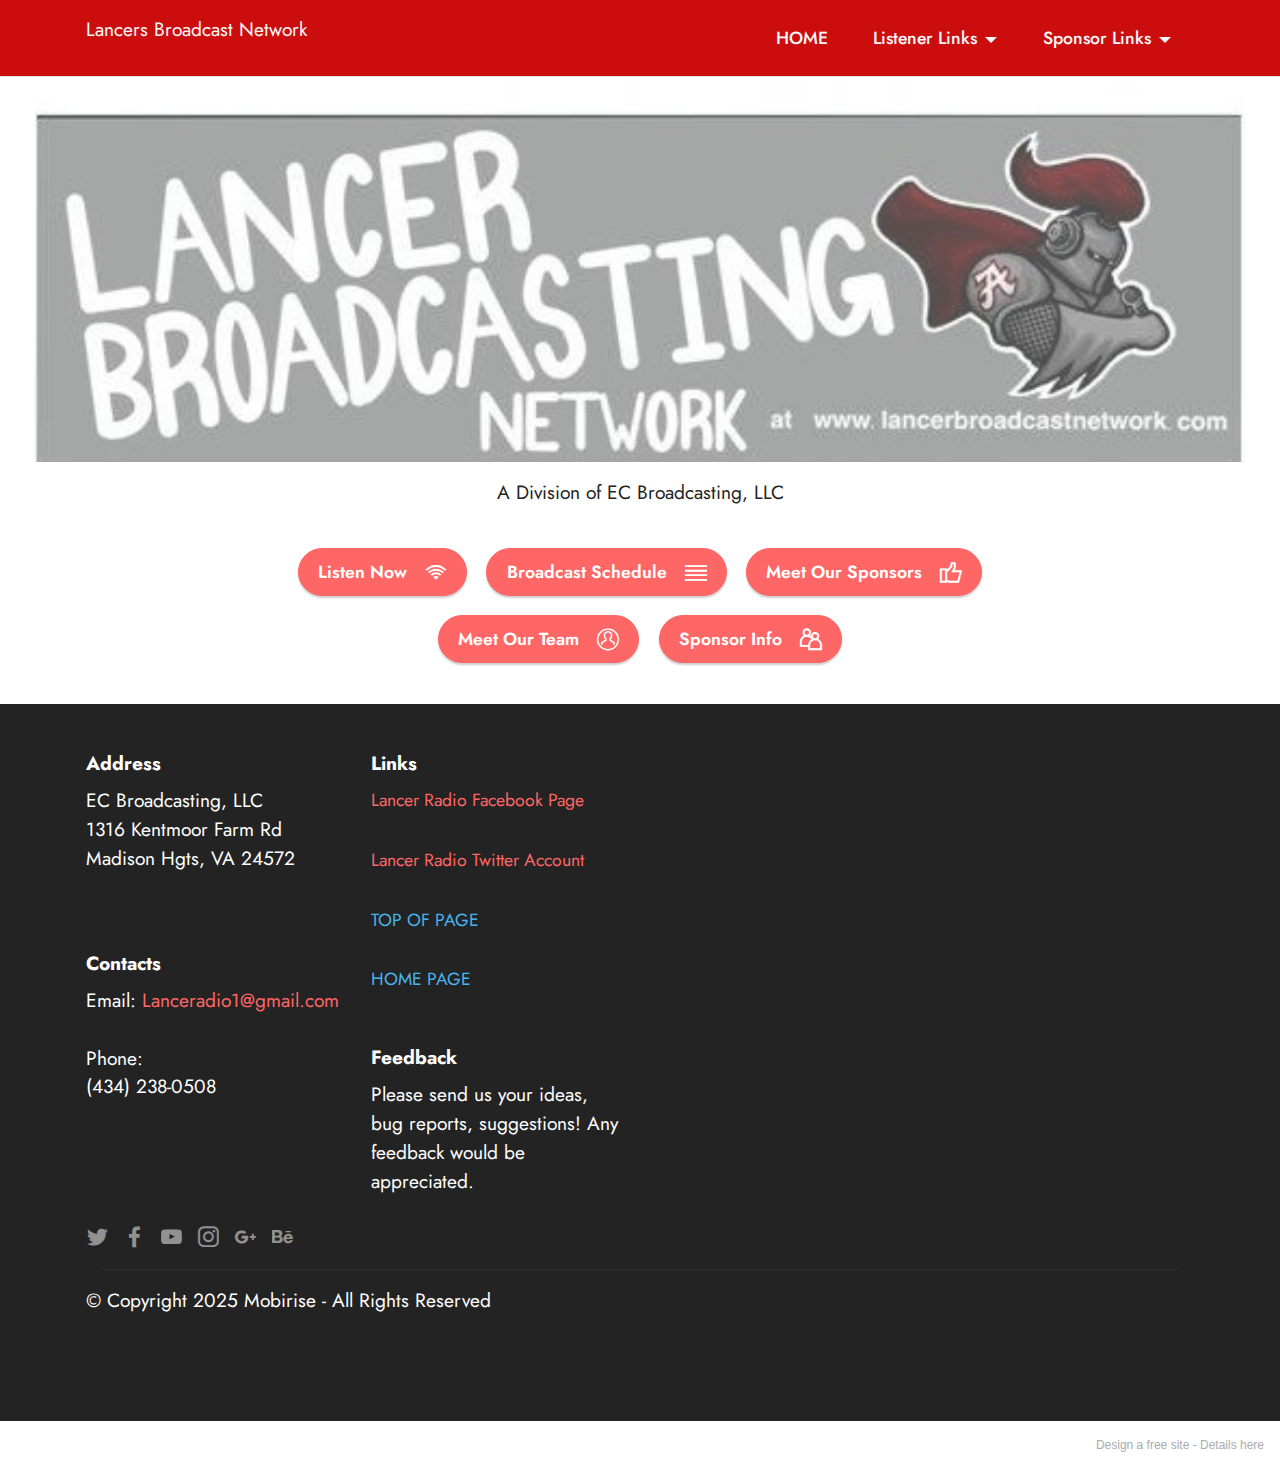
<file: index.html>
<!DOCTYPE html>
<html  >
<head>
  <!-- Site made with Mobirise Website Builder v5.1.4, https://mobirise.com -->
  <meta charset="UTF-8">
  <meta http-equiv="X-UA-Compatible" content="IE=edge">
  <meta name="generator" content="Mobirise v5.1.4, mobirise.com">
  <meta name="viewport" content="width=device-width, initial-scale=1, minimum-scale=1">
  <link rel="shortcut icon" href="assets/images/lancer-broadcast-network-banner-by-sara-128x38-1.png" type="image/x-icon">
  <meta name="description" content="">
  
  
  <title>Home</title>
  <link rel="stylesheet" href="assets/web/assets/mobirise-icons2/mobirise2.css">
  <link rel="stylesheet" href="assets/web/assets/mobirise-icons-bold/mobirise-icons-bold.css">
  <link rel="stylesheet" href="assets/tether/tether.min.css">
  <link rel="stylesheet" href="assets/bootstrap/css/bootstrap.min.css">
  <link rel="stylesheet" href="assets/bootstrap/css/bootstrap-grid.min.css">
  <link rel="stylesheet" href="assets/bootstrap/css/bootstrap-reboot.min.css">
  <link rel="stylesheet" href="assets/dropdown/css/style.css">
  <link rel="stylesheet" href="assets/socicon/css/styles.css">
  <link rel="stylesheet" href="assets/theme/css/style.css">
  <link rel="preload" as="style" href="assets/mobirise/css/mbr-additional.css"><link rel="stylesheet" href="assets/mobirise/css/mbr-additional.css" type="text/css">
  
  
  
  
</head>
<body>

<!-- Analytics -->
<!-- Global site tag (gtag.js) - Google Analytics -->
<script async src="https://www.googletagmanager.com/gtag/js?id=UA-180278583-1"></script>
<script>
  window.dataLayer = window.dataLayer || [];
  function gtag(){dataLayer.push(arguments);}
  gtag('js', new Date());

  gtag('config', 'UA-180278583-1');
</script>

<!-- /Analytics -->


  
  <section class="menu cid-s48OLK6784" once="menu" id="menu1-h">
    
    <nav class="navbar navbar-dropdown navbar-fixed-top navbar-expand-lg">
        <div class="container">
            <div class="navbar-brand">
                
                <span class="navbar-caption-wrap"><a class="navbar-caption text-white display-7" href="https://mobiri.se"><p>Lancers Broadcast Network&nbsp;&nbsp;</p></a></span>
            </div>
            <button class="navbar-toggler" type="button" data-toggle="collapse" data-target="#navbarSupportedContent" aria-controls="navbarNavAltMarkup" aria-expanded="false" aria-label="Toggle navigation">
                <div class="hamburger">
                    <span></span>
                    <span></span>
                    <span></span>
                    <span></span>
                </div>
            </button>
            <div class="collapse navbar-collapse" id="navbarSupportedContent">
                <ul class="navbar-nav nav-dropdown nav-right" data-app-modern-menu="true"><li class="nav-item"><a class="nav-link link text-white text-primary display-4" href="index.html" aria-expanded="false">HOME</a></li><li class="nav-item dropdown"><a class="nav-link link text-white dropdown-toggle display-4" href="#" aria-expanded="true" data-toggle="dropdown-submenu">Listener Links</a><div class="dropdown-menu"><a class="text-white dropdown-item text-primary display-4" href="page.html#header1-k" aria-expanded="false">Listen Live</a><a class="text-white dropdown-item text-primary display-4" href="page3.html" aria-expanded="false">Current Broadcast Schedule</a><a class="text-white dropdown-item text-primary display-4" href="page4.html" aria-expanded="false">Meet Our Sponsors</a><a class="text-white dropdown-item text-primary display-4" href="page2.html" aria-expanded="false">Meet the Team</a></div></li><li class="nav-item dropdown"><a class="nav-link link text-white dropdown-toggle display-4" href="#" aria-expanded="false" data-toggle="dropdown-submenu">
                            Sponsor Links</a><div class="dropdown-menu"><a class="text-white dropdown-item text-primary display-4" href="page6.html" aria-expanded="false">Sponsor Info</a></div></li></ul>
                
                
            </div>
        </div>
    </nav>

</section>

<section class="header1 cid-s48MCQYojq" id="header1-f">

    

    <div class="mbr-overlay" style="opacity: 0.3; background-color: rgb(255, 255, 255);"></div>

    <div class="align-center container">
        <div class="row justify-content-center">
            <div class="col-12 col-lg-6">
                <h1 class="mbr-section-title mbr-fonts-style mb-3 display-1"><br><br></h1>
                
                
                
            </div>
        </div>
    </div>
</section>

<section class="content1 cid-s48udlf8KU" id="content1-8">
    
    <div class="container-fluid">
        <div class="row justify-content-center">
            <div class="title col-12 col-md-8">
                
                <h4 class="mbr-section-subtitle align-center mbr-fonts-style mb-4 display-7">A Division of EC Broadcasting, LLC<br></h4>
                <div class="mbr-section-btn align-center"><a class="btn btn-primary display-4" href="page.html#header1-k"><span class="mobi-mbri mobi-mbri-wifi mbr-iconfont mbr-iconfont-btn"></span>Listen Now&nbsp;&nbsp;</a> <a class="btn btn-primary display-4" href="page3.html"><span class="mobi-mbri mobi-mbri-align-justify mbr-iconfont mbr-iconfont-btn"></span>Broadcast Schedule&nbsp;&nbsp;</a> <a class="btn btn-primary display-4" href="page4.html"><span class="mobi-mbri mobi-mbri-like mbr-iconfont mbr-iconfont-btn"></span>Meet Our Sponsors&nbsp;&nbsp;</a> <a class="btn btn-primary display-4" href="page2.html"><span class="mbrib-user mbr-iconfont mbr-iconfont-btn"></span>Meet Our Team&nbsp;&nbsp;</a> <a class="btn btn-primary display-4" href="page6.html"><span class="mobi-mbri mobi-mbri-users mbr-iconfont mbr-iconfont-btn"></span>Sponsor Info&nbsp;&nbsp;</a></div>
            </div>
        </div>
    </div>
</section>

<section class="footer6 cid-sdeYjbhFNA" once="footers" id="footer6-18">

    

    

    <div class="container">
        <div class="row content mbr-white">
            <div class="col-12 col-md-3 mbr-fonts-style display-7">
                <h5 class="mbr-section-subtitle mbr-fonts-style mb-2 display-7">
                    <strong>Address</strong>
                </h5>
                <p class="mbr-text mbr-fonts-style display-7">EC Broadcasting, LLC<br>1316 Kentmoor Farm Rd<br>Madison Hgts, VA 24572</p> <br>
                <h5 class="mbr-section-subtitle mbr-fonts-style mb-2 mt-4 display-7">
                    <strong>Contacts</strong>
                </h5>
                <p class="mbr-text mbr-fonts-style mb-4 display-7">
                    Email: <a href="mailto:lanceradio1@gmail.com" class="text-primary">Lanceradio1@gmail.com</a><br><br>
                    Phone: <br>(434) 238-0508</p>
            </div>
            <div class="col-12 col-md-3 mbr-fonts-style display-7">
                <h5 class="mbr-section-subtitle mbr-fonts-style mb-2 display-7">
                    <strong>Links</strong>
                </h5>
                <ul class="list mbr-fonts-style mb-4 display-4">
                    <li class="mbr-text item-wrap"><a href="https://www.facebook.com/Lancer-Radio-135446416491695" class="text-primary" target="_blank">Lancer Radio Facebook Page</a></li><li class="mbr-text item-wrap"><br></li><li class="mbr-text item-wrap"><a href="https://twitter.com/lanceradio1" class="text-primary">Lancer Radio Twitter Account</a></li><li class="mbr-text item-wrap"><br></li><li class="mbr-text item-wrap"><a href="#top" class="text-info">TOP OF PAGE</a><br><br></li><li class="mbr-text item-wrap"><a href="index.html" class="text-info">HOME PAGE</a></li>
                </ul>
                <h5 class="mbr-section-subtitle mbr-fonts-style mb-2 mt-5 display-7">
                    <strong>Feedback</strong>
                </h5>
                <p class="mbr-text mbr-fonts-style mb-4 display-7">
                    Please send us your ideas, bug reports, suggestions! Any feedback would be appreciated.<br></p>
            </div>
            <div class="col-12 col-md-6">
                <div class="google-map"><iframe frameborder="0" style="border:0" src="https://www.google.com/maps/embed/v1/place?key=AIzaSyCx3d07zxHPLvkFBLlAR3Ng8a9wsAsGoJ8&amp;q=Madison Heights, VA 24572" allowfullscreen=""></iframe></div>
            </div>
            <div class="col-md-6">
                <div class="social-list align-left">
                    <div class="soc-item">
                        <a href="https://twitter.com/mobirise" target="_blank">
                            <span class="socicon-twitter socicon mbr-iconfont mbr-iconfont-social"></span>
                        </a>
                    </div>
                    <div class="soc-item">
                        <a href="https://www.facebook.com/pages/Mobirise/1616226671953247" target="_blank">
                            <span class="socicon-facebook socicon mbr-iconfont mbr-iconfont-social"></span>
                        </a>
                    </div>
                    <div class="soc-item">
                        <a href="https://www.youtube.com/c/mobirise" target="_blank">
                            <span class="socicon-youtube socicon mbr-iconfont mbr-iconfont-social"></span>
                        </a>
                    </div>
                    <div class="soc-item">
                        <a href="https://instagram.com/mobirise" target="_blank">
                            <span class="socicon-instagram socicon mbr-iconfont mbr-iconfont-social"></span>
                        </a>
                    </div>
                    <div class="soc-item">
                        <a href="https://plus.google.com/u/0/+Mobirise" target="_blank">
                            <span class="socicon-googleplus socicon mbr-iconfont mbr-iconfont-social"></span>
                        </a>
                    </div>
                    <div class="soc-item">
                        <a href="https://www.behance.net/Mobirise" target="_blank">
                            <span class="socicon-behance socicon mbr-iconfont mbr-iconfont-social"></span>
                        </a>
                    </div>
                </div>
            </div>
        </div>
        <div class="footer-lower">
            <div class="media-container-row">
                <div class="col-sm-12">
                    <hr>
                </div>
            </div>
            <div class="col-sm-12 copyright pl-0">
                <p class="mbr-text mbr-fonts-style mbr-white display-7">
                    © Copyright 2025 Mobirise - All Rights Reserved
                </p>
            </div>
        </div>
    </div>
</section><section style="background-color: #fff; font-family: -apple-system, BlinkMacSystemFont, 'Segoe UI', 'Roboto', 'Helvetica Neue', Arial, sans-serif; color:#aaa; font-size:12px; padding: 0; align-items: center; display: flex;"><a href="https://mobirise.site/n" style="flex: 1 1; height: 3rem; padding-left: 1rem;"></a><p style="flex: 0 0 auto; margin:0; padding-right:1rem;">Design a free site - <a href="https://mobirise.site/v" style="color:#aaa;">Details here</a></p></section><script src="assets/web/assets/jquery/jquery.min.js"></script>  <script src="assets/popper/popper.min.js"></script>  <script src="assets/tether/tether.min.js"></script>  <script src="assets/bootstrap/js/bootstrap.min.js"></script>  <script src="assets/smoothscroll/smooth-scroll.js"></script>  <script src="assets/dropdown/js/nav-dropdown.js"></script>  <script src="assets/dropdown/js/navbar-dropdown.js"></script>  <script src="assets/touchswipe/jquery.touch-swipe.min.js"></script>  <script src="assets/theme/js/script.js"></script>  
  
  
</body>
</html>
</file>
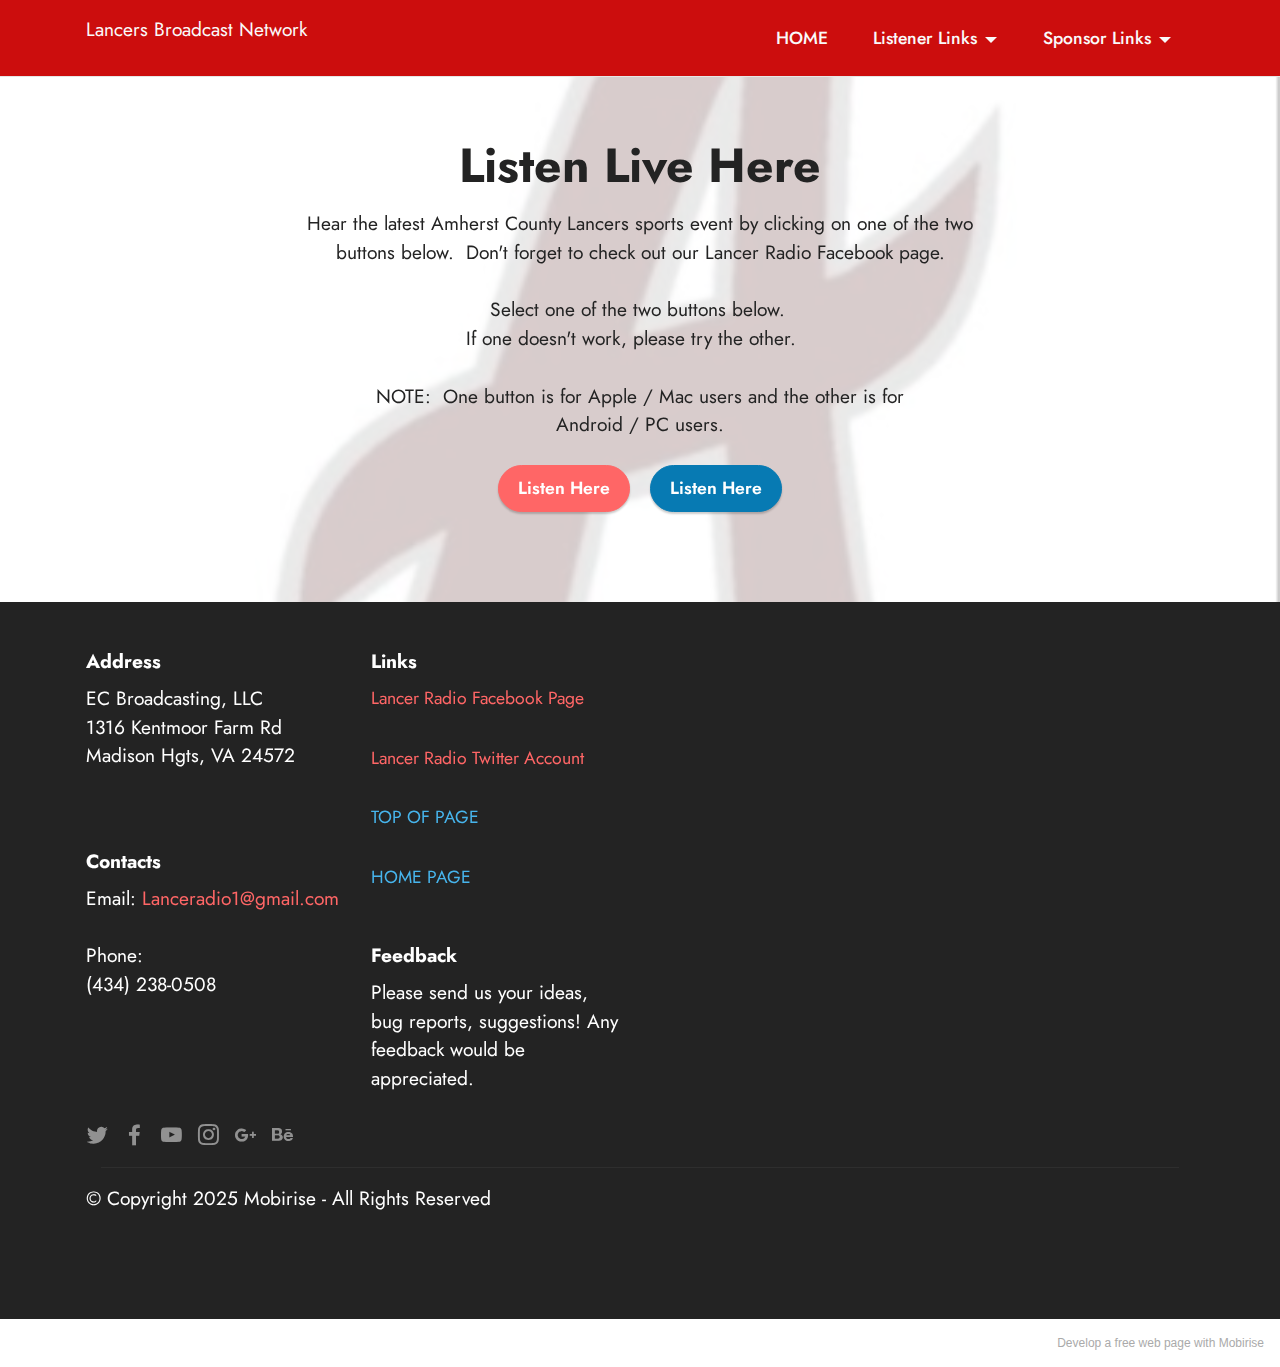
<file: page.html>
<!DOCTYPE html>
<html  >
<head>
  <!-- Site made with Mobirise Website Builder v5.1.4, https://mobirise.com -->
  <meta charset="UTF-8">
  <meta http-equiv="X-UA-Compatible" content="IE=edge">
  <meta name="generator" content="Mobirise v5.1.4, mobirise.com">
  <meta name="viewport" content="width=device-width, initial-scale=1, minimum-scale=1">
  <link rel="shortcut icon" href="assets/images/lancer-broadcast-network-banner-by-sara-128x38-1.png" type="image/x-icon">
  <meta name="description" content="Provides links for our listeners to listen live to the current sports broadcasts.">
  
  
  <title>Listen Live</title>
  <link rel="stylesheet" href="assets/tether/tether.min.css">
  <link rel="stylesheet" href="assets/bootstrap/css/bootstrap.min.css">
  <link rel="stylesheet" href="assets/bootstrap/css/bootstrap-grid.min.css">
  <link rel="stylesheet" href="assets/bootstrap/css/bootstrap-reboot.min.css">
  <link rel="stylesheet" href="assets/dropdown/css/style.css">
  <link rel="stylesheet" href="assets/socicon/css/styles.css">
  <link rel="stylesheet" href="assets/theme/css/style.css">
  <link rel="preload" as="style" href="assets/mobirise/css/mbr-additional.css"><link rel="stylesheet" href="assets/mobirise/css/mbr-additional.css" type="text/css">
  
  
  
  
</head>
<body>

<!-- Analytics -->
<!-- Global site tag (gtag.js) - Google Analytics -->
<script async src="https://www.googletagmanager.com/gtag/js?id=UA-180278583-1"></script>
<script>
  window.dataLayer = window.dataLayer || [];
  function gtag(){dataLayer.push(arguments);}
  gtag('js', new Date());

  gtag('config', 'UA-180278583-1');
</script>

<!-- /Analytics -->


  
  <section class="menu cid-sbbcA0fogj" once="menu" id="menu1-q">
    
    <nav class="navbar navbar-dropdown navbar-fixed-top navbar-expand-lg">
        <div class="container">
            <div class="navbar-brand">
                
                <span class="navbar-caption-wrap"><a class="navbar-caption text-white display-7" href="https://mobiri.se"><p>Lancers Broadcast Network&nbsp;&nbsp;</p></a></span>
            </div>
            <button class="navbar-toggler" type="button" data-toggle="collapse" data-target="#navbarSupportedContent" aria-controls="navbarNavAltMarkup" aria-expanded="false" aria-label="Toggle navigation">
                <div class="hamburger">
                    <span></span>
                    <span></span>
                    <span></span>
                    <span></span>
                </div>
            </button>
            <div class="collapse navbar-collapse" id="navbarSupportedContent">
                <ul class="navbar-nav nav-dropdown nav-right" data-app-modern-menu="true"><li class="nav-item"><a class="nav-link link text-white text-primary display-4" href="index.html" aria-expanded="false">HOME</a></li><li class="nav-item dropdown"><a class="nav-link link text-white dropdown-toggle display-4" href="#" aria-expanded="true" data-toggle="dropdown-submenu">Listener Links</a><div class="dropdown-menu"><a class="text-white dropdown-item text-primary display-4" href="page.html#header1-k" aria-expanded="false">Listen Live</a><a class="text-white dropdown-item text-primary display-4" href="page3.html" aria-expanded="false">Current Broadcast Schedule</a><a class="text-white dropdown-item text-primary display-4" href="page4.html" aria-expanded="false">Meet Our Sponsors</a><a class="text-white dropdown-item text-primary display-4" href="page2.html" aria-expanded="false">Meet the Team</a></div></li><li class="nav-item dropdown"><a class="nav-link link text-white dropdown-toggle display-4" href="#" aria-expanded="false" data-toggle="dropdown-submenu">
                            Sponsor Links</a><div class="dropdown-menu"><a class="text-white dropdown-item text-primary display-4" href="page6.html" aria-expanded="false">Sponsor Info</a></div></li></ul>
                
                
            </div>
        </div>
    </nav>

</section>

<section class="header1 cid-sbbczV3pPL mbr-parallax-background" id="header1-k">

    

    <div class="mbr-overlay" style="opacity: 0.8; background-color: rgb(255, 255, 255);"></div>

    <div class="align-center container">
        <div class="row justify-content-center">
            <div class="col-12 col-lg-8">
                <h1 class="mbr-section-title mbr-fonts-style mb-3 display-2"><strong>Listen Live Here</strong></h1>
                
                <p class="mbr-text mbr-fonts-style display-7">Hear the latest Amherst County Lancers sports event by clicking on one of the two buttons below.&nbsp; Don't forget to check out our Lancer Radio Facebook page.<br><br>Select one of the two buttons below.&nbsp; <br>If one doesn't work, please try the other.&nbsp; &nbsp;<br><br>NOTE:&nbsp; One button is for Apple / Mac users and the other is for <br>Android / PC users.</p>
                <div class="mbr-section-btn mt-3"><a class="btn btn-secondary display-4" href="http://s12.myradiostream.com:16198/listen.m3u" target="_blank">Listen Here</a> <a class="btn btn-danger display-4" href="http://s12.myradiostream.com:16198/listen.mp3" target="_blank">Listen Here</a></div>
            </div>
        </div>
    </div>
</section>

<section class="footer6 cid-sdeYjbhFNA" once="footers" id="footer6-18">

    

    

    <div class="container">
        <div class="row content mbr-white">
            <div class="col-12 col-md-3 mbr-fonts-style display-7">
                <h5 class="mbr-section-subtitle mbr-fonts-style mb-2 display-7">
                    <strong>Address</strong>
                </h5>
                <p class="mbr-text mbr-fonts-style display-7">EC Broadcasting, LLC<br>1316 Kentmoor Farm Rd<br>Madison Hgts, VA 24572</p> <br>
                <h5 class="mbr-section-subtitle mbr-fonts-style mb-2 mt-4 display-7">
                    <strong>Contacts</strong>
                </h5>
                <p class="mbr-text mbr-fonts-style mb-4 display-7">
                    Email: <a href="mailto:lanceradio1@gmail.com" class="text-primary">Lanceradio1@gmail.com</a><br><br>
                    Phone: <br>(434) 238-0508</p>
            </div>
            <div class="col-12 col-md-3 mbr-fonts-style display-7">
                <h5 class="mbr-section-subtitle mbr-fonts-style mb-2 display-7">
                    <strong>Links</strong>
                </h5>
                <ul class="list mbr-fonts-style mb-4 display-4">
                    <li class="mbr-text item-wrap"><a href="https://www.facebook.com/Lancer-Radio-135446416491695" class="text-primary" target="_blank">Lancer Radio Facebook Page</a></li><li class="mbr-text item-wrap"><br></li><li class="mbr-text item-wrap"><a href="https://twitter.com/lanceradio1" class="text-primary">Lancer Radio Twitter Account</a></li><li class="mbr-text item-wrap"><br></li><li class="mbr-text item-wrap"><a href="#top" class="text-info">TOP OF PAGE</a><br><br></li><li class="mbr-text item-wrap"><a href="index.html" class="text-info">HOME PAGE</a></li>
                </ul>
                <h5 class="mbr-section-subtitle mbr-fonts-style mb-2 mt-5 display-7">
                    <strong>Feedback</strong>
                </h5>
                <p class="mbr-text mbr-fonts-style mb-4 display-7">
                    Please send us your ideas, bug reports, suggestions! Any feedback would be appreciated.<br></p>
            </div>
            <div class="col-12 col-md-6">
                <div class="google-map"><iframe frameborder="0" style="border:0" src="https://www.google.com/maps/embed/v1/place?key=AIzaSyCx3d07zxHPLvkFBLlAR3Ng8a9wsAsGoJ8&amp;q=Madison Heights, VA 24572" allowfullscreen=""></iframe></div>
            </div>
            <div class="col-md-6">
                <div class="social-list align-left">
                    <div class="soc-item">
                        <a href="https://twitter.com/mobirise" target="_blank">
                            <span class="socicon-twitter socicon mbr-iconfont mbr-iconfont-social"></span>
                        </a>
                    </div>
                    <div class="soc-item">
                        <a href="https://www.facebook.com/pages/Mobirise/1616226671953247" target="_blank">
                            <span class="socicon-facebook socicon mbr-iconfont mbr-iconfont-social"></span>
                        </a>
                    </div>
                    <div class="soc-item">
                        <a href="https://www.youtube.com/c/mobirise" target="_blank">
                            <span class="socicon-youtube socicon mbr-iconfont mbr-iconfont-social"></span>
                        </a>
                    </div>
                    <div class="soc-item">
                        <a href="https://instagram.com/mobirise" target="_blank">
                            <span class="socicon-instagram socicon mbr-iconfont mbr-iconfont-social"></span>
                        </a>
                    </div>
                    <div class="soc-item">
                        <a href="https://plus.google.com/u/0/+Mobirise" target="_blank">
                            <span class="socicon-googleplus socicon mbr-iconfont mbr-iconfont-social"></span>
                        </a>
                    </div>
                    <div class="soc-item">
                        <a href="https://www.behance.net/Mobirise" target="_blank">
                            <span class="socicon-behance socicon mbr-iconfont mbr-iconfont-social"></span>
                        </a>
                    </div>
                </div>
            </div>
        </div>
        <div class="footer-lower">
            <div class="media-container-row">
                <div class="col-sm-12">
                    <hr>
                </div>
            </div>
            <div class="col-sm-12 copyright pl-0">
                <p class="mbr-text mbr-fonts-style mbr-white display-7">
                    © Copyright 2025 Mobirise - All Rights Reserved
                </p>
            </div>
        </div>
    </div>
</section><section style="background-color: #fff; font-family: -apple-system, BlinkMacSystemFont, 'Segoe UI', 'Roboto', 'Helvetica Neue', Arial, sans-serif; color:#aaa; font-size:12px; padding: 0; align-items: center; display: flex;"><a href="https://mobirise.site/o" style="flex: 1 1; height: 3rem; padding-left: 1rem;"></a><p style="flex: 0 0 auto; margin:0; padding-right:1rem;">Develop a free web page with <a href="https://mobirise.site/z" style="color:#aaa;">Mobirise</a></p></section><script src="assets/web/assets/jquery/jquery.min.js"></script>  <script src="assets/popper/popper.min.js"></script>  <script src="assets/tether/tether.min.js"></script>  <script src="assets/bootstrap/js/bootstrap.min.js"></script>  <script src="assets/smoothscroll/smooth-scroll.js"></script>  <script src="assets/parallax/jarallax.min.js"></script>  <script src="assets/dropdown/js/nav-dropdown.js"></script>  <script src="assets/dropdown/js/navbar-dropdown.js"></script>  <script src="assets/touchswipe/jquery.touch-swipe.min.js"></script>  <script src="assets/theme/js/script.js"></script>  
  
  
</body>
</html>
</file>
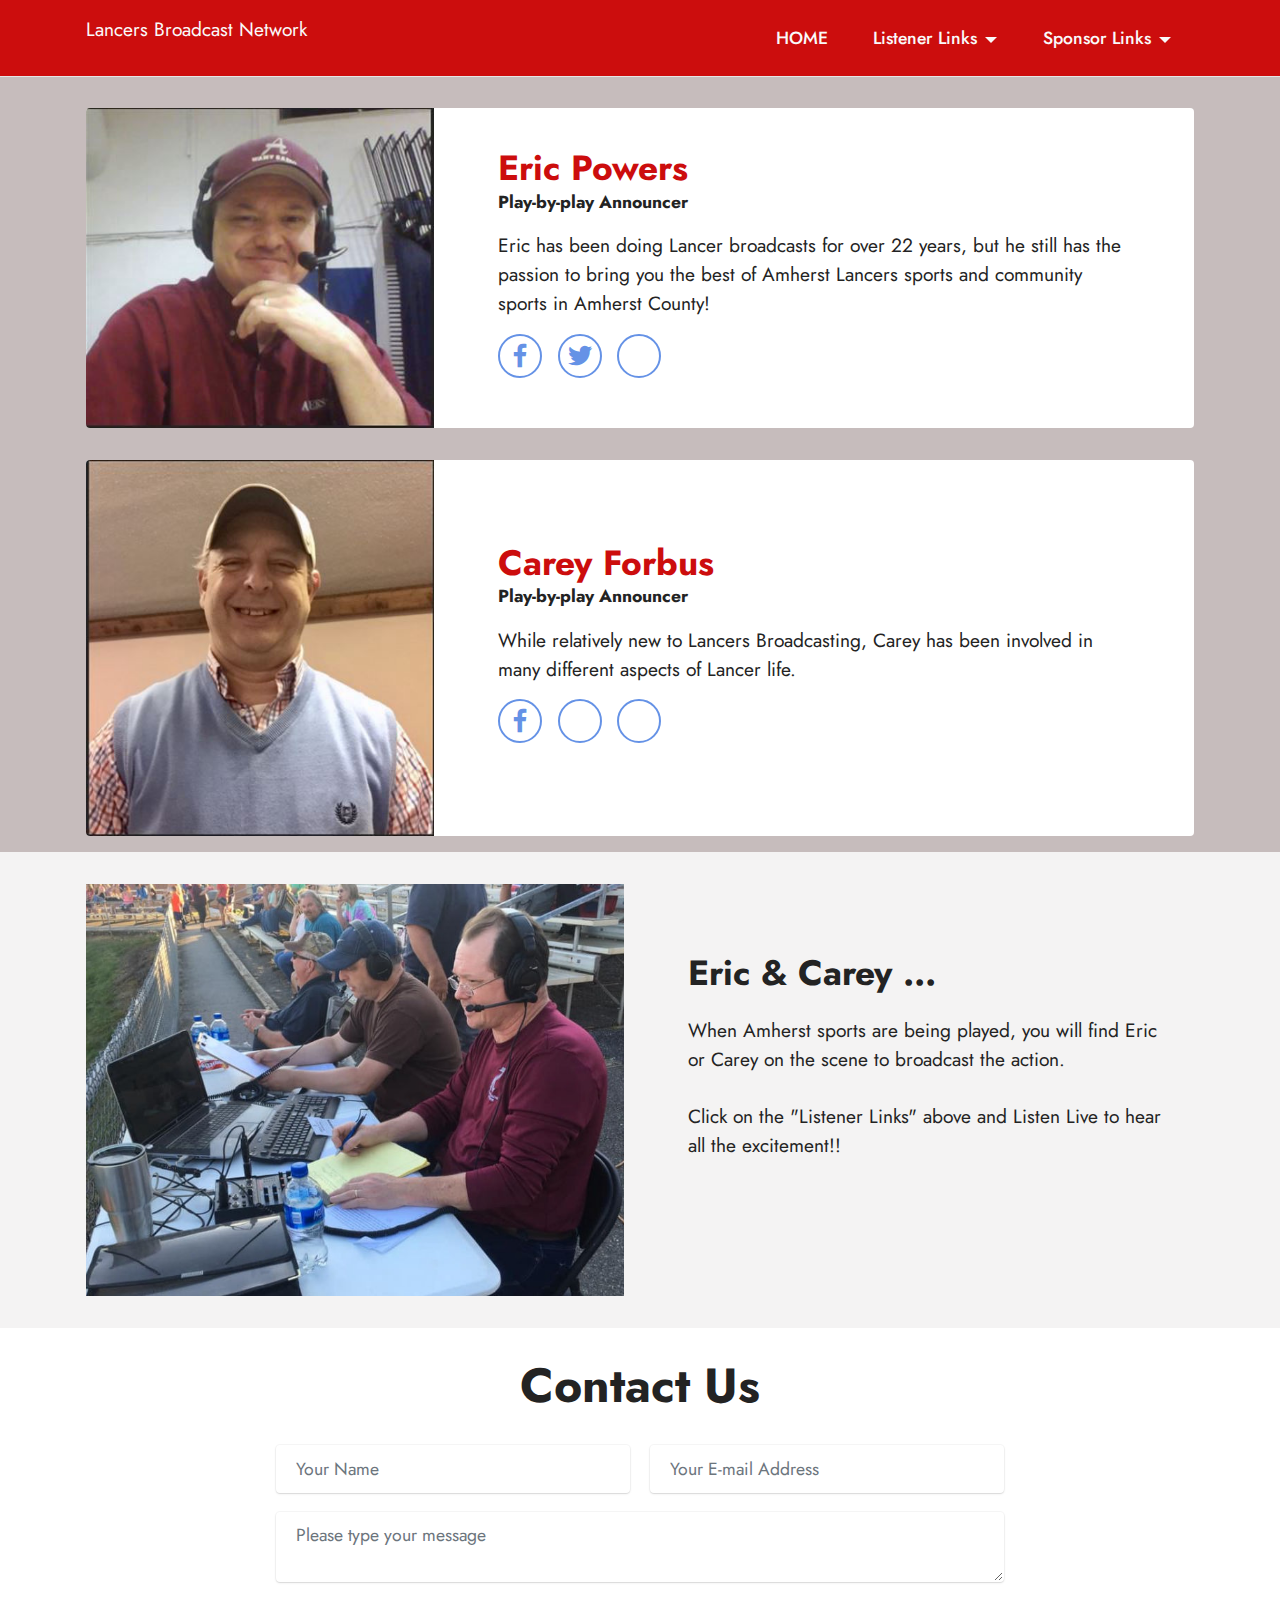
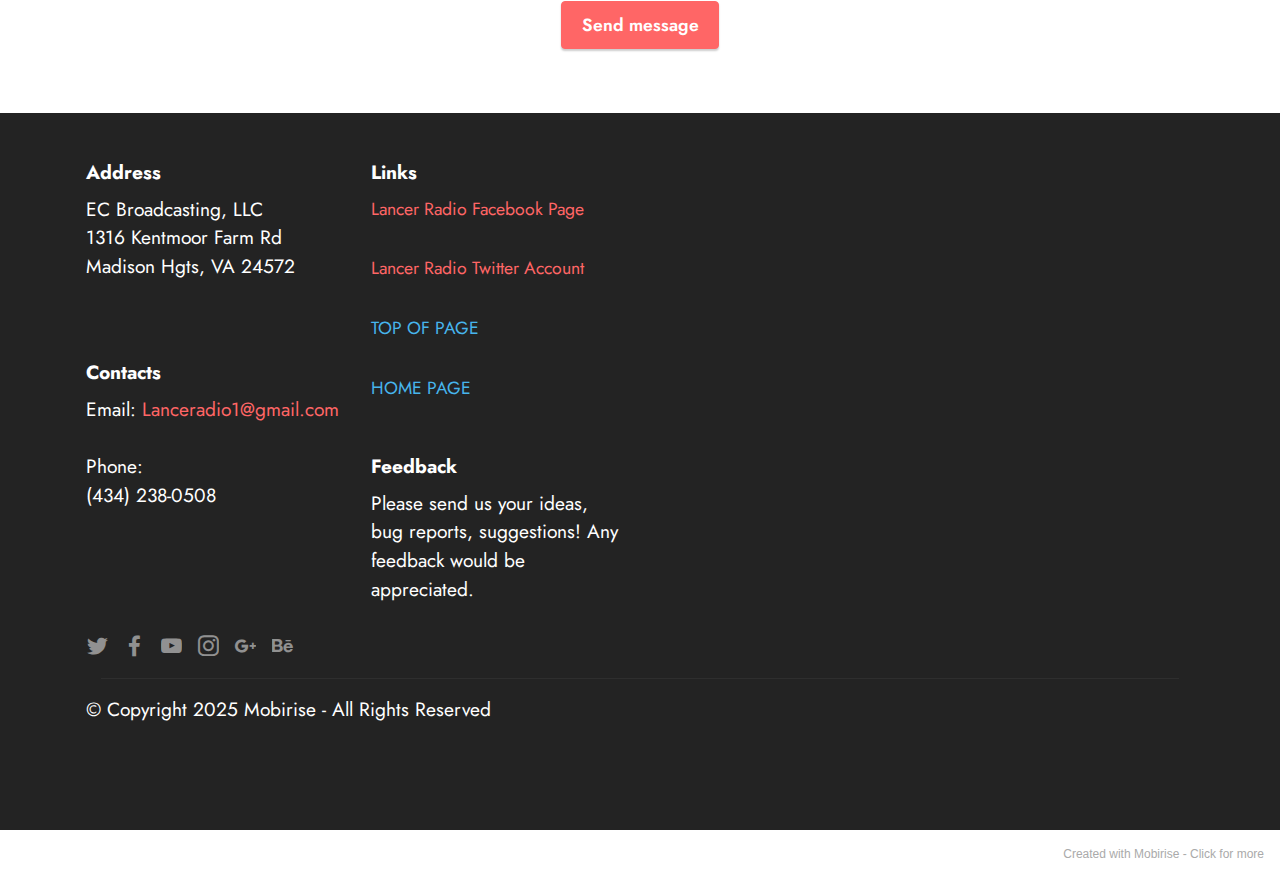
<file: page2.html>
<!DOCTYPE html>
<html  >
<head>
  <!-- Site made with Mobirise Website Builder v5.1.4, https://mobirise.com -->
  <meta charset="UTF-8">
  <meta http-equiv="X-UA-Compatible" content="IE=edge">
  <meta name="generator" content="Mobirise v5.1.4, mobirise.com">
  <meta name="viewport" content="width=device-width, initial-scale=1, minimum-scale=1">
  <link rel="shortcut icon" href="assets/images/lancer-broadcast-network-banner-by-sara-128x38-1.png" type="image/x-icon">
  <meta name="description" content="Meet the Lancers Broadcast Network Team">
  
  
  <title>Meet the Team</title>
  <link rel="stylesheet" href="assets/tether/tether.min.css">
  <link rel="stylesheet" href="assets/bootstrap/css/bootstrap.min.css">
  <link rel="stylesheet" href="assets/bootstrap/css/bootstrap-grid.min.css">
  <link rel="stylesheet" href="assets/bootstrap/css/bootstrap-reboot.min.css">
  <link rel="stylesheet" href="assets/dropdown/css/style.css">
  <link rel="stylesheet" href="assets/formstyler/jquery.formstyler.css">
  <link rel="stylesheet" href="assets/formstyler/jquery.formstyler.theme.css">
  <link rel="stylesheet" href="assets/datepicker/jquery.datetimepicker.min.css">
  <link rel="stylesheet" href="assets/socicon/css/styles.css">
  <link rel="stylesheet" href="assets/theme/css/style.css">
  <link rel="preload" as="style" href="assets/mobirise/css/mbr-additional.css"><link rel="stylesheet" href="assets/mobirise/css/mbr-additional.css" type="text/css">
  
  
  
  
</head>
<body>

<!-- Analytics -->
<!-- Global site tag (gtag.js) - Google Analytics -->
<script async src="https://www.googletagmanager.com/gtag/js?id=UA-180278583-1"></script>
<script>
  window.dataLayer = window.dataLayer || [];
  function gtag(){dataLayer.push(arguments);}
  gtag('js', new Date());

  gtag('config', 'UA-180278583-1');
</script>

<!-- /Analytics -->


  
  <section class="menu cid-s48OLK6784" once="menu" id="menu1-s">
    
    <nav class="navbar navbar-dropdown navbar-fixed-top navbar-expand-lg">
        <div class="container">
            <div class="navbar-brand">
                
                <span class="navbar-caption-wrap"><a class="navbar-caption text-white display-7" href="https://mobiri.se"><p>Lancers Broadcast Network&nbsp;&nbsp;</p></a></span>
            </div>
            <button class="navbar-toggler" type="button" data-toggle="collapse" data-target="#navbarSupportedContent" aria-controls="navbarNavAltMarkup" aria-expanded="false" aria-label="Toggle navigation">
                <div class="hamburger">
                    <span></span>
                    <span></span>
                    <span></span>
                    <span></span>
                </div>
            </button>
            <div class="collapse navbar-collapse" id="navbarSupportedContent">
                <ul class="navbar-nav nav-dropdown nav-right" data-app-modern-menu="true"><li class="nav-item"><a class="nav-link link text-white text-primary display-4" href="index.html" aria-expanded="false">HOME</a></li><li class="nav-item dropdown open"><a class="nav-link link text-white dropdown-toggle display-4" href="#" aria-expanded="true" data-toggle="dropdown-submenu">Listener Links</a><div class="dropdown-menu"><a class="text-white dropdown-item text-primary display-4" href="page.html#header1-k" aria-expanded="false">Listen Live</a><a class="text-white dropdown-item text-primary display-4" href="page3.html" aria-expanded="false">Current Broadcast Schedule</a><a class="text-white dropdown-item text-primary display-4" href="page4.html" aria-expanded="false">Meet Our Sponsors</a><a class="text-white dropdown-item text-primary display-4" href="page2.html" aria-expanded="false">Meet the Team</a></div></li><li class="nav-item dropdown"><a class="nav-link link text-white dropdown-toggle display-4" href="#" aria-expanded="false" data-toggle="dropdown-submenu">
                            Sponsor Links</a><div class="dropdown-menu"><a class="text-white dropdown-item text-primary display-4" href="page6.html" aria-expanded="false">Sponsor Info</a></div></li></ul>
                
                
            </div>
        </div>
    </nav>

</section>

<section class="team2 cid-sda3dDOCrH" xmlns="http://www.w3.org/1999/html" id="team2-x">
    
    
    <div class="container">
        <div class="card">
            <div class="card-wrapper">
                <div class="row align-items-center">
                    <div class="col-12 col-md-4">
                        <div class="image-wrapper">
                            <img src="assets/images/picture-of-eric-powers-360x331.jpg" alt="Mobirise">
                        </div>
                    </div>
                    <div class="col-12 col-md">
                        <div class="card-box">
                            <h5 class="card-title mbr-fonts-style m-0 display-5">
                                <strong>Eric Powers</strong></h5>
                            <h6 class="card-subtitle mbr-fonts-style mb-3 display-4"><strong>Play-by-play Announcer</strong></h6>
                            <p class="mbr-text mbr-fonts-style display-7">
                                Eric has been doing Lancer broadcasts for over 22 years, but he still has the passion to bring you the best of Amherst Lancers sports and community sports in Amherst County!</p>
                            <div class="social-row display-7">
                                <div class="soc-item">
                                    <a href="https://www.facebook.com/Lancer-Radio-135446416491695" target="_blank">
                                        <span class="mbr-iconfont socicon-facebook socicon"></span>
                                    </a>
                                </div>
                                <div class="soc-item">
                                    <a href="https://twitter.com/lanceradio1" target="_blank">
                                        <span class="mbr-iconfont socicon-twitter socicon"></span>
                                    </a>
                                </div>
                                <div class="soc-item">
                                    
                                        <span class="mbr-iconfont socicon-instagram socicon" style="color: rgb(255, 255, 255); fill: rgb(255, 255, 255);"></span>
                                    
                                </div>
                                
                                
                            </div>
                        </div>
                    </div>
                </div>
            </div>
        </div>
        <div class="card">
            <div class="card-wrapper">
                <div class="row align-items-center">
                    <div class="col-12 col-md-4">
                        <div class="image-wrapper">
                            <img src="assets/images/picture-of-carey-forbus-395x427.jpg" alt="Mobirise">
                        </div>
                    </div>
                    <div class="col-12 col-md">
                        <div class="card-box">
                            <h5 class="card-title mbr-fonts-style m-0 display-5">
                                <strong>Carey Forbus</strong></h5>
                            <h6 class="card-subtitle mbr-fonts-style mb-3 display-4"><strong>Play-by-play Announcer</strong></h6>
                            <p class="mbr-text mbr-fonts-style display-7">
                                While relatively new to Lancers Broadcasting, Carey has been involved in many different aspects of Lancer life.&nbsp;&nbsp;</p>
                            <div class="social-row display-7">
                                <div class="soc-item">
                                    <a href="https://www.facebook.com/Lancer-Radio-135446416491695" target="_blank">
                                        <span class="mbr-iconfont socicon-facebook socicon"></span>
                                    </a>
                                </div>
                                <div class="soc-item">
                                    
                                        <span class="mbr-iconfont socicon-twitter socicon" style="color: rgb(255, 255, 255); fill: rgb(255, 255, 255);"></span>
                                    
                                </div>
                                <div class="soc-item">
                                    
                                        <span class="mbr-iconfont socicon-instagram socicon" style="color: rgb(255, 255, 255); fill: rgb(255, 255, 255);"></span>
                                    
                                </div>
                                
                                
                            </div>
                        </div>
                    </div>
                </div>
            </div>
        </div>
        
    </div>
</section>

<section class="image1 cid-sda5KCy07S" id="image1-z">
    

    

    <div class="container">
        <div class="row align-items-center">
            <div class="col-12 col-lg-6">
                <div class="image-wrapper">
                    <img src="assets/images/eric-carey-picture-896x672.jpeg" alt="Mobirise">
                    
                </div>
            </div>
            <div class="col-12 col-lg">
                <div class="text-wrapper">
                    <h3 class="mbr-section-title mbr-fonts-style mb-3 display-5">
                        <strong>Eric &amp; Carey ...</strong></h3>
                    <p class="mbr-text mbr-fonts-style display-7">
                        When Amherst sports are being played, you will find Eric or Carey on the scene to broadcast the action.<br><br>Click on the "Listener Links" above and Listen Live to hear all the excitement!!<br><br><br></p>
                </div>
            </div>
        </div>
    </div>
</section>

<section class="form5 cid-sdgnRlrUV0" id="form5-1q">
    
    
    <div class="container">
        <div class="mbr-section-head">
            <h3 class="mbr-section-title mbr-fonts-style align-center mb-0 display-2">
                <strong>Contact Us</strong></h3>
            
        </div>
        <div class="row justify-content-center mt-4">
            <div class="col-lg-8 mx-auto mbr-form" data-form-type="formoid">
                <form action="https://mobirise.eu/" method="POST" class="mbr-form form-with-styler" data-form-title="Form Name"><input type="hidden" name="email" data-form-email="true" value="oHXWju6vvfQ+AsLaC2ldmo+otkMNO7AXVswbb8nZNqbelfu6jwf5w+k6ZIZ44k+Yn3n8wSFOKOIlidEFNvmuvhng4UZ4C4vHYKUbllcjbUUxmUOa5dKVxhBiMFicB6qB">
                    <div class="">
                        <div hidden="hidden" data-form-alert="" class="alert alert-success col-12">Thanks for submitting your information!  We will be back in contact as soon as possible.</div>
                        <div hidden="hidden" data-form-alert-danger="" class="alert alert-danger col-12">Oops...! some
                            problem!</div>
                    </div>
                    <div class="dragArea row">
                        <div class="col-md col-sm-12 form-group" data-for="name">
                            <input type="text" name="name" placeholder="Your Name" data-form-field="name" class="form-control" value="" id="name-form5-1q">
                        </div>
                        <div class="col-md col-sm-12 form-group" data-for="email">
                            <input type="email" name="email" placeholder="Your E-mail Address" data-form-field="email" class="form-control" value="" id="email-form5-1q">
                        </div>
                        
                        <div class="col-12 form-group" data-for="textarea">
                            <textarea name="textarea" placeholder="Please type your message" data-form-field="textarea" class="form-control" id="textarea-form5-1q"></textarea>
                        </div>
                        <div class="col-lg-12 col-md-12 col-sm-12 align-center mbr-section-btn"><button type="submit" class="btn btn-primary display-4">Send message</button></div>
                    </div>
                </form>
            </div>
        </div>
    </div>
</section>

<section class="footer6 cid-sdeYjbhFNA" once="footers" id="footer6-18">

    

    

    <div class="container">
        <div class="row content mbr-white">
            <div class="col-12 col-md-3 mbr-fonts-style display-7">
                <h5 class="mbr-section-subtitle mbr-fonts-style mb-2 display-7">
                    <strong>Address</strong>
                </h5>
                <p class="mbr-text mbr-fonts-style display-7">EC Broadcasting, LLC<br>1316 Kentmoor Farm Rd<br>Madison Hgts, VA 24572</p> <br>
                <h5 class="mbr-section-subtitle mbr-fonts-style mb-2 mt-4 display-7">
                    <strong>Contacts</strong>
                </h5>
                <p class="mbr-text mbr-fonts-style mb-4 display-7">
                    Email: <a href="mailto:lanceradio1@gmail.com" class="text-primary">Lanceradio1@gmail.com</a><br><br>
                    Phone: <br>(434) 238-0508</p>
            </div>
            <div class="col-12 col-md-3 mbr-fonts-style display-7">
                <h5 class="mbr-section-subtitle mbr-fonts-style mb-2 display-7">
                    <strong>Links</strong>
                </h5>
                <ul class="list mbr-fonts-style mb-4 display-4">
                    <li class="mbr-text item-wrap"><a href="https://www.facebook.com/Lancer-Radio-135446416491695" class="text-primary" target="_blank">Lancer Radio Facebook Page</a></li><li class="mbr-text item-wrap"><br></li><li class="mbr-text item-wrap"><a href="https://twitter.com/lanceradio1" class="text-primary">Lancer Radio Twitter Account</a></li><li class="mbr-text item-wrap"><br></li><li class="mbr-text item-wrap"><a href="#top" class="text-info">TOP OF PAGE</a><br><br></li><li class="mbr-text item-wrap"><a href="index.html" class="text-info">HOME PAGE</a></li>
                </ul>
                <h5 class="mbr-section-subtitle mbr-fonts-style mb-2 mt-5 display-7">
                    <strong>Feedback</strong>
                </h5>
                <p class="mbr-text mbr-fonts-style mb-4 display-7">
                    Please send us your ideas, bug reports, suggestions! Any feedback would be appreciated.<br></p>
            </div>
            <div class="col-12 col-md-6">
                <div class="google-map"><iframe frameborder="0" style="border:0" src="https://www.google.com/maps/embed/v1/place?key=AIzaSyCx3d07zxHPLvkFBLlAR3Ng8a9wsAsGoJ8&amp;q=Madison Heights, VA 24572" allowfullscreen=""></iframe></div>
            </div>
            <div class="col-md-6">
                <div class="social-list align-left">
                    <div class="soc-item">
                        <a href="https://twitter.com/mobirise" target="_blank">
                            <span class="socicon-twitter socicon mbr-iconfont mbr-iconfont-social"></span>
                        </a>
                    </div>
                    <div class="soc-item">
                        <a href="https://www.facebook.com/pages/Mobirise/1616226671953247" target="_blank">
                            <span class="socicon-facebook socicon mbr-iconfont mbr-iconfont-social"></span>
                        </a>
                    </div>
                    <div class="soc-item">
                        <a href="https://www.youtube.com/c/mobirise" target="_blank">
                            <span class="socicon-youtube socicon mbr-iconfont mbr-iconfont-social"></span>
                        </a>
                    </div>
                    <div class="soc-item">
                        <a href="https://instagram.com/mobirise" target="_blank">
                            <span class="socicon-instagram socicon mbr-iconfont mbr-iconfont-social"></span>
                        </a>
                    </div>
                    <div class="soc-item">
                        <a href="https://plus.google.com/u/0/+Mobirise" target="_blank">
                            <span class="socicon-googleplus socicon mbr-iconfont mbr-iconfont-social"></span>
                        </a>
                    </div>
                    <div class="soc-item">
                        <a href="https://www.behance.net/Mobirise" target="_blank">
                            <span class="socicon-behance socicon mbr-iconfont mbr-iconfont-social"></span>
                        </a>
                    </div>
                </div>
            </div>
        </div>
        <div class="footer-lower">
            <div class="media-container-row">
                <div class="col-sm-12">
                    <hr>
                </div>
            </div>
            <div class="col-sm-12 copyright pl-0">
                <p class="mbr-text mbr-fonts-style mbr-white display-7">
                    © Copyright 2025 Mobirise - All Rights Reserved
                </p>
            </div>
        </div>
    </div>
</section><section style="background-color: #fff; font-family: -apple-system, BlinkMacSystemFont, 'Segoe UI', 'Roboto', 'Helvetica Neue', Arial, sans-serif; color:#aaa; font-size:12px; padding: 0; align-items: center; display: flex;"><a href="https://mobirise.site/i" style="flex: 1 1; height: 3rem; padding-left: 1rem;"></a><p style="flex: 0 0 auto; margin:0; padding-right:1rem;">Created with Mobirise - <a href="https://mobirise.site/m" style="color:#aaa;">Click for more</a></p></section><script src="assets/web/assets/jquery/jquery.min.js"></script>  <script src="assets/popper/popper.min.js"></script>  <script src="assets/tether/tether.min.js"></script>  <script src="assets/bootstrap/js/bootstrap.min.js"></script>  <script src="assets/smoothscroll/smooth-scroll.js"></script>  <script src="assets/dropdown/js/nav-dropdown.js"></script>  <script src="assets/dropdown/js/navbar-dropdown.js"></script>  <script src="assets/touchswipe/jquery.touch-swipe.min.js"></script>  <script src="assets/formstyler/jquery.formstyler.js"></script>  <script src="assets/formstyler/jquery.formstyler.min.js"></script>  <script src="assets/datepicker/jquery.datetimepicker.full.js"></script>  <script src="assets/theme/js/script.js"></script>  <script src="assets/formoid/formoid.min.js"></script>  
  
  
</body>
</html>
</file>
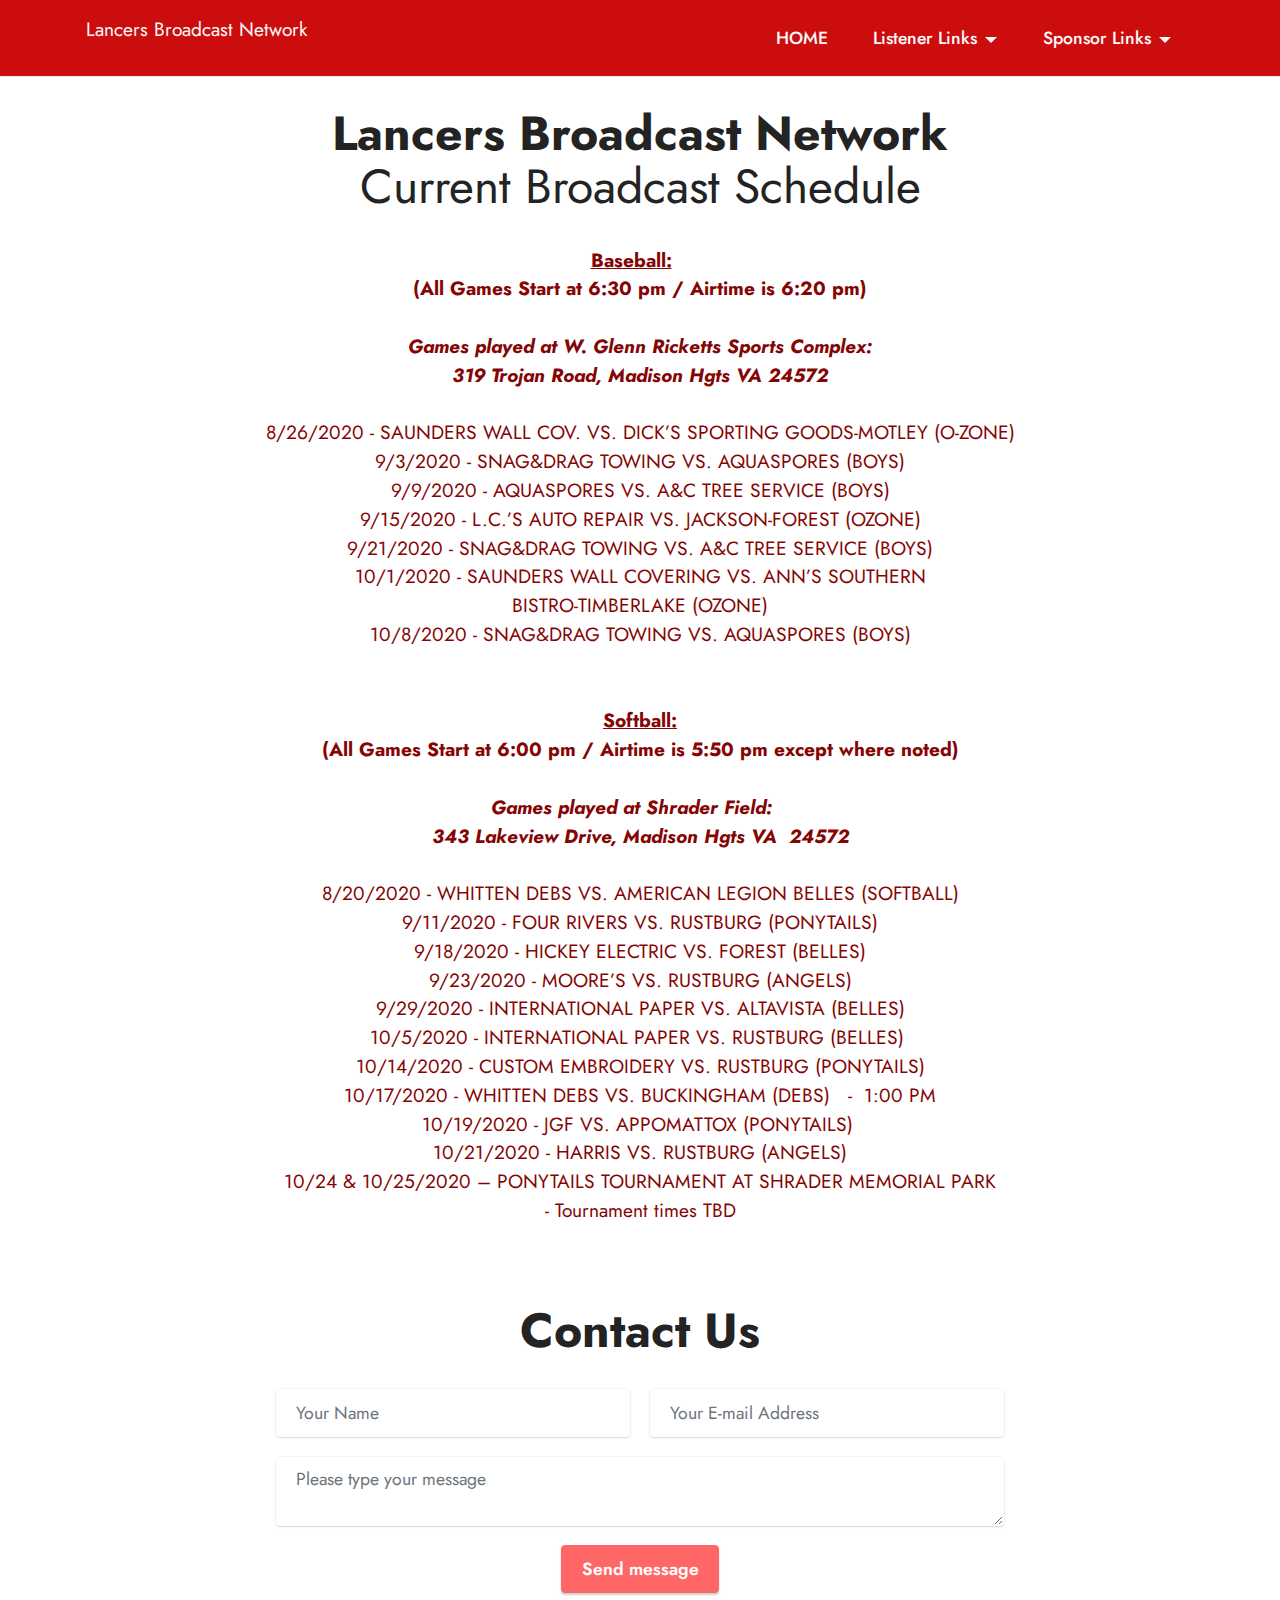
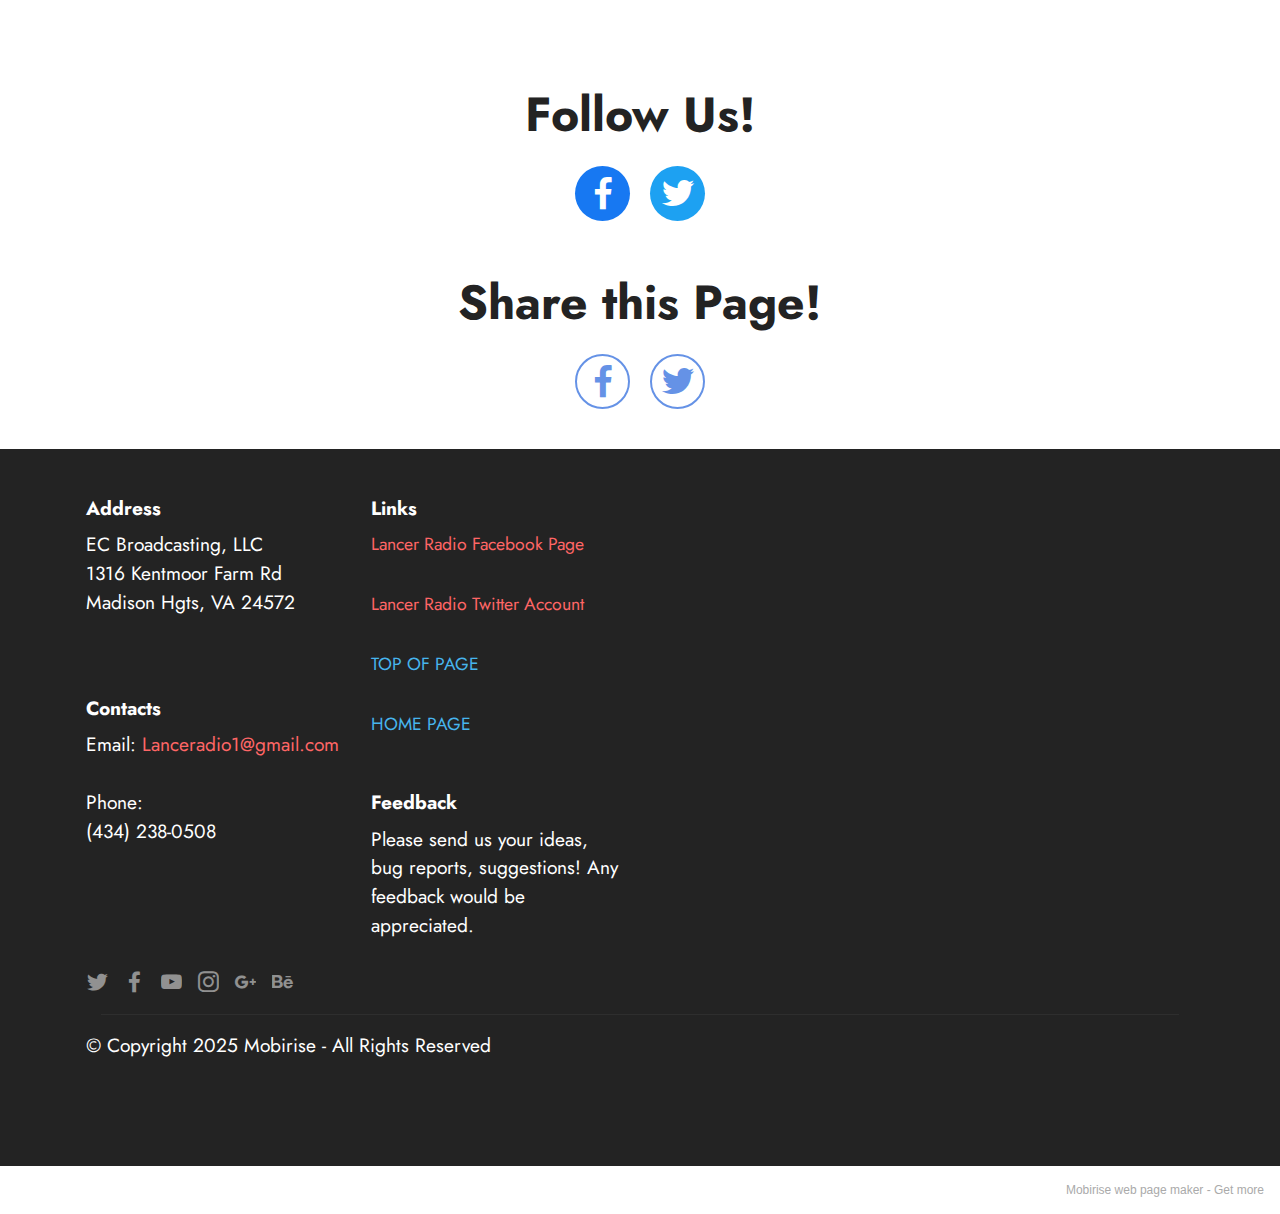
<file: page3.html>
<!DOCTYPE html>
<html  >
<head>
  <!-- Site made with Mobirise Website Builder v5.1.4, https://mobirise.com -->
  <meta charset="UTF-8">
  <meta http-equiv="X-UA-Compatible" content="IE=edge">
  <meta name="generator" content="Mobirise v5.1.4, mobirise.com">
  <meta name="viewport" content="width=device-width, initial-scale=1, minimum-scale=1">
  <link rel="shortcut icon" href="assets/images/lancer-broadcast-network-banner-by-sara-128x38-1.png" type="image/x-icon">
  <meta name="description" content="List of current broadcast schedules.">
  
  
  <title>Broadcast Schedules</title>
  <link rel="stylesheet" href="assets/tether/tether.min.css">
  <link rel="stylesheet" href="assets/bootstrap/css/bootstrap.min.css">
  <link rel="stylesheet" href="assets/bootstrap/css/bootstrap-grid.min.css">
  <link rel="stylesheet" href="assets/bootstrap/css/bootstrap-reboot.min.css">
  <link rel="stylesheet" href="assets/dropdown/css/style.css">
  <link rel="stylesheet" href="assets/formstyler/jquery.formstyler.css">
  <link rel="stylesheet" href="assets/formstyler/jquery.formstyler.theme.css">
  <link rel="stylesheet" href="assets/datepicker/jquery.datetimepicker.min.css">
  <link rel="stylesheet" href="assets/socicon/css/styles.css">
  <link rel="stylesheet" href="assets/theme/css/style.css">
  <link rel="preload" as="style" href="assets/mobirise/css/mbr-additional.css"><link rel="stylesheet" href="assets/mobirise/css/mbr-additional.css" type="text/css">
  
  
  
  
</head>
<body>

<!-- Analytics -->
<!-- Global site tag (gtag.js) - Google Analytics -->
<script async src="https://www.googletagmanager.com/gtag/js?id=UA-180278583-1"></script>
<script>
  window.dataLayer = window.dataLayer || [];
  function gtag(){dataLayer.push(arguments);}
  gtag('js', new Date());

  gtag('config', 'UA-180278583-1');
</script>

<!-- /Analytics -->


  
  <section class="menu cid-s48OLK6784" once="menu" id="menu1-11">
    
    <nav class="navbar navbar-dropdown navbar-fixed-top navbar-expand-lg">
        <div class="container">
            <div class="navbar-brand">
                
                <span class="navbar-caption-wrap"><a class="navbar-caption text-white display-7" href="https://mobiri.se"><p>Lancers Broadcast Network&nbsp;&nbsp;</p></a></span>
            </div>
            <button class="navbar-toggler" type="button" data-toggle="collapse" data-target="#navbarSupportedContent" aria-controls="navbarNavAltMarkup" aria-expanded="false" aria-label="Toggle navigation">
                <div class="hamburger">
                    <span></span>
                    <span></span>
                    <span></span>
                    <span></span>
                </div>
            </button>
            <div class="collapse navbar-collapse" id="navbarSupportedContent">
                <ul class="navbar-nav nav-dropdown nav-right" data-app-modern-menu="true"><li class="nav-item"><a class="nav-link link text-white text-primary display-4" href="index.html" aria-expanded="false">HOME</a></li><li class="nav-item dropdown open"><a class="nav-link link text-white dropdown-toggle display-4" href="#" aria-expanded="true" data-toggle="dropdown-submenu">Listener Links</a><div class="dropdown-menu"><a class="text-white dropdown-item text-primary display-4" href="page.html#header1-k" aria-expanded="false">Listen Live</a><a class="text-white dropdown-item text-primary display-4" href="page3.html" aria-expanded="false">Current Broadcast Schedule</a><a class="text-white dropdown-item text-primary display-4" href="page4.html" aria-expanded="false">Meet Our Sponsors</a><a class="text-white dropdown-item text-primary display-4" href="page2.html" aria-expanded="false">Meet the Team</a></div></li><li class="nav-item dropdown"><a class="nav-link link text-white dropdown-toggle display-4" href="#" aria-expanded="false" data-toggle="dropdown-submenu">
                            Sponsor Links</a><div class="dropdown-menu"><a class="text-white dropdown-item text-primary display-4" href="page6.html" aria-expanded="false">Sponsor Info</a></div></li></ul>
                
                
            </div>
        </div>
    </nav>

</section>

<section class="content5 cid-sdcBQZaW32" id="content5-15">
    
    <div class="container">
        <div class="row justify-content-center">
            <div class="col-md-12 col-lg-10">
                
                <h4 class="mbr-section-subtitle mbr-fonts-style mb-4 display-2"><strong>
                    Lancers Broadcast Network</strong><br>Current Broadcast Schedule</h4>
                <p class="mbr-text mbr-fonts-style display-7"><strong><u>Baseball:</u>&nbsp; &nbsp; </strong><br><strong>(All Games Start at 6:30 pm / Airtime is 6:20 pm)</strong><br><br><strong><em>Games played at W. Glenn Ricketts Sports Complex:   
<br>319 Trojan Road, Madison Hgts VA  24572</em></strong><br><br>8/26/2020 -&nbsp;SAUNDERS WALL COV. VS. DICK’S SPORTING GOODS-MOTLEY (O-ZONE)<br>9/3/2020 -&nbsp;SNAG&amp;DRAG TOWING VS. AQUASPORES (BOYS)<br>9/9/2020 -&nbsp;AQUASPORES VS. A&amp;C TREE SERVICE (BOYS)<br>9/15/2020 -&nbsp;L.C.’S AUTO REPAIR VS. JACKSON-FOREST (OZONE)<br>9/21/2020 -&nbsp;SNAG&amp;DRAG TOWING VS. A&amp;C TREE SERVICE (BOYS)<br>10/1/2020 -&nbsp;SAUNDERS WALL COVERING VS. ANN’S SOUTHERN <br>BISTRO-TIMBERLAKE&nbsp;(OZONE)<br>10/8/2020 - SNAG&amp;DRAG TOWING VS. AQUASPORES (BOYS)<br><br><br><strong><u>Softball:</u></strong><br><strong>(All Games Start at 6:00 pm / Airtime is 5:50 pm except where noted)</strong><br><br><strong><em>Games played at Shrader Field:&nbsp; &nbsp;<br>343 Lakeview Drive, Madison Hgts VA&nbsp; 24572</em></strong><br><br>8/20/2020 -&nbsp;WHITTEN DEBS VS. AMERICAN LEGION BELLES (SOFTBALL)<br>9/11/2020 -&nbsp;FOUR RIVERS VS. RUSTBURG (PONYTAILS)<br>9/18/2020 -&nbsp;HICKEY ELECTRIC VS. FOREST (BELLES)<br>9/23/2020 -&nbsp;MOORE’S VS. RUSTBURG (ANGELS)<br>9/29/2020 -&nbsp;INTERNATIONAL PAPER VS. ALTAVISTA (BELLES)<br>10/5/2020 - INTERNATIONAL PAPER VS. RUSTBURG (BELLES)&nbsp;<br>10/14/2020 - CUSTOM EMBROIDERY VS. RUSTBURG (PONYTAILS)<br>10/17/2020 - WHITTEN DEBS VS. BUCKINGHAM (DEBS)&nbsp; &nbsp;-&nbsp; 1:00 PM<br>10/19/2020 - JGF VS. APPOMATTOX (PONYTAILS)&nbsp;<br>10/21/2020 - HARRIS VS. RUSTBURG (ANGELS)<br>10/24 &amp; 10/25/2020 – PONYTAILS TOURNAMENT AT SHRADER MEMORIAL PARK<br>- Tournament times TBD</p>
            </div>
        </div>
    </div>
</section>

<section class="form5 cid-sdgnqdB5oC" id="form5-1p">
    
    
    <div class="container">
        <div class="mbr-section-head">
            <h3 class="mbr-section-title mbr-fonts-style align-center mb-0 display-2">
                <strong>Contact Us</strong></h3>
            
        </div>
        <div class="row justify-content-center mt-4">
            <div class="col-lg-8 mx-auto mbr-form" data-form-type="formoid">
                <form action="https://mobirise.eu/" method="POST" class="mbr-form form-with-styler" data-form-title="Form Name"><input type="hidden" name="email" data-form-email="true" value="dKve7WNrBUq1VUWw3Do4WOjJC5I3wAQEPOutlBKlgpMVYAEDhs/yreLVWdPU1S7CxlWOSEbPLk5KBQT6jHSDvgb/HgHs5GjndseJmun9lwrdu15Okm77v0Ku0/BYEY8P">
                    <div class="">
                        <div hidden="hidden" data-form-alert="" class="alert alert-success col-12">Thanks for submitting your information!  We will be back in contact as soon as possible.</div>
                        <div hidden="hidden" data-form-alert-danger="" class="alert alert-danger col-12">Oops...! some
                            problem!</div>
                    </div>
                    <div class="dragArea row">
                        <div class="col-md col-sm-12 form-group" data-for="name">
                            <input type="text" name="name" placeholder="Your Name" data-form-field="name" class="form-control" value="" id="name-form5-1p">
                        </div>
                        <div class="col-md col-sm-12 form-group" data-for="email">
                            <input type="email" name="email" placeholder="Your E-mail Address" data-form-field="email" class="form-control" value="" id="email-form5-1p">
                        </div>
                        
                        <div class="col-12 form-group" data-for="textarea">
                            <textarea name="textarea" placeholder="Please type your message" data-form-field="textarea" class="form-control" id="textarea-form5-1p"></textarea>
                        </div>
                        <div class="col-lg-12 col-md-12 col-sm-12 align-center mbr-section-btn"><button type="submit" class="btn btn-primary display-4">Send message</button></div>
                    </div>
                </form>
            </div>
        </div>
    </div>
</section>

<section class="share3 cid-sdcAClIJmU" id="share3-13">
    
     
    
    

    <div class="container">
        <div class="media-container-row">
            <div class="col-12">
                <h3 class="mbr-section-title align-center mb-3 mbr-fonts-style display-2">
                    <strong>Follow Us!</strong>
                </h3>
                <div class="social-list align-center">
                   
                    <a class="iconfont-wrapper bg-facebook m-2 " target="_blank" href="https://www.facebook.com/Lancer-Radio-135446416491695">
                            <span class="socicon-facebook socicon"></span>
                        </a>
                        <a class="iconfont-wrapper bg-twitter m-2" href="https://twitter.com/lanceradio1" target="_blank">
                            <span class="socicon-twitter socicon"></span>
                        </a>
                        
                        
                        
                        
                        
                        
                        
                        
                        
                </div>
            </div>
        </div>
    </div>
</section>

<section class="social2 cid-sdcADAQVWa" id="share2-14">
    
     
    
    

    <div class="container">
        <div class="media-container-row">
            <div class="col-12">
                <h3 class="mbr-section-title align-center mb-3 mbr-fonts-style display-2">
                    <strong>Share this Page!</strong>
                </h3>
                <div>
                    <div class="mbr-social-likes align-center" data-counters="false">
                        <span class="btn btn-social facebook m-2">
                            <i class="socicon socicon-facebook"></i>
                        </span>
                        <span class="btn btn-social twitter m-2">
                            <i class="socicon socicon-twitter"></i>
                        </span>
                        
                        
                        
                        
                    </div>
                </div>
            </div>
        </div>
    </div>
</section>

<section class="footer6 cid-sdeYjbhFNA" once="footers" id="footer6-18">

    

    

    <div class="container">
        <div class="row content mbr-white">
            <div class="col-12 col-md-3 mbr-fonts-style display-7">
                <h5 class="mbr-section-subtitle mbr-fonts-style mb-2 display-7">
                    <strong>Address</strong>
                </h5>
                <p class="mbr-text mbr-fonts-style display-7">EC Broadcasting, LLC<br>1316 Kentmoor Farm Rd<br>Madison Hgts, VA 24572</p> <br>
                <h5 class="mbr-section-subtitle mbr-fonts-style mb-2 mt-4 display-7">
                    <strong>Contacts</strong>
                </h5>
                <p class="mbr-text mbr-fonts-style mb-4 display-7">
                    Email: <a href="mailto:lanceradio1@gmail.com" class="text-primary">Lanceradio1@gmail.com</a><br><br>
                    Phone: <br>(434) 238-0508</p>
            </div>
            <div class="col-12 col-md-3 mbr-fonts-style display-7">
                <h5 class="mbr-section-subtitle mbr-fonts-style mb-2 display-7">
                    <strong>Links</strong>
                </h5>
                <ul class="list mbr-fonts-style mb-4 display-4">
                    <li class="mbr-text item-wrap"><a href="https://www.facebook.com/Lancer-Radio-135446416491695" class="text-primary" target="_blank">Lancer Radio Facebook Page</a></li><li class="mbr-text item-wrap"><br></li><li class="mbr-text item-wrap"><a href="https://twitter.com/lanceradio1" class="text-primary">Lancer Radio Twitter Account</a></li><li class="mbr-text item-wrap"><br></li><li class="mbr-text item-wrap"><a href="#top" class="text-info">TOP OF PAGE</a><br><br></li><li class="mbr-text item-wrap"><a href="index.html" class="text-info">HOME PAGE</a></li>
                </ul>
                <h5 class="mbr-section-subtitle mbr-fonts-style mb-2 mt-5 display-7">
                    <strong>Feedback</strong>
                </h5>
                <p class="mbr-text mbr-fonts-style mb-4 display-7">
                    Please send us your ideas, bug reports, suggestions! Any feedback would be appreciated.<br></p>
            </div>
            <div class="col-12 col-md-6">
                <div class="google-map"><iframe frameborder="0" style="border:0" src="https://www.google.com/maps/embed/v1/place?key=AIzaSyCx3d07zxHPLvkFBLlAR3Ng8a9wsAsGoJ8&amp;q=Madison Heights, VA 24572" allowfullscreen=""></iframe></div>
            </div>
            <div class="col-md-6">
                <div class="social-list align-left">
                    <div class="soc-item">
                        <a href="https://twitter.com/mobirise" target="_blank">
                            <span class="socicon-twitter socicon mbr-iconfont mbr-iconfont-social"></span>
                        </a>
                    </div>
                    <div class="soc-item">
                        <a href="https://www.facebook.com/pages/Mobirise/1616226671953247" target="_blank">
                            <span class="socicon-facebook socicon mbr-iconfont mbr-iconfont-social"></span>
                        </a>
                    </div>
                    <div class="soc-item">
                        <a href="https://www.youtube.com/c/mobirise" target="_blank">
                            <span class="socicon-youtube socicon mbr-iconfont mbr-iconfont-social"></span>
                        </a>
                    </div>
                    <div class="soc-item">
                        <a href="https://instagram.com/mobirise" target="_blank">
                            <span class="socicon-instagram socicon mbr-iconfont mbr-iconfont-social"></span>
                        </a>
                    </div>
                    <div class="soc-item">
                        <a href="https://plus.google.com/u/0/+Mobirise" target="_blank">
                            <span class="socicon-googleplus socicon mbr-iconfont mbr-iconfont-social"></span>
                        </a>
                    </div>
                    <div class="soc-item">
                        <a href="https://www.behance.net/Mobirise" target="_blank">
                            <span class="socicon-behance socicon mbr-iconfont mbr-iconfont-social"></span>
                        </a>
                    </div>
                </div>
            </div>
        </div>
        <div class="footer-lower">
            <div class="media-container-row">
                <div class="col-sm-12">
                    <hr>
                </div>
            </div>
            <div class="col-sm-12 copyright pl-0">
                <p class="mbr-text mbr-fonts-style mbr-white display-7">
                    © Copyright 2025 Mobirise - All Rights Reserved
                </p>
            </div>
        </div>
    </div>
</section><section style="background-color: #fff; font-family: -apple-system, BlinkMacSystemFont, 'Segoe UI', 'Roboto', 'Helvetica Neue', Arial, sans-serif; color:#aaa; font-size:12px; padding: 0; align-items: center; display: flex;"><a href="https://mobirise.site/k" style="flex: 1 1; height: 3rem; padding-left: 1rem;"></a><p style="flex: 0 0 auto; margin:0; padding-right:1rem;">Mobirise web page maker - <a href="https://mobirise.site/p" style="color:#aaa;">Get more</a></p></section><script src="assets/web/assets/jquery/jquery.min.js"></script>  <script src="assets/popper/popper.min.js"></script>  <script src="assets/tether/tether.min.js"></script>  <script src="assets/bootstrap/js/bootstrap.min.js"></script>  <script src="assets/smoothscroll/smooth-scroll.js"></script>  <script src="assets/dropdown/js/nav-dropdown.js"></script>  <script src="assets/dropdown/js/navbar-dropdown.js"></script>  <script src="assets/touchswipe/jquery.touch-swipe.min.js"></script>  <script src="assets/formstyler/jquery.formstyler.js"></script>  <script src="assets/formstyler/jquery.formstyler.min.js"></script>  <script src="assets/datepicker/jquery.datetimepicker.full.js"></script>  <script src="assets/sociallikes/social-likes.js"></script>  <script src="assets/theme/js/script.js"></script>  <script src="assets/formoid/formoid.min.js"></script>  
  
  
</body>
</html>
</file>
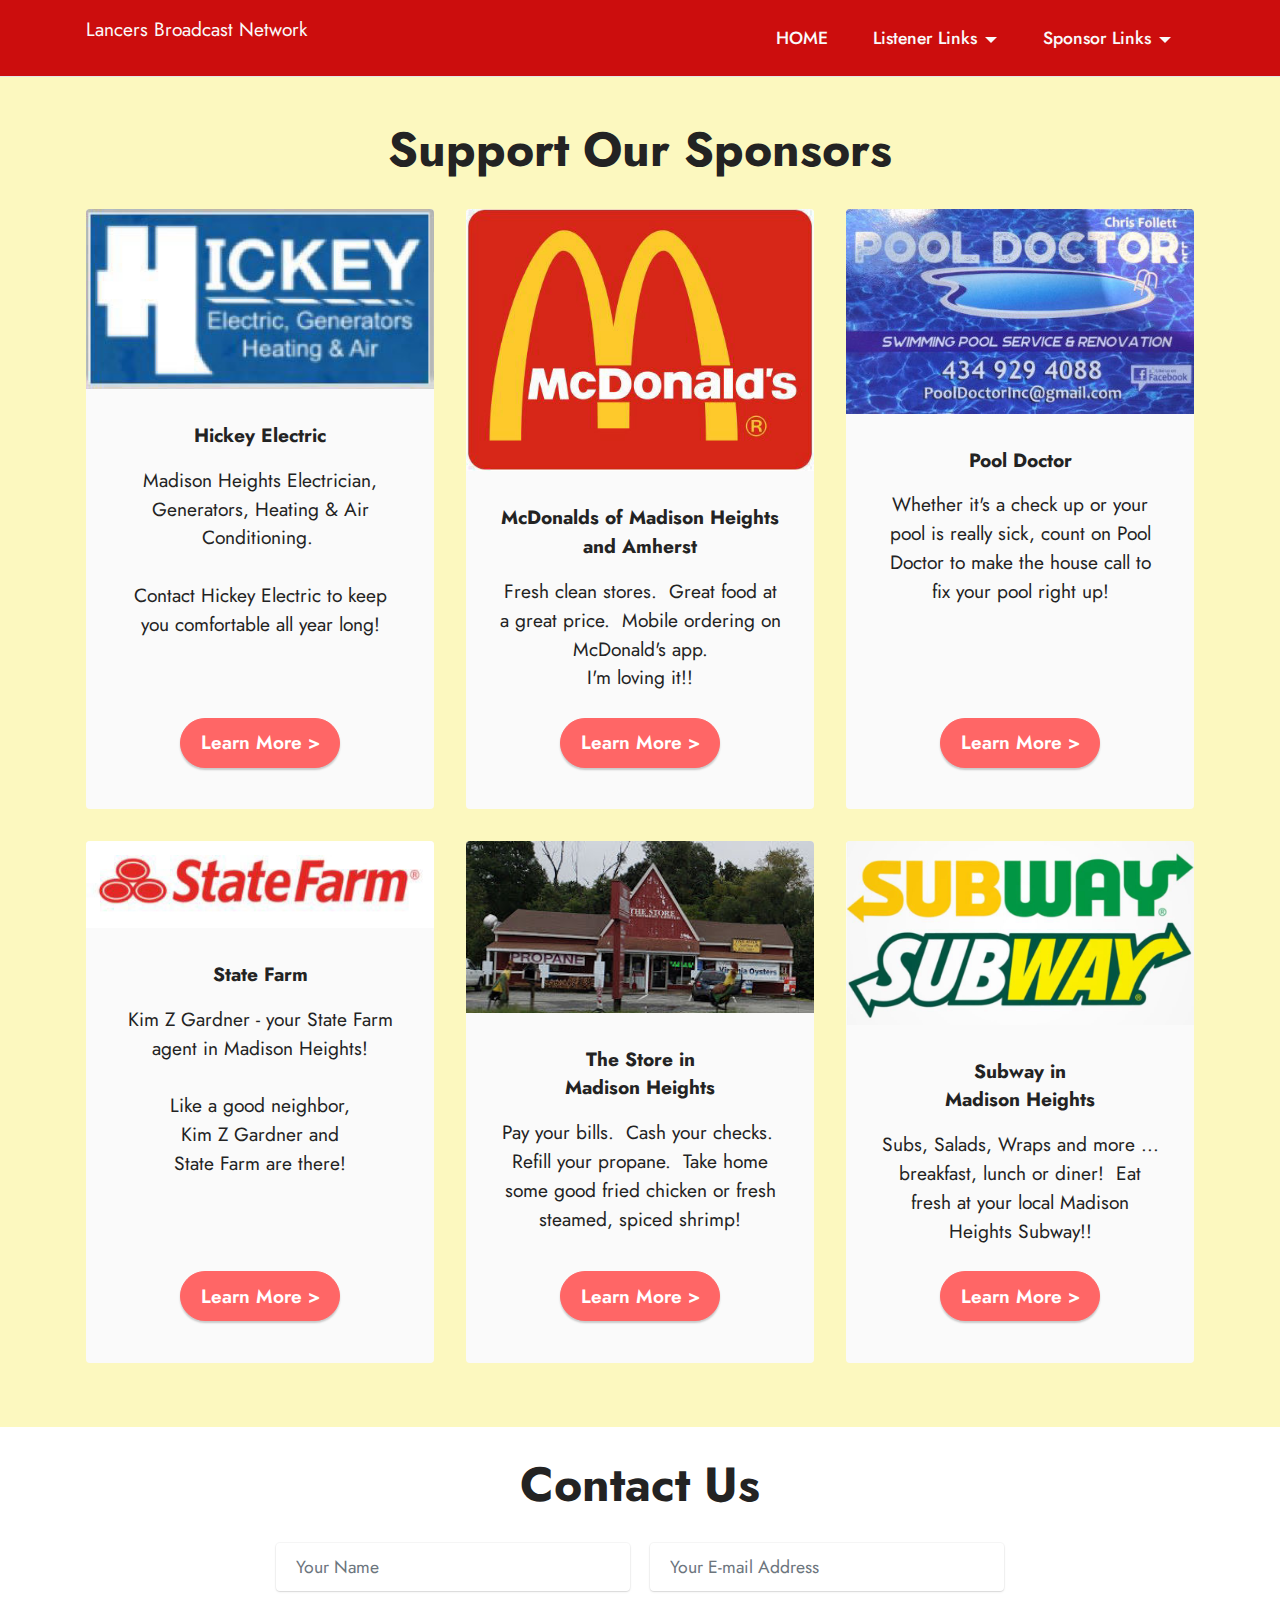
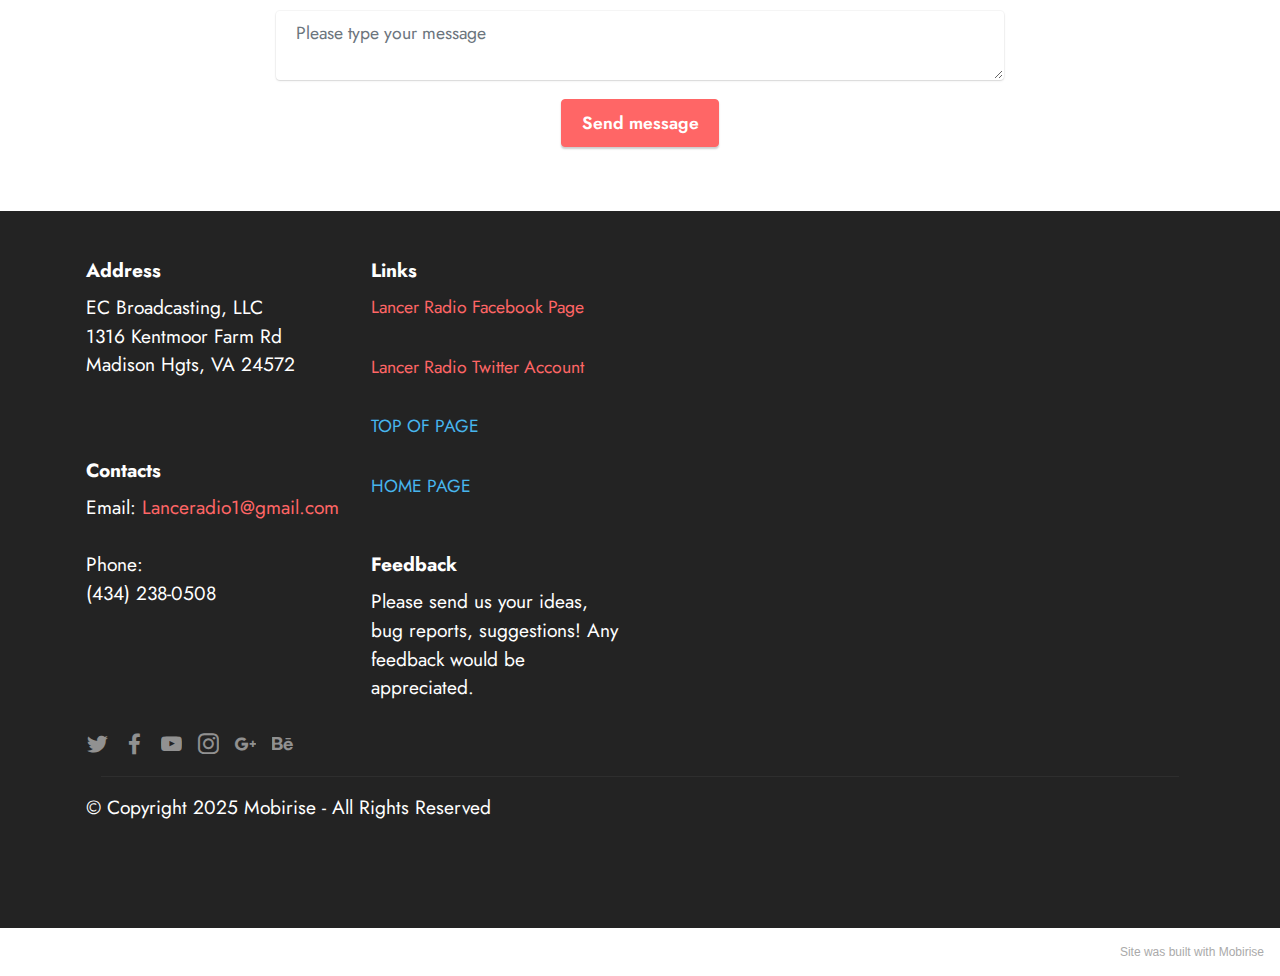
<file: page4.html>
<!DOCTYPE html>
<html  >
<head>
  <!-- Site made with Mobirise Website Builder v5.1.4, https://mobirise.com -->
  <meta charset="UTF-8">
  <meta http-equiv="X-UA-Compatible" content="IE=edge">
  <meta name="generator" content="Mobirise v5.1.4, mobirise.com">
  <meta name="viewport" content="width=device-width, initial-scale=1, minimum-scale=1">
  <link rel="shortcut icon" href="assets/images/lancer-broadcast-network-banner-by-sara-128x38-1.png" type="image/x-icon">
  <meta name="description" content="">
  
  
  <title>Meet Our Sponsors</title>
  <link rel="stylesheet" href="assets/tether/tether.min.css">
  <link rel="stylesheet" href="assets/bootstrap/css/bootstrap.min.css">
  <link rel="stylesheet" href="assets/bootstrap/css/bootstrap-grid.min.css">
  <link rel="stylesheet" href="assets/bootstrap/css/bootstrap-reboot.min.css">
  <link rel="stylesheet" href="assets/dropdown/css/style.css">
  <link rel="stylesheet" href="assets/formstyler/jquery.formstyler.css">
  <link rel="stylesheet" href="assets/formstyler/jquery.formstyler.theme.css">
  <link rel="stylesheet" href="assets/datepicker/jquery.datetimepicker.min.css">
  <link rel="stylesheet" href="assets/socicon/css/styles.css">
  <link rel="stylesheet" href="assets/theme/css/style.css">
  <link rel="preload" as="style" href="assets/mobirise/css/mbr-additional.css"><link rel="stylesheet" href="assets/mobirise/css/mbr-additional.css" type="text/css">
  
  
  
  
</head>
<body>

<!-- Analytics -->
<!-- Global site tag (gtag.js) - Google Analytics -->
<script async src="https://www.googletagmanager.com/gtag/js?id=UA-180278583-1"></script>
<script>
  window.dataLayer = window.dataLayer || [];
  function gtag(){dataLayer.push(arguments);}
  gtag('js', new Date());

  gtag('config', 'UA-180278583-1');
</script>

<!-- /Analytics -->


  
  <section class="menu cid-s48OLK6784" once="menu" id="menu1-19">
    
    <nav class="navbar navbar-dropdown navbar-fixed-top navbar-expand-lg">
        <div class="container">
            <div class="navbar-brand">
                
                <span class="navbar-caption-wrap"><a class="navbar-caption text-white display-7" href="https://mobiri.se"><p>Lancers Broadcast Network&nbsp;&nbsp;</p></a></span>
            </div>
            <button class="navbar-toggler" type="button" data-toggle="collapse" data-target="#navbarSupportedContent" aria-controls="navbarNavAltMarkup" aria-expanded="false" aria-label="Toggle navigation">
                <div class="hamburger">
                    <span></span>
                    <span></span>
                    <span></span>
                    <span></span>
                </div>
            </button>
            <div class="collapse navbar-collapse" id="navbarSupportedContent">
                <ul class="navbar-nav nav-dropdown nav-right" data-app-modern-menu="true"><li class="nav-item"><a class="nav-link link text-white text-primary display-4" href="index.html" aria-expanded="false">HOME</a></li><li class="nav-item dropdown"><a class="nav-link link text-white dropdown-toggle display-4" href="#" aria-expanded="true" data-toggle="dropdown-submenu">Listener Links</a><div class="dropdown-menu"><a class="text-white dropdown-item text-primary display-4" href="page.html#header1-k" aria-expanded="false">Listen Live</a><a class="text-white dropdown-item text-primary display-4" href="page3.html" aria-expanded="false">Current Broadcast Schedule</a><a class="text-white dropdown-item text-primary display-4" href="page4.html" aria-expanded="false">Meet Our Sponsors</a><a class="text-white dropdown-item text-primary display-4" href="page2.html" aria-expanded="false">Meet the Team</a></div></li><li class="nav-item dropdown"><a class="nav-link link text-white dropdown-toggle display-4" href="#" aria-expanded="false" data-toggle="dropdown-submenu">
                            Sponsor Links</a><div class="dropdown-menu"><a class="text-white dropdown-item text-primary display-4" href="page6.html" aria-expanded="false">Sponsor Info</a></div></li></ul>
                
                
            </div>
        </div>
    </nav>

</section>

<section class="features2 cid-sdf5omOGq3" id="features3-1b">
    
    
    <div class="container">
        <div class="mbr-section-head">
            <h4 class="mbr-section-title mbr-fonts-style align-center mb-0 display-2">
                <strong>Support Our Sponsors</strong></h4>
            
        </div>
        <div class="row mt-4">
            <div class="item features-image сol-12 col-md-6 col-lg-4">
                <div class="item-wrapper">
                    <div class="item-img">
                        <a href="https://www.hickeyelectricco.com/" target="_blank"><img src="assets/images/hickey-logo-309x160.jpg" alt=""></a>
                    </div>
                    <div class="item-content">
                        <h5 class="item-title mbr-fonts-style display-7"><strong>Hickey Electric</strong></h5>
                        
                        <p class="mbr-text mbr-fonts-style mt-3 display-7">Madison Heights Electrician, Generators, Heating &amp; Air Conditioning.&nbsp; <br><br>Contact Hickey Electric to keep you comfortable all year long!</p>
                    </div>
                    <div class="mbr-section-btn item-footer mt-2"><a href="https://www.hickeyelectricco.com/" class="btn btn-primary item-btn display-7" target="_blank">Learn More
                            &gt;</a></div>
                </div>
            </div><div class="item features-image сol-12 col-md-6 col-lg-4">
                <div class="item-wrapper">
                    <div class="item-img">
                        <a href="https://www.mcdonalds.com/us/en-us/location/va/madison%20heights/4971-s-amherst-highway/4562.html" target="_blank"><img src="assets/images/mcdonalds-logo-456x344.jpg" alt=""></a>
                    </div>
                    <div class="item-content">
                        <h5 class="item-title mbr-fonts-style display-7"><strong>McDonalds of Madison Heights and Amherst</strong></h5>
                        
                        <p class="mbr-text mbr-fonts-style mt-3 display-7">Fresh clean stores.&nbsp; Great food at a great price.&nbsp; Mobile ordering on McDonald's app.<br>I'm loving it!!</p>
                    </div>
                    <div class="mbr-section-btn item-footer mt-2"><a href="https://www.mcdonalds.com/us/en-us/location/va/madison%20heights/4971-s-amherst-highway/4562.html" class="btn btn-primary item-btn display-7" target="_blank">Learn More
                            &gt;</a></div>
                </div>
            </div><div class="item features-image сol-12 col-md-6 col-lg-4">
                <div class="item-wrapper">
                    <div class="item-img">
                        <a href="https://www.facebook.com/pooldocllc/" target="_blank"><img src="assets/images/pool-doctor-image-425x250.jpg" alt=""></a>
                    </div>
                    <div class="item-content">
                        <h5 class="item-title mbr-fonts-style display-7"><strong>Pool Doctor</strong></h5>
                        
                        <p class="mbr-text mbr-fonts-style mt-3 display-7">Whether it's a check up or your pool is really sick, count on Pool Doctor to make the house call to fix your pool right up!</p>
                    </div>
                    <div class="mbr-section-btn item-footer mt-2"><a href="https://www.facebook.com/pooldocllc/" class="btn btn-primary item-btn display-7" target="_blank">Learn More
                            &gt;</a></div>
                </div>
            </div>
            <div class="item features-image сol-12 col-md-6 col-lg-4">
                <div class="item-wrapper">
                    <div class="item-img">
                        <a href="https://www.kimzgardner.com/?cmpid=lj1m_blm_0001" target="_blank"><img src="assets/images/state-farm-logo-397x99.jpg" alt=""></a>
                    </div>
                    <div class="item-content">
                        <h5 class="item-title mbr-fonts-style display-7"><strong>State Farm</strong></h5>
                        
                        <p class="mbr-text mbr-fonts-style mt-3 display-7">Kim Z Gardner - your State Farm agent in Madison Heights!<br>&nbsp;<br>Like a good neighbor, <br>Kim Z Gardner and <br>State Farm are there!</p>
                    </div>
                    <div class="mbr-section-btn item-footer mt-2"><a href="https://www.kimzgardner.com/?cmpid=lj1m_blm_0001" class="btn btn-primary item-btn display-7" target="_blank">Learn More
                            &gt;</a></div>
                </div>
            </div><div class="item features-image сol-12 col-md-6 col-lg-4">
                <div class="item-wrapper">
                    <div class="item-img">
                        <a href="https://www.facebook.com/The-Store-153309858015738" target="_blank"><img src="assets/images/the-store-image-325x160.jpg" alt=""></a>
                    </div>
                    <div class="item-content">
                        <h5 class="item-title mbr-fonts-style display-7"><strong>The Store in <br>Madison Heights</strong></h5>
                        
                        <p class="mbr-text mbr-fonts-style mt-3 display-7">Pay your bills.&nbsp; Cash your checks.&nbsp; Refill your propane.&nbsp; Take home some good fried chicken or fresh steamed, spiced shrimp!</p>
                    </div>
                    <div class="mbr-section-btn item-footer mt-2"><a href="https://www.facebook.com/The-Store-153309858015738" class="btn btn-primary item-btn display-7" target="_blank">Learn More
                            &gt;</a></div>
                </div>
            </div><div class="item features-image сol-12 col-md-6 col-lg-4">
                <div class="item-wrapper">
                    <div class="item-img">
                        <a href="https://order.subway.com/en-us/restaurant/7902/menu/?utm_source=yxt-goog&utm_medium=local&utm_term=acq&utm_content=7902&utm_campaign=evergreen-2020&y_source=1_MTQ5MDU2NjgtNzE1LWxvY2F0aW9uLmdvb2dsZV93ZWJzaXRlX292ZXJyaWRl" target="_blank"><img src="assets/images/subway-logo-886x467.jpg" alt=""></a>
                    </div>
                    <div class="item-content">
                        <h5 class="item-title mbr-fonts-style display-7"><strong>Subway in <br>Madison Heights</strong></h5>
                        
                        <p class="mbr-text mbr-fonts-style mt-3 display-7">Subs, Salads, Wraps and more ... breakfast, lunch or diner!&nbsp; Eat fresh at your local Madison Heights Subway!!</p>
                    </div>
                    <div class="mbr-section-btn item-footer mt-2"><a href="https://order.subway.com/en-us/restaurant/7902/menu/?utm_source=yxt-goog&utm_medium=local&utm_term=acq&utm_content=7902&utm_campaign=evergreen-2020&y_source=1_MTQ5MDU2NjgtNzE1LWxvY2F0aW9uLmdvb2dsZV93ZWJzaXRlX292ZXJyaWRl" class="btn btn-primary item-btn display-7" target="_blank">Learn More
                            &gt;</a></div>
                </div>
            </div>
            
        </div>
    </div>
</section>

<section class="form5 cid-sdgn58UskS" id="form5-1o">
    
    
    <div class="container">
        <div class="mbr-section-head">
            <h3 class="mbr-section-title mbr-fonts-style align-center mb-0 display-2">
                <strong>Contact Us</strong></h3>
            
        </div>
        <div class="row justify-content-center mt-4">
            <div class="col-lg-8 mx-auto mbr-form" data-form-type="formoid">
                <form action="https://mobirise.eu/" method="POST" class="mbr-form form-with-styler" data-form-title="Form Name"><input type="hidden" name="email" data-form-email="true" value="31SCY1KyQKs690KnileZwvsBf5zEir+x3QoMRzmRGvNQXqvXW9OwR2somxt8YjaYJz00kYLXaer5xYjaDfayr/MgmAIcfJ9kVHU/6uPvmsmQnoy4/daTF9NagPRITOWW">
                    <div class="">
                        <div hidden="hidden" data-form-alert="" class="alert alert-success col-12">Thanks for submitting your information!  We will be back in contact as soon as possible.</div>
                        <div hidden="hidden" data-form-alert-danger="" class="alert alert-danger col-12">Oops...! some
                            problem!</div>
                    </div>
                    <div class="dragArea row">
                        <div class="col-md col-sm-12 form-group" data-for="name">
                            <input type="text" name="name" placeholder="Your Name" data-form-field="name" class="form-control" value="" id="name-form5-1o">
                        </div>
                        <div class="col-md col-sm-12 form-group" data-for="email">
                            <input type="email" name="email" placeholder="Your E-mail Address" data-form-field="email" class="form-control" value="" id="email-form5-1o">
                        </div>
                        
                        <div class="col-12 form-group" data-for="textarea">
                            <textarea name="textarea" placeholder="Please type your message" data-form-field="textarea" class="form-control" id="textarea-form5-1o"></textarea>
                        </div>
                        <div class="col-lg-12 col-md-12 col-sm-12 align-center mbr-section-btn"><button type="submit" class="btn btn-primary display-4">Send message</button></div>
                    </div>
                </form>
            </div>
        </div>
    </div>
</section>

<section class="footer6 cid-sdeYjbhFNA" once="footers" id="footer6-1a">

    

    

    <div class="container">
        <div class="row content mbr-white">
            <div class="col-12 col-md-3 mbr-fonts-style display-7">
                <h5 class="mbr-section-subtitle mbr-fonts-style mb-2 display-7">
                    <strong>Address</strong>
                </h5>
                <p class="mbr-text mbr-fonts-style display-7">EC Broadcasting, LLC<br>1316 Kentmoor Farm Rd<br>Madison Hgts, VA 24572</p> <br>
                <h5 class="mbr-section-subtitle mbr-fonts-style mb-2 mt-4 display-7">
                    <strong>Contacts</strong>
                </h5>
                <p class="mbr-text mbr-fonts-style mb-4 display-7">
                    Email: <a href="mailto:lanceradio1@gmail.com" class="text-primary">Lanceradio1@gmail.com</a><br><br>
                    Phone: <br>(434) 238-0508</p>
            </div>
            <div class="col-12 col-md-3 mbr-fonts-style display-7">
                <h5 class="mbr-section-subtitle mbr-fonts-style mb-2 display-7">
                    <strong>Links</strong>
                </h5>
                <ul class="list mbr-fonts-style mb-4 display-4">
                    <li class="mbr-text item-wrap"><a href="https://www.facebook.com/Lancer-Radio-135446416491695" class="text-primary" target="_blank">Lancer Radio Facebook Page</a></li><li class="mbr-text item-wrap"><br></li><li class="mbr-text item-wrap"><a href="https://twitter.com/lanceradio1" class="text-primary">Lancer Radio Twitter Account</a></li><li class="mbr-text item-wrap"><br></li><li class="mbr-text item-wrap"><a href="#top" class="text-info">TOP OF PAGE</a><br><br></li><li class="mbr-text item-wrap"><a href="index.html" class="text-info">HOME PAGE</a></li>
                </ul>
                <h5 class="mbr-section-subtitle mbr-fonts-style mb-2 mt-5 display-7">
                    <strong>Feedback</strong>
                </h5>
                <p class="mbr-text mbr-fonts-style mb-4 display-7">
                    Please send us your ideas, bug reports, suggestions! Any feedback would be appreciated.<br></p>
            </div>
            <div class="col-12 col-md-6">
                <div class="google-map"><iframe frameborder="0" style="border:0" src="https://www.google.com/maps/embed/v1/place?key=AIzaSyCx3d07zxHPLvkFBLlAR3Ng8a9wsAsGoJ8&amp;q=Madison Heights, VA 24572" allowfullscreen=""></iframe></div>
            </div>
            <div class="col-md-6">
                <div class="social-list align-left">
                    <div class="soc-item">
                        <a href="https://twitter.com/mobirise" target="_blank">
                            <span class="socicon-twitter socicon mbr-iconfont mbr-iconfont-social"></span>
                        </a>
                    </div>
                    <div class="soc-item">
                        <a href="https://www.facebook.com/pages/Mobirise/1616226671953247" target="_blank">
                            <span class="socicon-facebook socicon mbr-iconfont mbr-iconfont-social"></span>
                        </a>
                    </div>
                    <div class="soc-item">
                        <a href="https://www.youtube.com/c/mobirise" target="_blank">
                            <span class="socicon-youtube socicon mbr-iconfont mbr-iconfont-social"></span>
                        </a>
                    </div>
                    <div class="soc-item">
                        <a href="https://instagram.com/mobirise" target="_blank">
                            <span class="socicon-instagram socicon mbr-iconfont mbr-iconfont-social"></span>
                        </a>
                    </div>
                    <div class="soc-item">
                        <a href="https://plus.google.com/u/0/+Mobirise" target="_blank">
                            <span class="socicon-googleplus socicon mbr-iconfont mbr-iconfont-social"></span>
                        </a>
                    </div>
                    <div class="soc-item">
                        <a href="https://www.behance.net/Mobirise" target="_blank">
                            <span class="socicon-behance socicon mbr-iconfont mbr-iconfont-social"></span>
                        </a>
                    </div>
                </div>
            </div>
        </div>
        <div class="footer-lower">
            <div class="media-container-row">
                <div class="col-sm-12">
                    <hr>
                </div>
            </div>
            <div class="col-sm-12 copyright pl-0">
                <p class="mbr-text mbr-fonts-style mbr-white display-7">
                    © Copyright 2025 Mobirise - All Rights Reserved
                </p>
            </div>
        </div>
    </div>
</section><section style="background-color: #fff; font-family: -apple-system, BlinkMacSystemFont, 'Segoe UI', 'Roboto', 'Helvetica Neue', Arial, sans-serif; color:#aaa; font-size:12px; padding: 0; align-items: center; display: flex;"><a href="https://mobirise.site/u" style="flex: 1 1; height: 3rem; padding-left: 1rem;"></a><p style="flex: 0 0 auto; margin:0; padding-right:1rem;">Site was <a href="https://mobirise.site/g" style="color:#aaa;">built</a> with Mobirise</p></section><script src="assets/web/assets/jquery/jquery.min.js"></script>  <script src="assets/popper/popper.min.js"></script>  <script src="assets/tether/tether.min.js"></script>  <script src="assets/bootstrap/js/bootstrap.min.js"></script>  <script src="assets/smoothscroll/smooth-scroll.js"></script>  <script src="assets/dropdown/js/nav-dropdown.js"></script>  <script src="assets/dropdown/js/navbar-dropdown.js"></script>  <script src="assets/touchswipe/jquery.touch-swipe.min.js"></script>  <script src="assets/formstyler/jquery.formstyler.js"></script>  <script src="assets/formstyler/jquery.formstyler.min.js"></script>  <script src="assets/datepicker/jquery.datetimepicker.full.js"></script>  <script src="assets/theme/js/script.js"></script>  <script src="assets/formoid/formoid.min.js"></script>  
  
  
</body>
</html>
</file>
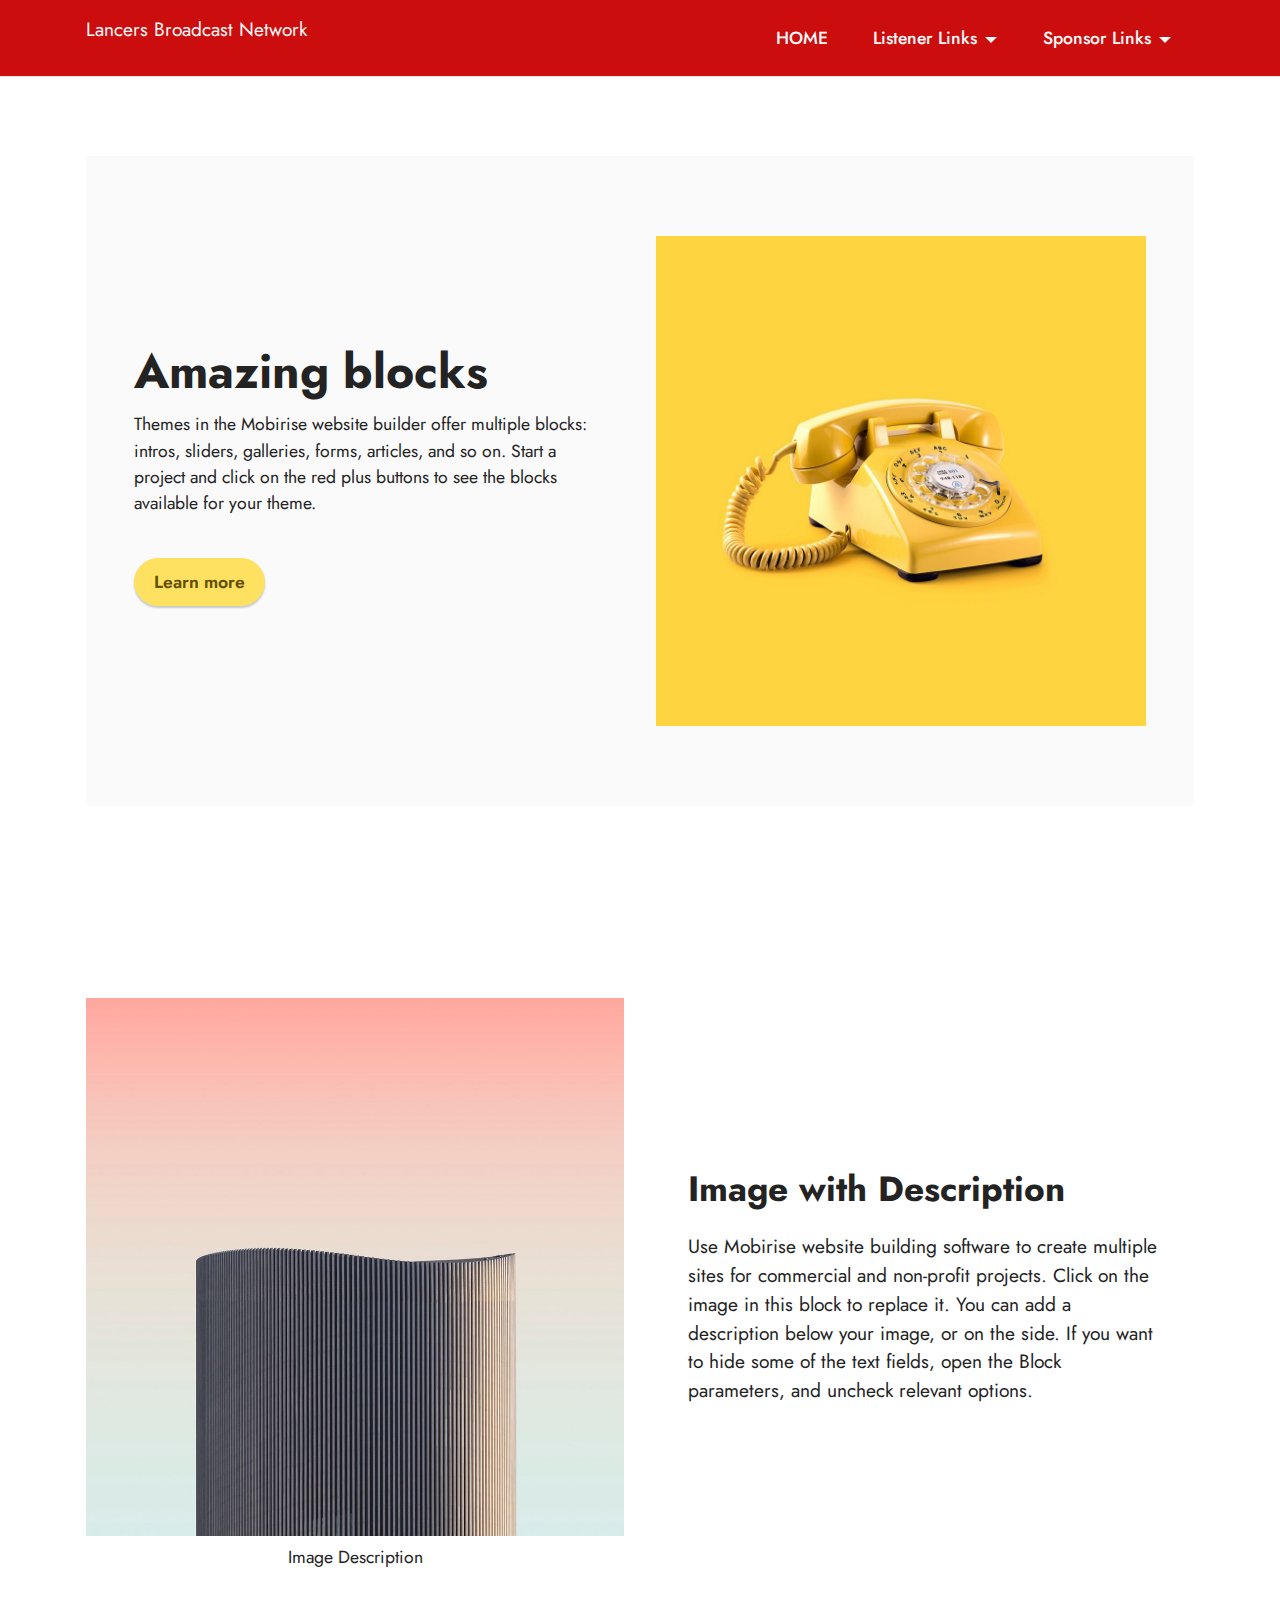
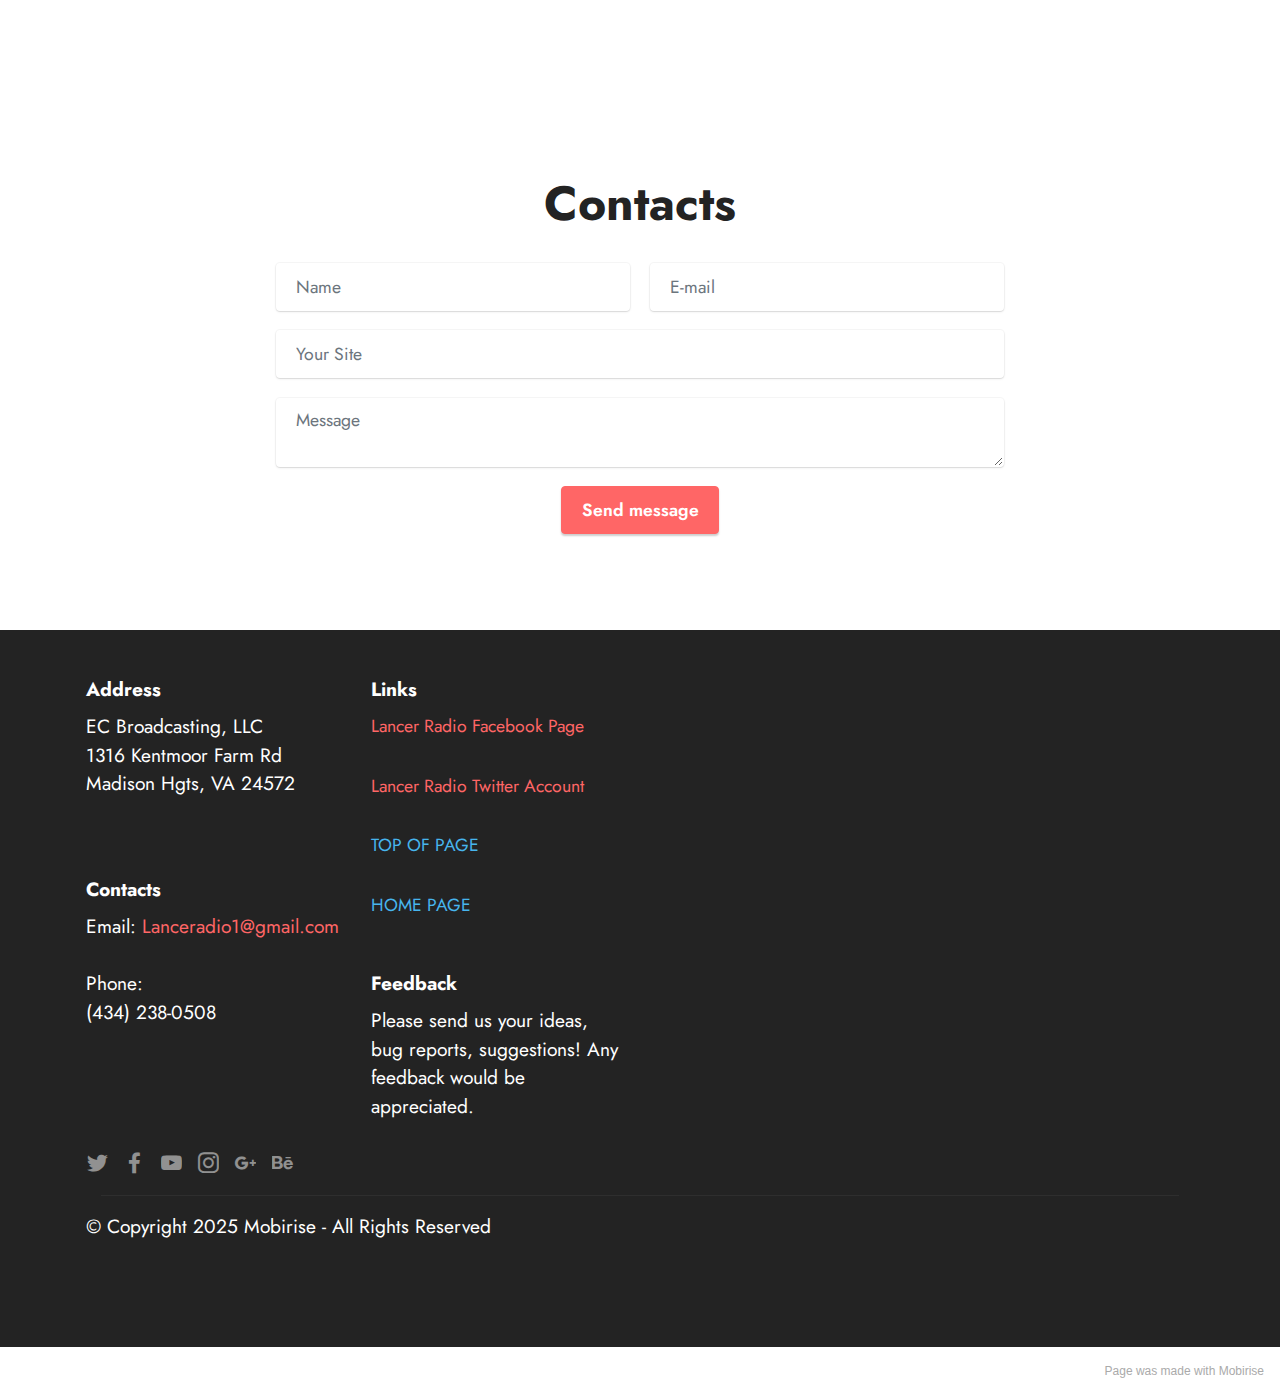
<file: page5.html>
<!DOCTYPE html>
<html  >
<head>
  <!-- Site made with Mobirise Website Builder v5.1.4, https://mobirise.com -->
  <meta charset="UTF-8">
  <meta http-equiv="X-UA-Compatible" content="IE=edge">
  <meta name="generator" content="Mobirise v5.1.4, mobirise.com">
  <meta name="viewport" content="width=device-width, initial-scale=1, minimum-scale=1">
  <link rel="shortcut icon" href="assets/images/lancer-broadcast-network-banner-by-sara-128x38-1.png" type="image/x-icon">
  <meta name="description" content="">
  
  
  <title>About LBN</title>
  <link rel="stylesheet" href="assets/tether/tether.min.css">
  <link rel="stylesheet" href="assets/bootstrap/css/bootstrap.min.css">
  <link rel="stylesheet" href="assets/bootstrap/css/bootstrap-grid.min.css">
  <link rel="stylesheet" href="assets/bootstrap/css/bootstrap-reboot.min.css">
  <link rel="stylesheet" href="assets/dropdown/css/style.css">
  <link rel="stylesheet" href="assets/formstyler/jquery.formstyler.css">
  <link rel="stylesheet" href="assets/formstyler/jquery.formstyler.theme.css">
  <link rel="stylesheet" href="assets/datepicker/jquery.datetimepicker.min.css">
  <link rel="stylesheet" href="assets/socicon/css/styles.css">
  <link rel="stylesheet" href="assets/theme/css/style.css">
  <link rel="preload" as="style" href="assets/mobirise/css/mbr-additional.css"><link rel="stylesheet" href="assets/mobirise/css/mbr-additional.css" type="text/css">
  
  
  
  
</head>
<body>

<!-- Analytics -->
<!-- Global site tag (gtag.js) - Google Analytics -->
<script async src="https://www.googletagmanager.com/gtag/js?id=UA-180278583-1"></script>
<script>
  window.dataLayer = window.dataLayer || [];
  function gtag(){dataLayer.push(arguments);}
  gtag('js', new Date());

  gtag('config', 'UA-180278583-1');
</script>

<!-- /Analytics -->


  
  <section class="menu cid-s48OLK6784" once="menu" id="menu1-1d">
    
    <nav class="navbar navbar-dropdown navbar-fixed-top navbar-expand-lg">
        <div class="container">
            <div class="navbar-brand">
                
                <span class="navbar-caption-wrap"><a class="navbar-caption text-white display-7" href="https://mobiri.se"><p>Lancers Broadcast Network&nbsp;&nbsp;</p></a></span>
            </div>
            <button class="navbar-toggler" type="button" data-toggle="collapse" data-target="#navbarSupportedContent" aria-controls="navbarNavAltMarkup" aria-expanded="false" aria-label="Toggle navigation">
                <div class="hamburger">
                    <span></span>
                    <span></span>
                    <span></span>
                    <span></span>
                </div>
            </button>
            <div class="collapse navbar-collapse" id="navbarSupportedContent">
                <ul class="navbar-nav nav-dropdown nav-right" data-app-modern-menu="true"><li class="nav-item"><a class="nav-link link text-white text-primary display-4" href="index.html" aria-expanded="false">HOME</a></li><li class="nav-item dropdown open"><a class="nav-link link text-white dropdown-toggle display-4" href="#" aria-expanded="true" data-toggle="dropdown-submenu">Listener Links</a><div class="dropdown-menu"><a class="text-white dropdown-item text-primary display-4" href="page.html#header1-k" aria-expanded="false">Listen Live</a><a class="text-white dropdown-item text-primary display-4" href="page3.html" aria-expanded="false">Current Broadcast Schedule</a><a class="text-white dropdown-item text-primary display-4" href="page4.html" aria-expanded="false">Meet Our Sponsors</a><a class="text-white dropdown-item text-primary display-4" href="page2.html" aria-expanded="false">Meet the Team</a></div></li><li class="nav-item dropdown"><a class="nav-link link text-white dropdown-toggle display-4" href="#" aria-expanded="false" data-toggle="dropdown-submenu">
                            Sponsor Links</a><div class="dropdown-menu"><a class="text-white dropdown-item text-primary display-4" href="page6.html" aria-expanded="false">Sponsor Info</a></div></li></ul>
                
                
            </div>
        </div>
    </nav>

</section>

<section class="features15 cid-sdfnvpsZqb" id="features16-1f">

    

    
    <div class="container">
        <div class="content-wrapper">
            <div class="row align-items-center">
                <div class="col-12 col-lg">
                    <div class="text-wrapper">
                        <h6 class="card-title mbr-fonts-style display-2">
                            <strong>Amazing blocks</strong>
                        </h6>
                        <p class="mbr-text mbr-fonts-style mb-4 display-4">
                            Themes in the Mobirise website builder offer multiple blocks: intros, sliders, galleries, forms, articles, and so on. Start a project and click on the red plus buttons to see the blocks available for your theme.</p>
                        <div class="mbr-section-btn mt-3">
                            <a class="btn btn-warning display-4" href="https://mobiri.se">Learn more</a>
                        </div>
                    </div>
                </div>
                <div class="col-12 col-lg-6">
                    <div class="image-wrapper">
                        <img src="assets/images/sq2.jpg" alt="Mobirise">
                    </div>
                </div>
            </div>
        </div>
    </div>
</section>

<section class="image1 cid-sdfnMshdCi" id="image1-1g">
    

    

    <div class="container">
        <div class="row align-items-center">
            <div class="col-12 col-lg-6">
                <div class="image-wrapper">
                    <img src="assets/images/4.jpg" alt="Mobirise">
                    <p class="mbr-description mbr-fonts-style pt-2 align-center display-4">
                    Image Description</p>
                </div>
            </div>
            <div class="col-12 col-lg">
                <div class="text-wrapper">
                    <h3 class="mbr-section-title mbr-fonts-style mb-3 display-5">
                        <strong>Image with Description</strong></h3>
                    <p class="mbr-text mbr-fonts-style display-7">
                        Use Mobirise website building software to create multiple sites for commercial and non-profit projects. Click on the image in this block to replace it. You can add a description below your image, or on the side. If you want to hide some of the text fields, open the Block parameters, and uncheck relevant options.</p>
                </div>
            </div>
        </div>
    </div>
</section>

<section class="form5 cid-sdfoQW5S5M" id="form5-1h">
    
    
    <div class="container">
        <div class="mbr-section-head">
            <h3 class="mbr-section-title mbr-fonts-style align-center mb-0 display-2">
                <strong>Contacts</strong>
            </h3>
            
        </div>
        <div class="row justify-content-center mt-4">
            <div class="col-lg-8 mx-auto mbr-form" data-form-type="formoid">
                <form action="https://mobirise.eu/" method="POST" class="mbr-form form-with-styler" data-form-title="Form Name"><input type="hidden" name="email" data-form-email="true" value="AjsKlYoRDAuF4OKGTxJ8gta/E4TnaPnHO034Qik5qDr4VbKzFSWg0VzNBiW4g7fEGlRNeaqKOUsKWtxe6QEYNYmbCYZZxIPpiHiq5pEh8IPcBHVotaNFgAjDW3u1V1Iz">
                    <div class="">
                        <div hidden="hidden" data-form-alert="" class="alert alert-success col-12">Thanks for filling out
                            the form!</div>
                        <div hidden="hidden" data-form-alert-danger="" class="alert alert-danger col-12">Oops...! some
                            problem!</div>
                    </div>
                    <div class="dragArea row">
                        <div class="col-md col-sm-12 form-group" data-for="name">
                            <input type="text" name="name" placeholder="Name" data-form-field="name" class="form-control" value="" id="name-form5-1h">
                        </div>
                        <div class="col-md col-sm-12 form-group" data-for="email">
                            <input type="email" name="email" placeholder="E-mail" data-form-field="email" class="form-control" value="" id="email-form5-1h">
                        </div>
                        <div class="col-12 form-group" data-for="url">
                            <input type="url" name="url" placeholder="Your Site" pattern="https://.*" data-form-field="url" class="form-control" value="" id="url-form5-1h">
                        </div>
                        <div class="col-12 form-group" data-for="textarea">
                            <textarea name="textarea" placeholder="Message" data-form-field="textarea" class="form-control" id="textarea-form5-1h"></textarea>
                        </div>
                        <div class="col-lg-12 col-md-12 col-sm-12 align-center mbr-section-btn">
                            <button type="submit" class="btn btn-primary display-4">Send message</button>
                        </div>
                    </div>
                </form>
            </div>
        </div>
    </div>
</section>

<section class="footer6 cid-sdeYjbhFNA" once="footers" id="footer6-1e">

    

    

    <div class="container">
        <div class="row content mbr-white">
            <div class="col-12 col-md-3 mbr-fonts-style display-7">
                <h5 class="mbr-section-subtitle mbr-fonts-style mb-2 display-7">
                    <strong>Address</strong>
                </h5>
                <p class="mbr-text mbr-fonts-style display-7">EC Broadcasting, LLC<br>1316 Kentmoor Farm Rd<br>Madison Hgts, VA 24572</p> <br>
                <h5 class="mbr-section-subtitle mbr-fonts-style mb-2 mt-4 display-7">
                    <strong>Contacts</strong>
                </h5>
                <p class="mbr-text mbr-fonts-style mb-4 display-7">
                    Email: <a href="mailto:lanceradio1@gmail.com" class="text-primary">Lanceradio1@gmail.com</a><br><br>
                    Phone: <br>(434) 238-0508</p>
            </div>
            <div class="col-12 col-md-3 mbr-fonts-style display-7">
                <h5 class="mbr-section-subtitle mbr-fonts-style mb-2 display-7">
                    <strong>Links</strong>
                </h5>
                <ul class="list mbr-fonts-style mb-4 display-4">
                    <li class="mbr-text item-wrap"><a href="https://www.facebook.com/Lancer-Radio-135446416491695" class="text-primary" target="_blank">Lancer Radio Facebook Page</a></li><li class="mbr-text item-wrap"><br></li><li class="mbr-text item-wrap"><a href="https://twitter.com/lanceradio1" class="text-primary">Lancer Radio Twitter Account</a></li><li class="mbr-text item-wrap"><br></li><li class="mbr-text item-wrap"><a href="#top" class="text-info">TOP OF PAGE</a><br><br></li><li class="mbr-text item-wrap"><a href="index.html" class="text-info">HOME PAGE</a></li>
                </ul>
                <h5 class="mbr-section-subtitle mbr-fonts-style mb-2 mt-5 display-7">
                    <strong>Feedback</strong>
                </h5>
                <p class="mbr-text mbr-fonts-style mb-4 display-7">
                    Please send us your ideas, bug reports, suggestions! Any feedback would be appreciated.<br></p>
            </div>
            <div class="col-12 col-md-6">
                <div class="google-map"><iframe frameborder="0" style="border:0" src="https://www.google.com/maps/embed/v1/place?key=AIzaSyCx3d07zxHPLvkFBLlAR3Ng8a9wsAsGoJ8&amp;q=Madison Heights, VA 24572" allowfullscreen=""></iframe></div>
            </div>
            <div class="col-md-6">
                <div class="social-list align-left">
                    <div class="soc-item">
                        <a href="https://twitter.com/mobirise" target="_blank">
                            <span class="socicon-twitter socicon mbr-iconfont mbr-iconfont-social"></span>
                        </a>
                    </div>
                    <div class="soc-item">
                        <a href="https://www.facebook.com/pages/Mobirise/1616226671953247" target="_blank">
                            <span class="socicon-facebook socicon mbr-iconfont mbr-iconfont-social"></span>
                        </a>
                    </div>
                    <div class="soc-item">
                        <a href="https://www.youtube.com/c/mobirise" target="_blank">
                            <span class="socicon-youtube socicon mbr-iconfont mbr-iconfont-social"></span>
                        </a>
                    </div>
                    <div class="soc-item">
                        <a href="https://instagram.com/mobirise" target="_blank">
                            <span class="socicon-instagram socicon mbr-iconfont mbr-iconfont-social"></span>
                        </a>
                    </div>
                    <div class="soc-item">
                        <a href="https://plus.google.com/u/0/+Mobirise" target="_blank">
                            <span class="socicon-googleplus socicon mbr-iconfont mbr-iconfont-social"></span>
                        </a>
                    </div>
                    <div class="soc-item">
                        <a href="https://www.behance.net/Mobirise" target="_blank">
                            <span class="socicon-behance socicon mbr-iconfont mbr-iconfont-social"></span>
                        </a>
                    </div>
                </div>
            </div>
        </div>
        <div class="footer-lower">
            <div class="media-container-row">
                <div class="col-sm-12">
                    <hr>
                </div>
            </div>
            <div class="col-sm-12 copyright pl-0">
                <p class="mbr-text mbr-fonts-style mbr-white display-7">
                    © Copyright 2025 Mobirise - All Rights Reserved
                </p>
            </div>
        </div>
    </div>
</section><section style="background-color: #fff; font-family: -apple-system, BlinkMacSystemFont, 'Segoe UI', 'Roboto', 'Helvetica Neue', Arial, sans-serif; color:#aaa; font-size:12px; padding: 0; align-items: center; display: flex;"><a href="https://mobirise.site/v" style="flex: 1 1; height: 3rem; padding-left: 1rem;"></a><p style="flex: 0 0 auto; margin:0; padding-right:1rem;">Page was <a href="https://mobirise.site/h" style="color:#aaa;">made with</a> Mobirise</p></section><script src="assets/web/assets/jquery/jquery.min.js"></script>  <script src="assets/popper/popper.min.js"></script>  <script src="assets/tether/tether.min.js"></script>  <script src="assets/bootstrap/js/bootstrap.min.js"></script>  <script src="assets/smoothscroll/smooth-scroll.js"></script>  <script src="assets/dropdown/js/nav-dropdown.js"></script>  <script src="assets/dropdown/js/navbar-dropdown.js"></script>  <script src="assets/touchswipe/jquery.touch-swipe.min.js"></script>  <script src="assets/formstyler/jquery.formstyler.js"></script>  <script src="assets/formstyler/jquery.formstyler.min.js"></script>  <script src="assets/datepicker/jquery.datetimepicker.full.js"></script>  <script src="assets/theme/js/script.js"></script>  <script src="assets/formoid/formoid.min.js"></script>  
  
  
</body>
</html>
</file>
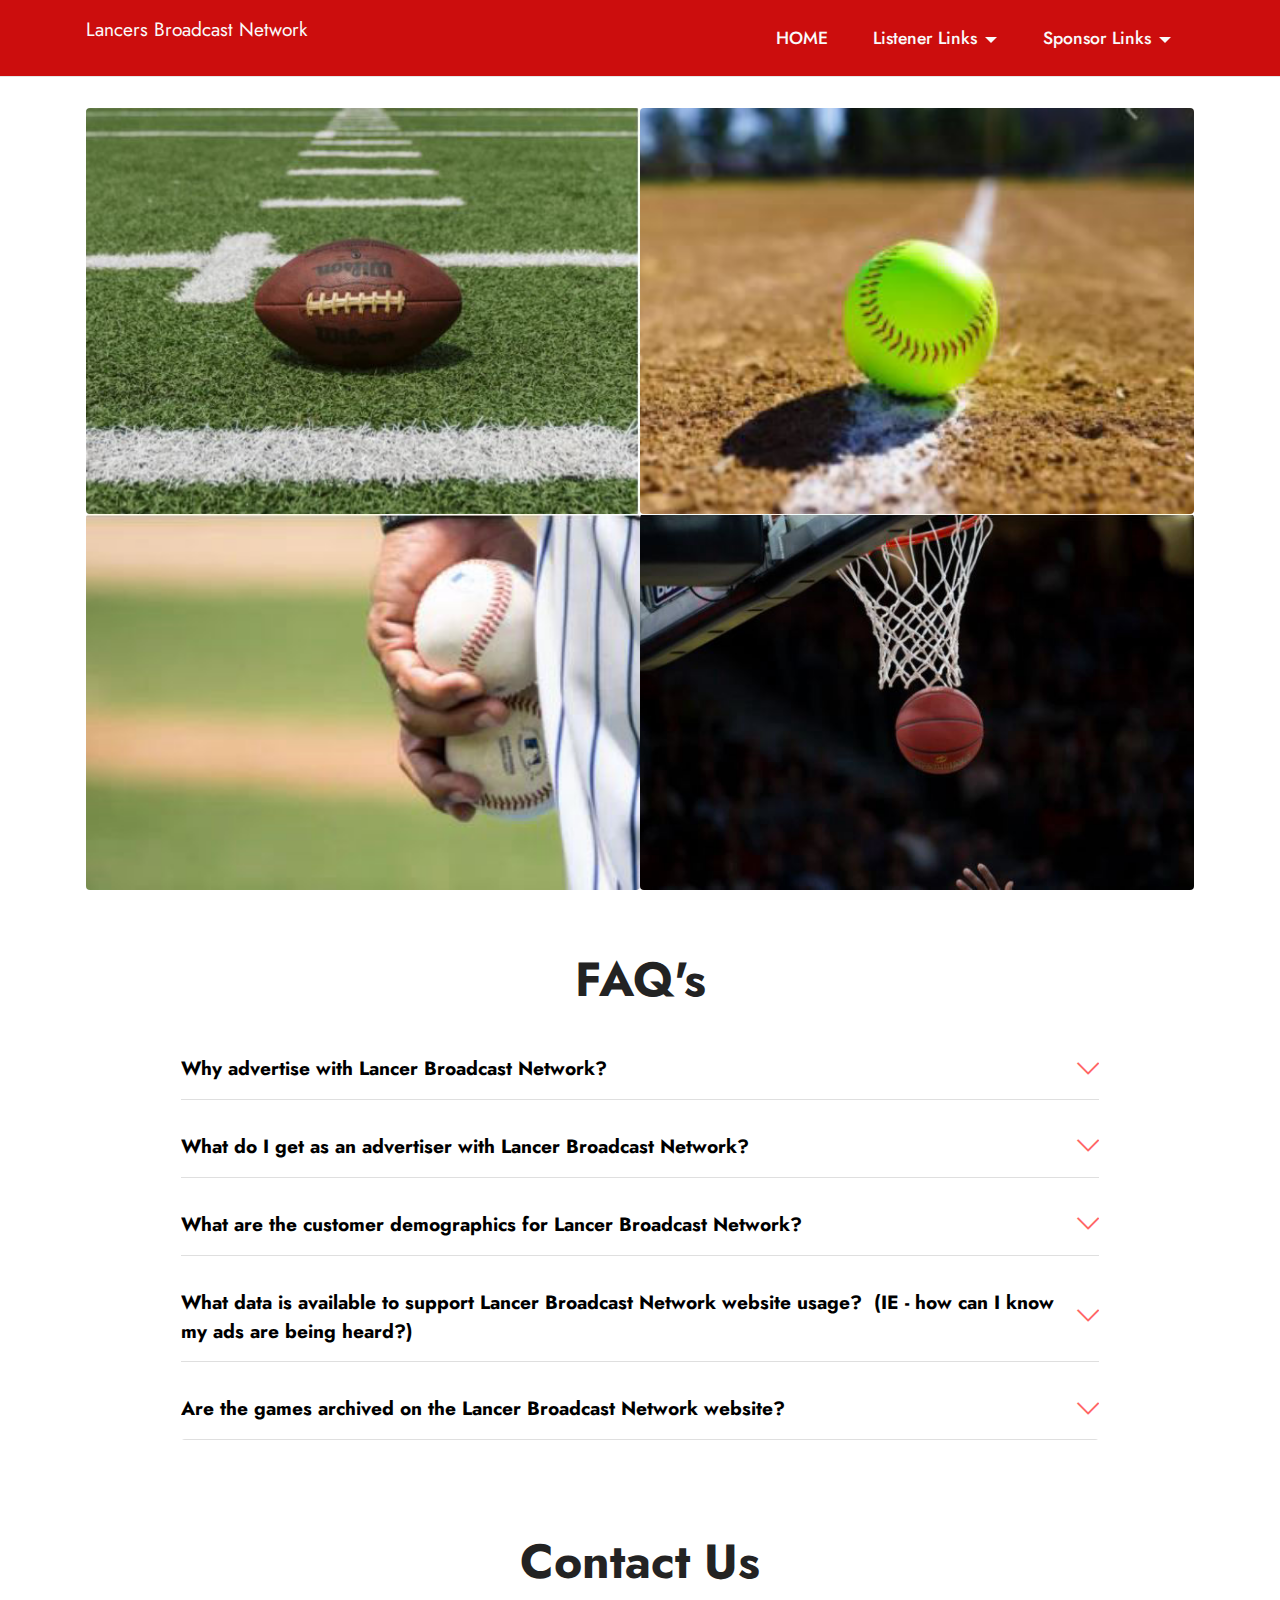
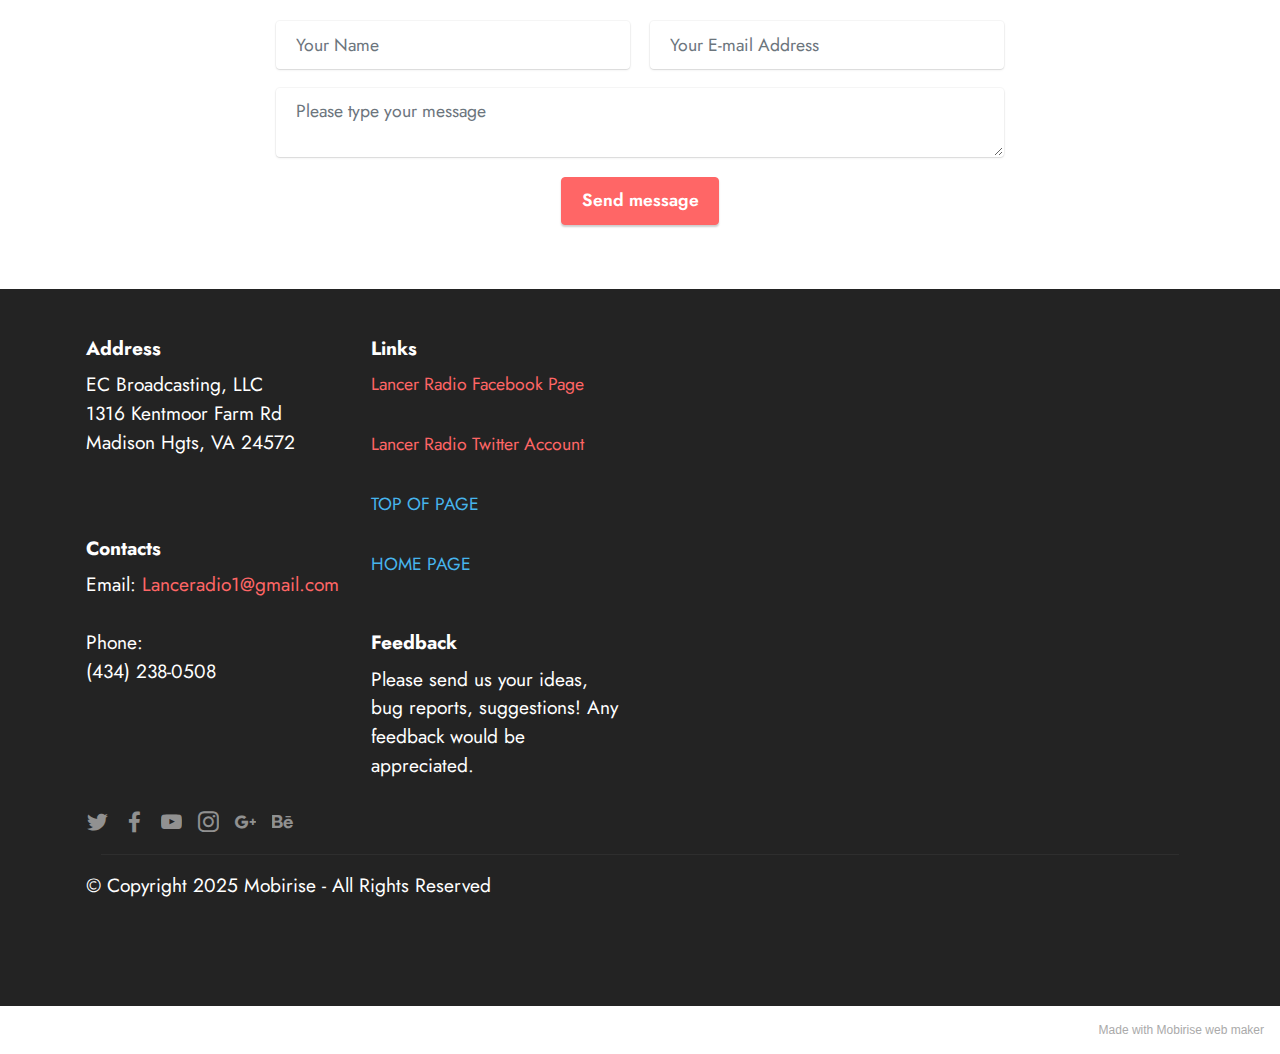
<file: page6.html>
<!DOCTYPE html>
<html  >
<head>
  <!-- Site made with Mobirise Website Builder v5.1.4, https://mobirise.com -->
  <meta charset="UTF-8">
  <meta http-equiv="X-UA-Compatible" content="IE=edge">
  <meta name="generator" content="Mobirise v5.1.4, mobirise.com">
  <meta name="viewport" content="width=device-width, initial-scale=1, minimum-scale=1">
  <link rel="shortcut icon" href="assets/images/lancer-broadcast-network-banner-by-sara-128x38-1.png" type="image/x-icon">
  <meta name="description" content="FAQs for Sponsors">
  
  
  <title>Sponsor Info</title>
  <link rel="stylesheet" href="assets/web/assets/mobirise-icons2/mobirise2.css">
  <link rel="stylesheet" href="assets/web/assets/mobirise-icons/mobirise-icons.css">
  <link rel="stylesheet" href="assets/tether/tether.min.css">
  <link rel="stylesheet" href="assets/bootstrap/css/bootstrap.min.css">
  <link rel="stylesheet" href="assets/bootstrap/css/bootstrap-grid.min.css">
  <link rel="stylesheet" href="assets/bootstrap/css/bootstrap-reboot.min.css">
  <link rel="stylesheet" href="assets/dropdown/css/style.css">
  <link rel="stylesheet" href="assets/formstyler/jquery.formstyler.css">
  <link rel="stylesheet" href="assets/formstyler/jquery.formstyler.theme.css">
  <link rel="stylesheet" href="assets/datepicker/jquery.datetimepicker.min.css">
  <link rel="stylesheet" href="assets/socicon/css/styles.css">
  <link rel="stylesheet" href="assets/theme/css/style.css">
  <link rel="preload" as="style" href="assets/mobirise/css/mbr-additional.css"><link rel="stylesheet" href="assets/mobirise/css/mbr-additional.css" type="text/css">
  
  
  
  
</head>
<body>

<!-- Analytics -->
<!-- Global site tag (gtag.js) - Google Analytics -->
<script async src="https://www.googletagmanager.com/gtag/js?id=UA-180278583-1"></script>
<script>
  window.dataLayer = window.dataLayer || [];
  function gtag(){dataLayer.push(arguments);}
  gtag('js', new Date());

  gtag('config', 'UA-180278583-1');
</script>

<!-- /Analytics -->


  
  <section class="menu cid-s48OLK6784" once="menu" id="menu1-1i">
    
    <nav class="navbar navbar-dropdown navbar-fixed-top navbar-expand-lg">
        <div class="container">
            <div class="navbar-brand">
                
                <span class="navbar-caption-wrap"><a class="navbar-caption text-white display-7" href="https://mobiri.se"><p>Lancers Broadcast Network&nbsp;&nbsp;</p></a></span>
            </div>
            <button class="navbar-toggler" type="button" data-toggle="collapse" data-target="#navbarSupportedContent" aria-controls="navbarNavAltMarkup" aria-expanded="false" aria-label="Toggle navigation">
                <div class="hamburger">
                    <span></span>
                    <span></span>
                    <span></span>
                    <span></span>
                </div>
            </button>
            <div class="collapse navbar-collapse" id="navbarSupportedContent">
                <ul class="navbar-nav nav-dropdown nav-right" data-app-modern-menu="true"><li class="nav-item"><a class="nav-link link text-white text-primary display-4" href="index.html" aria-expanded="false">HOME</a></li><li class="nav-item dropdown open"><a class="nav-link link text-white dropdown-toggle display-4" href="#" aria-expanded="true" data-toggle="dropdown-submenu">Listener Links</a><div class="dropdown-menu"><a class="text-white dropdown-item text-primary display-4" href="page.html#header1-k" aria-expanded="false">Listen Live</a><a class="text-white dropdown-item text-primary display-4" href="page3.html" aria-expanded="false">Current Broadcast Schedule</a><a class="text-white dropdown-item text-primary display-4" href="page4.html" aria-expanded="false">Meet Our Sponsors</a><a class="text-white dropdown-item text-primary display-4" href="page2.html" aria-expanded="false">Meet the Team</a></div></li><li class="nav-item dropdown"><a class="nav-link link text-white dropdown-toggle display-4" href="#" aria-expanded="false" data-toggle="dropdown-submenu">
                            Sponsor Links</a><div class="dropdown-menu"><a class="text-white dropdown-item text-primary display-4" href="page6.html" aria-expanded="false">Sponsor Info</a></div></li></ul>
                
                
            </div>
        </div>
    </nav>

</section>

<section class="gallery1 cid-sdfNewj3rh" id="gallery1-1n">
    
    
    <div class="container">
        
        <div class="row mt-4">
            <div class="item features-image сol-12 col-md-6 col-lg-6">
                <div class="item-wrapper">
                    <div class="item-img">
                        <img src="assets/images/football-pics-502x368.jpg" alt="">
                    </div>
                    
                    
                </div>
            </div>
            <div class="item features-image сol-12 col-md-6 col-lg-6">
                <div class="item-wrapper">
                    <div class="item-img">
                        <img src="assets/images/softball-pic-328x236.jpg" alt="">
                    </div>
                    
                    
                </div>
            </div>
            <div class="item features-image сol-12 col-md-6 col-lg-6">
                <div class="item-wrapper">
                    <div class="item-img">
                        <img src="assets/images/baseball-pics-354x240.jpg" alt="">
                    </div>
                    
                    
                </div>
            </div>
            <div class="item features-image сol-12 col-md-6 col-lg-6">
                <div class="item-wrapper">
                    <div class="item-img">
                        <img src="assets/images/basketball-pic-2-580x388.jpg" alt="" title="">
                    </div>
                    
                    
                </div>
            </div>
        </div>
    </div>
</section>

<section class="content16 cid-sdfE8QZtL1" id="content16-1l">

    

    
    <div class="container">
        <div class="row justify-content-center">
            <div class="col-12 col-md-10">
                <div class="mbr-section-head align-center mb-4">
                    <h3 class="mbr-section-title mb-0 mbr-fonts-style display-2">
                        <strong>FAQ's</strong></h3>
                    
                </div>
                <div id="bootstrap-accordion_11" class="panel-group accordionStyles accordion" role="tablist" aria-multiselectable="true">
                    <div class="card mb-3">
                        <div class="card-header" role="tab" id="headingOne">
                            <a role="button" class="panel-title collapsed" data-toggle="collapse" data-core="" href="#collapse1_11" aria-expanded="false" aria-controls="collapse1">
                                <h6 class="panel-title-edit mbr-fonts-style mb-0 display-7"><strong>Why advertise with Lancer Broadcast Network?</strong>
                                </h6>
                                <span class="sign mbr-iconfont mbri-arrow-down"></span>
                            </a>
                        </div>
                        <div id="collapse1_11" class="panel-collapse noScroll collapse" role="tabpanel" aria-labelledby="headingOne" data-parent="#bootstrap-accordion_11">
                            <div class="panel-body">
                                <p class="mbr-fonts-style panel-text display-4">* We are your exclusive provider of Amherst County High School Lancers' Sports!<br><br>* We also broadcast Amherst Community Sports, including Dixie Youth Baseball and Dixie Girls Softball<br><br>* Sponsoring our broadcasts is affordable and your message will reach not only family, friends and alumni in Amherst County, but throughout the United States and around the world!<br><br>* Your ads will be professionally written and produced, with the content you want to promote.&nbsp; Plus, we will update your ads each season, or whenever <u>you</u> want to make a change!</p>
                            </div>
                        </div>
                    </div>
                    <div class="card mb-3">
                        <div class="card-header" role="tab" id="headingOne">
                            <a role="button" class="panel-title collapsed" data-toggle="collapse" data-core="" href="#collapse2_11" aria-expanded="false" aria-controls="collapse2">
                                <h6 class="panel-title-edit mbr-fonts-style mb-0 display-7"><strong>What do I get as an advertiser with Lancer Broadcast Network?
                                    </strong></h6>
                                <span class="sign mbr-iconfont mbri-arrow-down"></span>
                            </a>
                        </div>
                        <div id="collapse2_11" class="panel-collapse noScroll collapse" role="tabpanel" aria-labelledby="headingOne" data-parent="#bootstrap-accordion_11">
                            <div class="panel-body">
                                <p class="mbr-fonts-style panel-text display-4">
                                    * Ads promoting your business (number of ads will be determined by the advertising package purchased)<br><br>* Live mentions during the broadcast which feature your slogan and phone number in addition to talking about the unique aspects of your business&nbsp;<br><br>* Links to your company website / Facebook page on our website and Facebook page&nbsp;<br><br>* Professional and courteous service to meet your advertising needs</p>
                            </div>
                        </div>
                    </div>
                    <div class="card mb-3">
                        <div class="card-header" role="tab" id="headingOne">
                            <a role="button" class="panel-title collapsed" data-toggle="collapse" data-core="" href="#collapse3_11" aria-expanded="false" aria-controls="collapse3">
                                <h6 class="panel-title-edit mbr-fonts-style mb-0 display-7"><strong>What are the customer demographics for Lancer Broadcast Network?</strong></h6>
                                <span class="sign mbr-iconfont mbri-arrow-down"></span>
                            </a>
                        </div>
                        <div id="collapse3_11" class="panel-collapse noScroll collapse" role="tabpanel" aria-labelledby="headingOne" data-parent="#bootstrap-accordion_11">
                            <div class="panel-body">
                                <p class="mbr-fonts-style panel-text display-4">The average listener who would listen live to a sporting event on the internet/radio is between the ages of 25 and 54 and is shown to have an average household income upwards of $50,000 per year.&nbsp;<br><br>In addition, it's important to note that, because of their devotion to the Lancers, fans in Amherst County (and their family members) are active listeners to their teams broadcasts, making internet sponsorship the most effective way to tap into this audience.&nbsp;&nbsp;Lancers’ fans intentionally seek out the broadcasts if they can’t be at the game, and we’ve had alumni from all over the country, and even overseas, listening.</p>
                            </div>
                        </div>
                    </div>
                    <div class="card mb-3">
                        <div class="card-header" role="tab" id="headingOne">
                            <a role="button" class="panel-title collapsed" data-toggle="collapse" data-core="" href="#collapse4_11" aria-expanded="false" aria-controls="collapse4">
                                <h6 class="panel-title-edit mbr-fonts-style mb-0 display-7"><strong>What data is available to support Lancer Broadcast Network website usage?&nbsp; (IE - how can I know my ads are being heard?)</strong></h6>
                                <span class="sign mbr-iconfont mbri-arrow-down"></span>
                            </a>
                        </div>
                        <div id="collapse4_11" class="panel-collapse noScroll collapse" role="tabpanel" aria-labelledby="headingOne" data-parent="#bootstrap-accordion_11">
                            <div class="panel-body">
                                <p class="mbr-fonts-style panel-text display-4">
                                    We are continually striving to improve our service and options for our listeners and advertisers.&nbsp; &nbsp;As a result, we are in the process of updating our website in order to provide more information and to present information in a more user friendly format.<br><br>With the update of the website, we are also incorporating the ability to begin gathering data which will measure how many individuals log into the site, which pages they are visiting, and how long they are staying.&nbsp; As we have this information available, we will be happy to share it with our sponsor partners.&nbsp; We look forward to a continued profitable partnership!</p>
                            </div>
                        </div>
                    </div>
                    <div class="card mb-3">
                        <div class="card-header" role="tab" id="headingOne">
                            <a role="button" class="panel-title collapsed" data-toggle="collapse" data-core="" href="#collapse5_11" aria-expanded="false" aria-controls="collapse5">
                                <h6 class="panel-title-edit mbr-fonts-style mb-0 display-7"><strong>Are the games archived on the Lancer Broadcast Network website?
                                    </strong></h6>
                                <span class="sign mbr-iconfont mbri-arrow-down"></span>
                            </a>
                        </div>
                        <div id="collapse5_11" class="panel-collapse noScroll collapse" role="tabpanel" aria-labelledby="headingOne" data-parent="#bootstrap-accordion_11">
                            <div class="panel-body">
                                <p class="mbr-fonts-style panel-text display-4">
                                    No, not at this time.&nbsp; &nbsp;This is an update we would like to add in the future.<br><br>However, each game is recorded and if a parent or family member, etc would like a copy, they are welcome to bring a flash drive to the on-air announcer and they will be happy to save a copy of the game for you on your flash drive.&nbsp;&nbsp;<br><br>NOTE:&nbsp; Copies of the broadcast will be saved for up to 2 weeks after the broadcast.</p>
                            </div>
                        </div>
                    </div>
                    
                </div>
            </div>
        </div>
    </div>
</section>

<section class="form5 cid-sdfDrLPzRM" id="form5-1k">
    
    
    <div class="container">
        <div class="mbr-section-head">
            <h3 class="mbr-section-title mbr-fonts-style align-center mb-0 display-2">
                <strong>Contact Us</strong></h3>
            
        </div>
        <div class="row justify-content-center mt-4">
            <div class="col-lg-8 mx-auto mbr-form" data-form-type="formoid">
                <form action="https://mobirise.eu/" method="POST" class="mbr-form form-with-styler" data-form-title="Form Name"><input type="hidden" name="email" data-form-email="true" value="XarFPW+JQZjyDOYDSYHvdgsQW4nJn/FNW9/LxTGUYBww9cp61vPScGexkhyVIfwSmm/HWeY8qFDoH+VcDaszWoG1d3T4c95xDGxMbiKM5E61eso4lzrk+H5dYhtDiv9A">
                    <div class="">
                        <div hidden="hidden" data-form-alert="" class="alert alert-success col-12">Thanks for submitting your information!  We will be back in contact as soon as possible.</div>
                        <div hidden="hidden" data-form-alert-danger="" class="alert alert-danger col-12">Oops...! some
                            problem!</div>
                    </div>
                    <div class="dragArea row">
                        <div class="col-md col-sm-12 form-group" data-for="name">
                            <input type="text" name="name" placeholder="Your Name" data-form-field="name" class="form-control" value="" id="name-form5-1k">
                        </div>
                        <div class="col-md col-sm-12 form-group" data-for="email">
                            <input type="email" name="email" placeholder="Your E-mail Address" data-form-field="email" class="form-control" value="" id="email-form5-1k">
                        </div>
                        
                        <div class="col-12 form-group" data-for="textarea">
                            <textarea name="textarea" placeholder="Please type your message" data-form-field="textarea" class="form-control" id="textarea-form5-1k"></textarea>
                        </div>
                        <div class="col-lg-12 col-md-12 col-sm-12 align-center mbr-section-btn"><button type="submit" class="btn btn-primary display-4">Send message</button></div>
                    </div>
                </form>
            </div>
        </div>
    </div>
</section>

<section class="footer6 cid-sdeYjbhFNA" once="footers" id="footer6-1j">

    

    

    <div class="container">
        <div class="row content mbr-white">
            <div class="col-12 col-md-3 mbr-fonts-style display-7">
                <h5 class="mbr-section-subtitle mbr-fonts-style mb-2 display-7">
                    <strong>Address</strong>
                </h5>
                <p class="mbr-text mbr-fonts-style display-7">EC Broadcasting, LLC<br>1316 Kentmoor Farm Rd<br>Madison Hgts, VA 24572</p> <br>
                <h5 class="mbr-section-subtitle mbr-fonts-style mb-2 mt-4 display-7">
                    <strong>Contacts</strong>
                </h5>
                <p class="mbr-text mbr-fonts-style mb-4 display-7">
                    Email: <a href="mailto:lanceradio1@gmail.com" class="text-primary">Lanceradio1@gmail.com</a><br><br>
                    Phone: <br>(434) 238-0508</p>
            </div>
            <div class="col-12 col-md-3 mbr-fonts-style display-7">
                <h5 class="mbr-section-subtitle mbr-fonts-style mb-2 display-7">
                    <strong>Links</strong>
                </h5>
                <ul class="list mbr-fonts-style mb-4 display-4">
                    <li class="mbr-text item-wrap"><a href="https://www.facebook.com/Lancer-Radio-135446416491695" class="text-primary" target="_blank">Lancer Radio Facebook Page</a></li><li class="mbr-text item-wrap"><br></li><li class="mbr-text item-wrap"><a href="https://twitter.com/lanceradio1" class="text-primary">Lancer Radio Twitter Account</a></li><li class="mbr-text item-wrap"><br></li><li class="mbr-text item-wrap"><a href="#top" class="text-info">TOP OF PAGE</a><br><br></li><li class="mbr-text item-wrap"><a href="index.html" class="text-info">HOME PAGE</a></li>
                </ul>
                <h5 class="mbr-section-subtitle mbr-fonts-style mb-2 mt-5 display-7">
                    <strong>Feedback</strong>
                </h5>
                <p class="mbr-text mbr-fonts-style mb-4 display-7">
                    Please send us your ideas, bug reports, suggestions! Any feedback would be appreciated.<br></p>
            </div>
            <div class="col-12 col-md-6">
                <div class="google-map"><iframe frameborder="0" style="border:0" src="https://www.google.com/maps/embed/v1/place?key=AIzaSyCx3d07zxHPLvkFBLlAR3Ng8a9wsAsGoJ8&amp;q=Madison Heights, VA 24572" allowfullscreen=""></iframe></div>
            </div>
            <div class="col-md-6">
                <div class="social-list align-left">
                    <div class="soc-item">
                        <a href="https://twitter.com/mobirise" target="_blank">
                            <span class="socicon-twitter socicon mbr-iconfont mbr-iconfont-social"></span>
                        </a>
                    </div>
                    <div class="soc-item">
                        <a href="https://www.facebook.com/pages/Mobirise/1616226671953247" target="_blank">
                            <span class="socicon-facebook socicon mbr-iconfont mbr-iconfont-social"></span>
                        </a>
                    </div>
                    <div class="soc-item">
                        <a href="https://www.youtube.com/c/mobirise" target="_blank">
                            <span class="socicon-youtube socicon mbr-iconfont mbr-iconfont-social"></span>
                        </a>
                    </div>
                    <div class="soc-item">
                        <a href="https://instagram.com/mobirise" target="_blank">
                            <span class="socicon-instagram socicon mbr-iconfont mbr-iconfont-social"></span>
                        </a>
                    </div>
                    <div class="soc-item">
                        <a href="https://plus.google.com/u/0/+Mobirise" target="_blank">
                            <span class="socicon-googleplus socicon mbr-iconfont mbr-iconfont-social"></span>
                        </a>
                    </div>
                    <div class="soc-item">
                        <a href="https://www.behance.net/Mobirise" target="_blank">
                            <span class="socicon-behance socicon mbr-iconfont mbr-iconfont-social"></span>
                        </a>
                    </div>
                </div>
            </div>
        </div>
        <div class="footer-lower">
            <div class="media-container-row">
                <div class="col-sm-12">
                    <hr>
                </div>
            </div>
            <div class="col-sm-12 copyright pl-0">
                <p class="mbr-text mbr-fonts-style mbr-white display-7">
                    © Copyright 2025 Mobirise - All Rights Reserved
                </p>
            </div>
        </div>
    </div>
</section><section style="background-color: #fff; font-family: -apple-system, BlinkMacSystemFont, 'Segoe UI', 'Roboto', 'Helvetica Neue', Arial, sans-serif; color:#aaa; font-size:12px; padding: 0; align-items: center; display: flex;"><a href="https://mobirise.site/f" style="flex: 1 1; height: 3rem; padding-left: 1rem;"></a><p style="flex: 0 0 auto; margin:0; padding-right:1rem;">Made with Mobirise <a href="https://mobirise.site/j" style="color:#aaa;">web</a> maker</p></section><script src="assets/web/assets/jquery/jquery.min.js"></script>  <script src="assets/popper/popper.min.js"></script>  <script src="assets/tether/tether.min.js"></script>  <script src="assets/bootstrap/js/bootstrap.min.js"></script>  <script src="assets/smoothscroll/smooth-scroll.js"></script>  <script src="assets/dropdown/js/nav-dropdown.js"></script>  <script src="assets/dropdown/js/navbar-dropdown.js"></script>  <script src="assets/touchswipe/jquery.touch-swipe.min.js"></script>  <script src="assets/mbr-switch-arrow/mbr-switch-arrow.js"></script>  <script src="assets/formstyler/jquery.formstyler.js"></script>  <script src="assets/formstyler/jquery.formstyler.min.js"></script>  <script src="assets/datepicker/jquery.datetimepicker.full.js"></script>  <script src="assets/theme/js/script.js"></script>  <script src="assets/formoid/formoid.min.js"></script>  
  
  
</body>
</html>
</file>
<file: assets/web/assets/mobirise-icons2/mobirise2.css>
@font-face {
  font-family: 'Moririse2';
  font-display: swap;
  src:  url('mobirise2.eot?f2bix4');
  src:  url('mobirise2.eot?f2bix4#iefix') format('embedded-opentype'),
    url('mobirise2.ttf?f2bix4') format('truetype'),
    url('mobirise2.woff?f2bix4') format('woff'),
    url('mobirise2.svg?f2bix4#mobirise2') format('svg');
  font-weight: normal;
  font-style: normal;
}

[class^="mobi-"], [class*=" mobi-"] {
  /* use !important to prevent issues with browser extensions that change fonts */
  font-family: 'Moririse2' !important;
  speak: none;
  font-style: normal;
  font-weight: normal;
  font-variant: normal;
  text-transform: none;
  line-height: 1;

  /* Better Font Rendering =========== */
  -webkit-font-smoothing: antialiased;
  -moz-osx-font-smoothing: grayscale;
}

.mobi-mbri-add-submenu:before {
  content: "\e900";
}
.mobi-mbri-alert:before {
  content: "\e901";
}
.mobi-mbri-align-center:before {
  content: "\e902";
}
.mobi-mbri-align-justify:before {
  content: "\e903";
}
.mobi-mbri-align-left:before {
  content: "\e904";
}
.mobi-mbri-align-right:before {
  content: "\e905";
}
.mobi-mbri-android:before {
  content: "\e906";
}
.mobi-mbri-apple:before {
  content: "\e907";
}
.mobi-mbri-arrow-down:before {
  content: "\e908";
}
.mobi-mbri-arrow-next:before {
  content: "\e909";
}
.mobi-mbri-arrow-prev:before {
  content: "\e90a";
}
.mobi-mbri-arrow-up:before {
  content: "\e90b";
}
.mobi-mbri-bold:before {
  content: "\e90c";
}
.mobi-mbri-bookmark:before {
  content: "\e90d";
}
.mobi-mbri-bootstrap:before {
  content: "\e90e";
}
.mobi-mbri-briefcase:before {
  content: "\e90f";
}
.mobi-mbri-browse:before {
  content: "\e910";
}
.mobi-mbri-bulleted-list:before {
  content: "\e911";
}
.mobi-mbri-calendar:before {
  content: "\e912";
}
.mobi-mbri-camera:before {
  content: "\e913";
}
.mobi-mbri-cart-add:before {
  content: "\e914";
}
.mobi-mbri-cart-full:before {
  content: "\e915";
}
.mobi-mbri-cash:before {
  content: "\e916";
}
.mobi-mbri-change-style:before {
  content: "\e917";
}
.mobi-mbri-chat:before {
  content: "\e918";
}
.mobi-mbri-clock:before {
  content: "\e919";
}
.mobi-mbri-close:before {
  content: "\e91a";
}
.mobi-mbri-cloud:before {
  content: "\e91b";
}
.mobi-mbri-code:before {
  content: "\e91c";
}
.mobi-mbri-contact-form:before {
  content: "\e91d";
}
.mobi-mbri-credit-card:before {
  content: "\e91e";
}
.mobi-mbri-cursor-click:before {
  content: "\e91f";
}
.mobi-mbri-cust-feedback:before {
  content: "\e920";
}
.mobi-mbri-database:before {
  content: "\e921";
}
.mobi-mbri-delivery:before {
  content: "\e922";
}
.mobi-mbri-desktop:before {
  content: "\e923";
}
.mobi-mbri-devices:before {
  content: "\e924";
}
.mobi-mbri-down:before {
  content: "\e925";
}
.mobi-mbri-download-2:before {
  content: "\e926";
}
.mobi-mbri-download:before {
  content: "\e927";
}
.mobi-mbri-drag-n-drop-2:before {
  content: "\e928";
}
.mobi-mbri-drag-n-drop:before {
  content: "\e929";
}
.mobi-mbri-edit-2:before {
  content: "\e92a";
}
.mobi-mbri-edit:before {
  content: "\e92b";
}
.mobi-mbri-error:before {
  content: "\e92c";
}
.mobi-mbri-extension:before {
  content: "\e92d";
}
.mobi-mbri-features:before {
  content: "\e92e";
}
.mobi-mbri-file:before {
  content: "\e92f";
}
.mobi-mbri-flag:before {
  content: "\e930";
}
.mobi-mbri-folder:before {
  content: "\e931";
}
.mobi-mbri-gift:before {
  content: "\e932";
}
.mobi-mbri-github:before {
  content: "\e933";
}
.mobi-mbri-globe-2:before {
  content: "\e934";
}
.mobi-mbri-globe:before {
  content: "\e935";
}
.mobi-mbri-growing-chart:before {
  content: "\e936";
}
.mobi-mbri-hearth:before {
  content: "\e937";
}
.mobi-mbri-help:before {
  content: "\e938";
}
.mobi-mbri-home:before {
  content: "\e939";
}
.mobi-mbri-hot-cup:before {
  content: "\e93a";
}
.mobi-mbri-idea:before {
  content: "\e93b";
}
.mobi-mbri-image-gallery:before {
  content: "\e93c";
}
.mobi-mbri-image-slider:before {
  content: "\e93d";
}
.mobi-mbri-info:before {
  content: "\e93e";
}
.mobi-mbri-italic:before {
  content: "\e93f";
}
.mobi-mbri-key:before {
  content: "\e940";
}
.mobi-mbri-laptop:before {
  content: "\e941";
}
.mobi-mbri-layers:before {
  content: "\e942";
}
.mobi-mbri-left-right:before {
  content: "\e943";
}
.mobi-mbri-left:before {
  content: "\e944";
}
.mobi-mbri-letter:before {
  content: "\e945";
}
.mobi-mbri-like:before {
  content: "\e946";
}
.mobi-mbri-link:before {
  content: "\e947";
}
.mobi-mbri-lock:before {
  content: "\e948";
}
.mobi-mbri-login:before {
  content: "\e949";
}
.mobi-mbri-logout:before {
  content: "\e94a";
}
.mobi-mbri-magic-stick:before {
  content: "\e94b";
}
.mobi-mbri-map-pin:before {
  content: "\e94c";
}
.mobi-mbri-menu:before {
  content: "\e94d";
}
.mobi-mbri-mobile-2:before {
  content: "\e94e";
}
.mobi-mbri-mobile-horizontal:before {
  content: "\e94f";
}
.mobi-mbri-mobile:before {
  content: "\e950";
}
.mobi-mbri-mobirise:before {
  content: "\e951";
}
.mobi-mbri-more-horizontal:before {
  content: "\e952";
}
.mobi-mbri-more-vertical:before {
  content: "\e953";
}
.mobi-mbri-music:before {
  content: "\e954";
}
.mobi-mbri-new-file:before {
  content: "\e955";
}
.mobi-mbri-numbered-list:before {
  content: "\e956";
}
.mobi-mbri-opened-folder:before {
  content: "\e957";
}
.mobi-mbri-pages:before {
  content: "\e958";
}
.mobi-mbri-paper-plane:before {
  content: "\e959";
}
.mobi-mbri-paperclip:before {
  content: "\e95a";
}
.mobi-mbri-phone:before {
  content: "\e95b";
}
.mobi-mbri-photo:before {
  content: "\e95c";
}
.mobi-mbri-photos:before {
  content: "\e95d";
}
.mobi-mbri-pin:before {
  content: "\e95e";
}
.mobi-mbri-play:before {
  content: "\e95f";
}
.mobi-mbri-plus:before {
  content: "\e960";
}
.mobi-mbri-preview:before {
  content: "\e961";
}
.mobi-mbri-print:before {
  content: "\e962";
}
.mobi-mbri-protect:before {
  content: "\e963";
}
.mobi-mbri-question:before {
  content: "\e964";
}
.mobi-mbri-quote-left:before {
  content: "\e965";
}
.mobi-mbri-quote-right:before {
  content: "\e966";
}
.mobi-mbri-redo:before {
  content: "\e967";
}
.mobi-mbri-refresh:before {
  content: "\e968";
}
.mobi-mbri-responsive-2:before {
  content: "\e969";
}
.mobi-mbri-responsive:before {
  content: "\e96a";
}
.mobi-mbri-right:before {
  content: "\e96b";
}
.mobi-mbri-rocket:before {
  content: "\e96c";
}
.mobi-mbri-sad-face:before {
  content: "\e96d";
}
.mobi-mbri-sale:before {
  content: "\e96e";
}
.mobi-mbri-save:before {
  content: "\e96f";
}
.mobi-mbri-search:before {
  content: "\e970";
}
.mobi-mbri-setting-2:before {
  content: "\e971";
}
.mobi-mbri-setting-3:before {
  content: "\e972";
}
.mobi-mbri-setting:before {
  content: "\e973";
}
.mobi-mbri-share:before {
  content: "\e974";
}
.mobi-mbri-shopping-bag:before {
  content: "\e975";
}
.mobi-mbri-shopping-basket:before {
  content: "\e976";
}
.mobi-mbri-shopping-cart:before {
  content: "\e977";
}
.mobi-mbri-sites:before {
  content: "\e978";
}
.mobi-mbri-smile-face:before {
  content: "\e979";
}
.mobi-mbri-speed:before {
  content: "\e97a";
}
.mobi-mbri-star:before {
  content: "\e97b";
}
.mobi-mbri-success:before {
  content: "\e97c";
}
.mobi-mbri-sun:before {
  content: "\e97d";
}
.mobi-mbri-sun2:before {
  content: "\e97e";
}
.mobi-mbri-tablet-vertical:before {
  content: "\e97f";
}
.mobi-mbri-tablet:before {
  content: "\e980";
}
.mobi-mbri-target:before {
  content: "\e981";
}
.mobi-mbri-timer:before {
  content: "\e982";
}
.mobi-mbri-to-ftp:before {
  content: "\e983";
}
.mobi-mbri-to-local-drive:before {
  content: "\e984";
}
.mobi-mbri-touch-swipe:before {
  content: "\e985";
}
.mobi-mbri-touch:before {
  content: "\e986";
}
.mobi-mbri-trash:before {
  content: "\e987";
}
.mobi-mbri-underline:before {
  content: "\e988";
}
.mobi-mbri-undo:before {
  content: "\e989";
}
.mobi-mbri-unlink:before {
  content: "\e98a";
}
.mobi-mbri-unlock:before {
  content: "\e98b";
}
.mobi-mbri-up-down:before {
  content: "\e98c";
}
.mobi-mbri-up:before {
  content: "\e98d";
}
.mobi-mbri-update:before {
  content: "\e98e";
}
.mobi-mbri-upload-2:before {
  content: "\e98f";
}
.mobi-mbri-upload:before {
  content: "\e990";
}
.mobi-mbri-user-2:before {
  content: "\e991";
}
.mobi-mbri-user:before {
  content: "\e992";
}
.mobi-mbri-users:before {
  content: "\e993";
}
.mobi-mbri-video-play:before {
  content: "\e994";
}
.mobi-mbri-video:before {
  content: "\e995";
}
.mobi-mbri-watch:before {
  content: "\e996";
}
.mobi-mbri-website-theme-2:before {
  content: "\e997";
}
.mobi-mbri-website-theme:before {
  content: "\e998";
}
.mobi-mbri-wifi:before {
  content: "\e999";
}
.mobi-mbri-windows:before {
  content: "\e99a";
}
.mobi-mbri-zoom-in:before {
  content: "\e99b";
}
.mobi-mbri-zoom-out:before {
  content: "\e99c";
}
</file>
<file: assets/web/assets/mobirise-icons-bold/mobirise-icons-bold.css>
@font-face {
  font-family: 'mobirise-icons-bold';
  font-display: swap;
  src:  url('mobirise-icons-bold.eot?m1l4yr');
  src:  url('mobirise-icons-bold.eot?m1l4yr#iefix') format('embedded-opentype'),
    url('mobirise-icons-bold.ttf?m1l4yr') format('truetype'),
    url('mobirise-icons-bold.woff?m1l4yr') format('woff'),
    url('mobirise-icons-bold.svg?m1l4yr#mobirise-icons-bold') format('svg');
  font-weight: normal;
  font-style: normal;
}

[class^="mbrib-"], [class*="mbrib-"] {
  /* use !important to prevent issues with browser extensions that change fonts */
  font-family: 'mobirise-icons-bold' !important;
  speak: none;
  font-style: normal;
  font-weight: normal;
  font-variant: normal;
  text-transform: none;
  line-height: 1;

  /* Better Font Rendering =========== */
  -webkit-font-smoothing: antialiased;
  -moz-osx-font-smoothing: grayscale;
}

.mbrib-add-submenu:before {
  content: "\e900";
}
.mbrib-alert:before {
  content: "\e901";
}
.mbrib-align-center:before {
  content: "\e902";
}
.mbrib-align-justify:before {
  content: "\e903";
}
.mbrib-align-left:before {
  content: "\e904";
}
.mbrib-align-right:before {
  content: "\e905";
}
.mbrib-android:before {
  content: "\e906";
}
.mbrib-apple:before {
  content: "\e907";
}
.mbrib-arrow-down:before {
  content: "\e908";
}
.mbrib-arrow-next:before {
  content: "\e909";
}
.mbrib-arrow-prev:before {
  content: "\e90a";
}
.mbrib-arrow-up:before {
  content: "\e90b";
}
.mbrib-bold:before {
  content: "\e90c";
}
.mbrib-bookmark:before {
  content: "\e90d";
}
.mbrib-bootstrap:before {
  content: "\e90e";
}
.mbrib-briefcase:before {
  content: "\e90f";
}
.mbrib-browse:before {
  content: "\e910";
}
.mbrib-bulleted-list:before {
  content: "\e911";
}
.mbrib-calendar:before {
  content: "\e912";
}
.mbrib-camera:before {
  content: "\e913";
}
.mbrib-cart-add:before {
  content: "\e914";
}
.mbrib-cart-full:before {
  content: "\e915";
}
.mbrib-cash:before {
  content: "\e916";
}
.mbrib-change-style:before {
  content: "\e917";
}
.mbrib-chat:before {
  content: "\e918";
}
.mbrib-clock:before {
  content: "\e919";
}
.mbrib-close:before {
  content: "\e91a";
}
.mbrib-cloud:before {
  content: "\e91b";
}
.mbrib-code:before {
  content: "\e91c";
}
.mbrib-contact-form:before {
  content: "\e91d";
}
.mbrib-credit-card:before {
  content: "\e91e";
}
.mbrib-cursor-click:before {
  content: "\e91f";
}
.mbrib-cust-feedback:before {
  content: "\e920";
}
.mbrib-database:before {
  content: "\e921";
}
.mbrib-delivery:before {
  content: "\e922";
}
.mbrib-desktop:before {
  content: "\e923";
}
.mbrib-devices:before {
  content: "\e924";
}
.mbrib-down:before {
  content: "\e925";
}
.mbrib-download:before {
  content: "\e926";
}
.mbrib-drag-n-drop:before {
  content: "\e927";
}
.mbrib-drag-n-drop2:before {
  content: "\e928";
}
.mbrib-edit:before {
  content: "\e929";
}
.mbrib-edit2:before {
  content: "\e92a";
}
.mbrib-error:before {
  content: "\e92b";
}
.mbrib-extension:before {
  content: "\e92c";
}
.mbrib-features:before {
  content: "\e92d";
}
.mbrib-file:before {
  content: "\e92e";
}
.mbrib-flag:before {
  content: "\e92f";
}
.mbrib-folder:before {
  content: "\e930";
}
.mbrib-gift:before {
  content: "\e931";
}
.mbrib-github:before {
  content: "\e932";
}
.mbrib-globe-2:before {
  content: "\e933";
}
.mbrib-globe:before {
  content: "\e934";
}
.mbrib-growing-chart:before {
  content: "\e935";
}
.mbrib-hearth:before {
  content: "\e936";
}
.mbrib-help:before {
  content: "\e937";
}
.mbrib-home:before {
  content: "\e938";
}
.mbrib-hot-cup:before {
  content: "\e939";
}
.mbrib-idea:before {
  content: "\e93a";
}
.mbrib-image-gallery:before {
  content: "\e93b";
}
.mbrib-image-slider:before {
  content: "\e93c";
}
.mbrib-info:before {
  content: "\e93d";
}
.mbrib-italic:before {
  content: "\e93e";
}
.mbrib-key:before {
  content: "\e93f";
}
.mbrib-laptop:before {
  content: "\e940";
}
.mbrib-layers:before {
  content: "\e941";
}
.mbrib-left-right:before {
  content: "\e942";
}
.mbrib-left:before {
  content: "\e943";
}
.mbrib-letter:before {
  content: "\e944";
}
.mbrib-like:before {
  content: "\e945";
}
.mbrib-link:before {
  content: "\e946";
}
.mbrib-lock:before {
  content: "\e947";
}
.mbrib-login:before {
  content: "\e948";
}
.mbrib-logout:before {
  content: "\e949";
}
.mbrib-magic-stick:before {
  content: "\e94a";
}
.mbrib-map-pin:before {
  content: "\e94b";
}
.mbrib-menu:before {
  content: "\e94c";
}
.mbrib-mobile:before {
  content: "\e94d";
}
.mbrib-mobile2:before {
  content: "\e94e";
}
.mbrib-mobirise:before {
  content: "\e94f";
}
.mbrib-more-horizontal:before {
  content: "\e950";
}
.mbrib-more-vertical:before {
  content: "\e951";
}
.mbrib-music:before {
  content: "\e952";
}
.mbrib-new-file:before {
  content: "\e953";
}
.mbrib-numbered-list:before {
  content: "\e954";
}
.mbrib-opened-folder:before {
  content: "\e955";
}
.mbrib-pages:before {
  content: "\e956";
}
.mbrib-paper-plane:before {
  content: "\e957";
}
.mbrib-paperclip:before {
  content: "\e958";
}
.mbrib-photo:before {
  content: "\e959";
}
.mbrib-photos:before {
  content: "\e95a";
}
.mbrib-pin:before {
  content: "\e95b";
}
.mbrib-play:before {
  content: "\e95c";
}
.mbrib-plus:before {
  content: "\e95d";
}
.mbrib-preview:before {
  content: "\e95e";
}
.mbrib-print:before {
  content: "\e95f";
}
.mbrib-protect:before {
  content: "\e960";
}
.mbrib-question:before {
  content: "\e961";
}
.mbrib-quote-left:before {
  content: "\e962";
}
.mbrib-quote-right:before {
  content: "\e963";
}
.mbrib-redo:before {
  content: "\e964";
}
.mbrib-refresh:before {
  content: "\e965";
}
.mbrib-responsive:before {
  content: "\e966";
}
.mbrib-right:before {
  content: "\e967";
}
.mbrib-rocket:before {
  content: "\e968";
}
.mbrib-sad-face:before {
  content: "\e969";
}
.mbrib-sale:before {
  content: "\e96a";
}
.mbrib-save:before {
  content: "\e96b";
}
.mbrib-search:before {
  content: "\e96c";
}
.mbrib-setting:before {
  content: "\e96d";
}
.mbrib-setting2:before {
  content: "\e96e";
}
.mbrib-setting3:before {
  content: "\e96f";
}
.mbrib-share:before {
  content: "\e970";
}
.mbrib-shopping-bag:before {
  content: "\e971";
}
.mbrib-shopping-basket:before {
  content: "\e972";
}
.mbrib-shopping-cart:before {
  content: "\e973";
}
.mbrib-sites:before {
  content: "\e974";
}
.mbrib-smile-face:before {
  content: "\e975";
}
.mbrib-speed:before {
  content: "\e976";
}
.mbrib-star:before {
  content: "\e977";
}
.mbrib-success:before {
  content: "\e978";
}
.mbrib-sun:before {
  content: "\e979";
}
.mbrib-sun2:before {
  content: "\e97a";
}
.mbrib-tablet-vertical:before {
  content: "\e97b";
}
.mbrib-tablet:before {
  content: "\e97c";
}
.mbrib-target:before {
  content: "\e97d";
}
.mbrib-timer:before {
  content: "\e97e";
}
.mbrib-to-ftp:before {
  content: "\e97f";
}
.mbrib-to-local-drive:before {
  content: "\e980";
}
.mbrib-touch-swipe:before {
  content: "\e981";
}
.mbrib-touch:before {
  content: "\e982";
}
.mbrib-trash:before {
  content: "\e983";
}
.mbrib-underline:before {
  content: "\e984";
}
.mbrib-undo:before {
  content: "\e985";
}
.mbrib-unlink:before {
  content: "\e986";
}
.mbrib-unlock:before {
  content: "\e987";
}
.mbrib-up-down:before {
  content: "\e988";
}
.mbrib-up:before {
  content: "\e989";
}
.mbrib-update:before {
  content: "\e98a";
}
.mbrib-upload:before {
  content: "\e98b";
}
.mbrib-user:before {
  content: "\e98c";
}
.mbrib-user2:before {
  content: "\e98d";
}
.mbrib-users:before {
  content: "\e98e";
}
.mbrib-video-play:before {
  content: "\e98f";
}
.mbrib-video:before {
  content: "\e990";
}
.mbrib-watch:before {
  content: "\e991";
}
.mbrib-website-theme:before {
  content: "\e992";
}
.mbrib-wifi:before {
  content: "\e993";
}
.mbrib-windows:before {
  content: "\e994";
}
.mbrib-zoom-out:before {
  content: "\e995";
}
</file>
<file: assets/dropdown/css/style.css>
.navbar-dropdown {
  left: 0;
  padding: 0;
  position: absolute;
  right: 0;
  top: 0;
  transition: all 0.45s ease;
  z-index: 1030;
  background: #282828; }
  .navbar-dropdown .navbar-logo {
    margin-right: 0.8rem;
    transition: margin 0.3s ease-in-out;
    vertical-align: middle; }
    .navbar-dropdown .navbar-logo img {
      height: 3.125rem;
      transition: all 0.3s ease-in-out; }
    .navbar-dropdown .navbar-logo.mbr-iconfont {
      font-size: 3.125rem;
      line-height: 3.125rem; }
  .navbar-dropdown .navbar-caption {
    font-weight: 700;
    white-space: normal;
    vertical-align: -4px;
    line-height: 3.125rem !important; }
    .navbar-dropdown .navbar-caption, .navbar-dropdown .navbar-caption:hover {
      color: inherit;
      text-decoration: none; }
  .navbar-dropdown .mbr-iconfont + .navbar-caption {
    vertical-align: -1px; }
  .navbar-dropdown.navbar-fixed-top {
    position: fixed; }
  .navbar-dropdown .navbar-brand span {
    vertical-align: -4px; }
  .navbar-dropdown.bg-color.transparent {
    background: none; }
  .navbar-dropdown.navbar-short .navbar-brand {
    padding: 0.625rem 0; }
    .navbar-dropdown.navbar-short .navbar-brand span {
      vertical-align: -1px; }
  .navbar-dropdown.navbar-short .navbar-caption {
    line-height: 2.375rem !important;
    vertical-align: -2px; }
  .navbar-dropdown.navbar-short .navbar-logo {
    margin-right: 0.5rem; }
    .navbar-dropdown.navbar-short .navbar-logo img {
      height: 2.375rem; }
    .navbar-dropdown.navbar-short .navbar-logo.mbr-iconfont {
      font-size: 2.375rem;
      line-height: 2.375rem; }
  .navbar-dropdown.navbar-short .mbr-table-cell {
    height: 3.625rem; }
  .navbar-dropdown .navbar-close {
    left: 0.6875rem;
    position: fixed;
    top: 0.75rem;
    z-index: 1000; }
  .navbar-dropdown .hamburger-icon {
    content: "";
    display: inline-block;
    vertical-align: middle;
    width: 16px;
    -webkit-box-shadow: 0 -6px 0 1px #282828,0 0 0 1px #282828,0 6px 0 1px #282828;
    -moz-box-shadow: 0 -6px 0 1px #282828,0 0 0 1px #282828,0 6px 0 1px #282828;
    box-shadow: 0 -6px 0 1px #282828,0 0 0 1px #282828,0 6px 0 1px #282828; }

.dropdown-menu .dropdown-toggle[data-toggle="dropdown-submenu"]::after {
  border-bottom: 0.35em solid transparent;
  border-left: 0.35em solid;
  border-right: 0;
  border-top: 0.35em solid transparent;
  margin-left: 0.3rem; }

.dropdown-menu .dropdown-item:focus {
  outline: 0; }

.nav-dropdown {
  font-size: 0.75rem;
  font-weight: 500;
  height: auto !important; }
  .nav-dropdown .nav-btn {
    padding-left: 1rem; }
  .nav-dropdown .link {
    margin: .667em 1.667em;
    font-weight: 500;
    padding: 0;
    transition: color .2s ease-in-out; }
    .nav-dropdown .link.dropdown-toggle {
      margin-right: 2.583em; }
      .nav-dropdown .link.dropdown-toggle::after {
        margin-left: .25rem;
        border-top: 0.35em solid;
        border-right: 0.35em solid transparent;
        border-left: 0.35em solid transparent;
        border-bottom: 0; }
      .nav-dropdown .link.dropdown-toggle[aria-expanded="true"] {
        margin: 0;
        padding: 0.667em 3.263em  0.667em 1.667em; }
  .nav-dropdown .link::after,
  .nav-dropdown .dropdown-item::after {
    color: inherit; }
  .nav-dropdown .btn {
    font-size: 0.75rem;
    font-weight: 700;
    letter-spacing: 0;
    margin-bottom: 0;
    padding-left: 1.25rem;
    padding-right: 1.25rem; }
  .nav-dropdown .dropdown-menu {
    border-radius: 0;
    border: 0;
    left: 0;
    margin: 0;
    padding-bottom: 1.25rem;
    padding-top: 1.25rem;
    position: relative; }
  .nav-dropdown .dropdown-submenu {
    margin-left: 0.125rem;
    top: 0; }
  .nav-dropdown .dropdown-item {
    font-weight: 500;
    line-height: 2;
    padding: 0.3846em 4.615em 0.3846em 1.5385em;
    position: relative;
    transition: color .2s ease-in-out, background-color .2s ease-in-out; }
    .nav-dropdown .dropdown-item::after {
      margin-top: -0.3077em;
      position: absolute;
      right: 1.1538em;
      top: 50%; }
    .nav-dropdown .dropdown-item:focus, .nav-dropdown .dropdown-item:hover {
      background: none; }

@media (max-width: 767px) {
  .nav-dropdown.navbar-toggleable-sm {
    bottom: 0;
    display: none;
    left: 0;
    overflow-x: hidden;
    position: fixed;
    top: 0;
    transform: translateX(-100%);
    -ms-transform: translateX(-100%);
    -webkit-transform: translateX(-100%);
    width: 18.75rem;
    z-index: 999; } }
.nav-dropdown.navbar-toggleable-xl {
  bottom: 0;
  display: none;
  left: 0;
  overflow-x: hidden;
  position: fixed;
  top: 0;
  transform: translateX(-100%);
  -ms-transform: translateX(-100%);
  -webkit-transform: translateX(-100%);
  width: 18.75rem;
  z-index: 999; }

.nav-dropdown-sm {
  display: block !important;
  overflow-x: hidden;
  overflow: auto;
  padding-top: 3.875rem; }
  .nav-dropdown-sm::after {
    content: "";
    display: block;
    height: 3rem;
    width: 100%; }
  .nav-dropdown-sm.collapse.in ~ .navbar-close {
    display: block !important; }
  .nav-dropdown-sm.collapsing, .nav-dropdown-sm.collapse.in {
    transform: translateX(0);
    -ms-transform: translateX(0);
    -webkit-transform: translateX(0);
    transition: all 0.25s ease-out;
    -webkit-transition: all 0.25s ease-out;
    background: #282828; }
  .nav-dropdown-sm.collapsing[aria-expanded="false"] {
    transform: translateX(-100%);
    -ms-transform: translateX(-100%);
    -webkit-transform: translateX(-100%); }
  .nav-dropdown-sm .nav-item {
    display: block;
    margin-left: 0 !important;
    padding-left: 0; }
  .nav-dropdown-sm .link,
  .nav-dropdown-sm .dropdown-item {
    border-top: 1px dotted rgba(255, 255, 255, 0.1);
    font-size: 0.8125rem;
    line-height: 1.6;
    margin: 0 !important;
    padding: 0.875rem 2.4rem 0.875rem 1.5625rem !important;
    position: relative;
    white-space: normal; }
    .nav-dropdown-sm .link:focus, .nav-dropdown-sm .link:hover,
    .nav-dropdown-sm .dropdown-item:focus,
    .nav-dropdown-sm .dropdown-item:hover {
      background: rgba(0, 0, 0, 0.2) !important;
      color: #c0a375; }
  .nav-dropdown-sm .nav-btn {
    position: relative;
    padding: 1.5625rem 1.5625rem 0 1.5625rem; }
    .nav-dropdown-sm .nav-btn::before {
      border-top: 1px dotted rgba(255, 255, 255, 0.1);
      content: "";
      left: 0;
      position: absolute;
      top: 0;
      width: 100%; }
    .nav-dropdown-sm .nav-btn + .nav-btn {
      padding-top: 0.625rem; }
      .nav-dropdown-sm .nav-btn + .nav-btn::before {
        display: none; }
  .nav-dropdown-sm .btn {
    padding: 0.625rem 0; }
  .nav-dropdown-sm .dropdown-toggle[data-toggle="dropdown-submenu"]::after {
    margin-left: .25rem;
    border-top: 0.35em solid;
    border-right: 0.35em solid transparent;
    border-left: 0.35em solid transparent;
    border-bottom: 0; }
  .nav-dropdown-sm .dropdown-toggle[data-toggle="dropdown-submenu"][aria-expanded="true"]::after {
    border-top: 0;
    border-right: 0.35em solid transparent;
    border-left: 0.35em solid transparent;
    border-bottom: 0.35em solid; }
  .nav-dropdown-sm .dropdown-menu {
    margin: 0;
    padding: 0;
    position: relative;
    top: 0;
    left: 0;
    width: 100%;
    border: 0;
    float: none;
    border-radius: 0;
    background: none; }
  .nav-dropdown-sm .dropdown-submenu {
    left: 100%;
    margin-left: 0.125rem;
    margin-top: -1.25rem;
    top: 0; }

.navbar-toggleable-sm .nav-dropdown .dropdown-menu {
  position: absolute; }

.navbar-toggleable-sm .nav-dropdown .dropdown-submenu {
  left: 100%;
  margin-left: 0.125rem;
  margin-top: -1.25rem;
  top: 0; }

.navbar-toggleable-sm.opened .nav-dropdown .dropdown-menu {
  position: relative; }

.navbar-toggleable-sm.opened .nav-dropdown .dropdown-submenu {
  left: 0;
  margin-left: 00rem;
  margin-top: 0rem;
  top: 0; }

.is-builder .nav-dropdown.collapsing {
  transition: none !important; }

/*# sourceMappingURL=style.css.map */
</file>
<file: assets/socicon/css/styles.css>
@charset "UTF-8";

@font-face {
  font-family: 'Socicon';
  src:  url('../fonts/socicon.eot');
  src:  url('../fonts/socicon.eot?#iefix') format('embedded-opentype'),
    url('../fonts/socicon.woff2') format('woff2'),
    url('../fonts/socicon.ttf') format('truetype'),
    url('../fonts/socicon.woff') format('woff'),
    url('../fonts/socicon.svg#socicon') format('svg');
  font-weight: normal;
  font-style: normal;
}

[data-icon]:before {
  font-family: "socicon" !important;
  content: attr(data-icon);
  font-style: normal !important;
  font-weight: normal !important;
  font-variant: normal !important;
  text-transform: none !important;
  speak: none;
  line-height: 1;
  -webkit-font-smoothing: antialiased;
  -moz-osx-font-smoothing: grayscale;
}

[class^="socicon-"], [class*=" socicon-"] {
  /* use !important to prevent issues with browser extensions that change fonts */
  font-family: 'Socicon' !important;
  speak: none;
  font-style: normal;
  font-weight: normal;
  font-variant: normal;
  text-transform: none;
  line-height: 1;

  /* Better Font Rendering =========== */
  -webkit-font-smoothing: antialiased;
  -moz-osx-font-smoothing: grayscale;
}

.socicon-eitaa:before {
  content: "\e97c";
}
.socicon-soroush:before {
  content: "\e97d";
}
.socicon-bale:before {
  content: "\e97e";
}
.socicon-zazzle:before {
  content: "\e97b";
}
.socicon-society6:before {
  content: "\e97a";
}
.socicon-redbubble:before {
  content: "\e979";
}
.socicon-avvo:before {
  content: "\e978";
}
.socicon-stitcher:before {
  content: "\e977";
}
.socicon-googlehangouts:before {
  content: "\e974";
}
.socicon-dlive:before {
  content: "\e975";
}
.socicon-vsco:before {
  content: "\e976";
}
.socicon-flipboard:before {
  content: "\e973";
}
.socicon-ubuntu:before {
  content: "\e958";
}
.socicon-artstation:before {
  content: "\e959";
}
.socicon-invision:before {
  content: "\e95a";
}
.socicon-torial:before {
  content: "\e95b";
}
.socicon-collectorz:before {
  content: "\e95c";
}
.socicon-seenthis:before {
  content: "\e95d";
}
.socicon-googleplaymusic:before {
  content: "\e95e";
}
.socicon-debian:before {
  content: "\e95f";
}
.socicon-filmfreeway:before {
  content: "\e960";
}
.socicon-gnome:before {
  content: "\e961";
}
.socicon-itchio:before {
  content: "\e962";
}
.socicon-jamendo:before {
  content: "\e963";
}
.socicon-mix:before {
  content: "\e964";
}
.socicon-sharepoint:before {
  content: "\e965";
}
.socicon-tinder:before {
  content: "\e966";
}
.socicon-windguru:before {
  content: "\e967";
}
.socicon-cdbaby:before {
  content: "\e968";
}
.socicon-elementaryos:before {
  content: "\e969";
}
.socicon-stage32:before {
  content: "\e96a";
}
.socicon-tiktok:before {
  content: "\e96b";
}
.socicon-gitter:before {
  content: "\e96c";
}
.socicon-letterboxd:before {
  content: "\e96d";
}
.socicon-threema:before {
  content: "\e96e";
}
.socicon-splice:before {
  content: "\e96f";
}
.socicon-metapop:before {
  content: "\e970";
}
.socicon-naver:before {
  content: "\e971";
}
.socicon-remote:before {
  content: "\e972";
}
.socicon-internet:before {
  content: "\e957";
}
.socicon-moddb:before {
  content: "\e94b";
}
.socicon-indiedb:before {
  content: "\e94c";
}
.socicon-traxsource:before {
  content: "\e94d";
}
.socicon-gamefor:before {
  content: "\e94e";
}
.socicon-pixiv:before {
  content: "\e94f";
}
.socicon-myanimelist:before {
  content: "\e950";
}
.socicon-blackberry:before {
  content: "\e951";
}
.socicon-wickr:before {
  content: "\e952";
}
.socicon-spip:before {
  content: "\e953";
}
.socicon-napster:before {
  content: "\e954";
}
.socicon-beatport:before {
  content: "\e955";
}
.socicon-hackerone:before {
  content: "\e956";
}
.socicon-hackernews:before {
  content: "\e946";
}
.socicon-smashwords:before {
  content: "\e947";
}
.socicon-kobo:before {
  content: "\e948";
}
.socicon-bookbub:before {
  content: "\e949";
}
.socicon-mailru:before {
  content: "\e94a";
}
.socicon-gitlab:before {
  content: "\e945";
}
.socicon-instructables:before {
  content: "\e944";
}
.socicon-portfolio:before {
  content: "\e943";
}
.socicon-codered:before {
  content: "\e940";
}
.socicon-origin:before {
  content: "\e941";
}
.socicon-nextdoor:before {
  content: "\e942";
}
.socicon-udemy:before {
  content: "\e93f";
}
.socicon-livemaster:before {
  content: "\e93e";
}
.socicon-crunchbase:before {
  content: "\e93b";
}
.socicon-homefy:before {
  content: "\e93c";
}
.socicon-calendly:before {
  content: "\e93d";
}
.socicon-realtor:before {
  content: "\e90f";
}
.socicon-tidal:before {
  content: "\e910";
}
.socicon-qobuz:before {
  content: "\e911";
}
.socicon-natgeo:before {
  content: "\e912";
}
.socicon-mastodon:before {
  content: "\e913";
}
.socicon-unsplash:before {
  content: "\e914";
}
.socicon-homeadvisor:before {
  content: "\e915";
}
.socicon-angieslist:before {
  content: "\e916";
}
.socicon-codepen:before {
  content: "\e917";
}
.socicon-slack:before {
  content: "\e918";
}
.socicon-openaigym:before {
  content: "\e919";
}
.socicon-logmein:before {
  content: "\e91a";
}
.socicon-fiverr:before {
  content: "\e91b";
}
.socicon-gotomeeting:before {
  content: "\e91c";
}
.socicon-aliexpress:before {
  content: "\e91d";
}
.socicon-guru:before {
  content: "\e91e";
}
.socicon-appstore:before {
  content: "\e91f";
}
.socicon-homes:before {
  content: "\e920";
}
.socicon-zoom:before {
  content: "\e921";
}
.socicon-alibaba:before {
  content: "\e922";
}
.socicon-craigslist:before {
  content: "\e923";
}
.socicon-wix:before {
  content: "\e924";
}
.socicon-redfin:before {
  content: "\e925";
}
.socicon-googlecalendar:before {
  content: "\e926";
}
.socicon-shopify:before {
  content: "\e927";
}
.socicon-freelancer:before {
  content: "\e928";
}
.socicon-seedrs:before {
  content: "\e929";
}
.socicon-bing:before {
  content: "\e92a";
}
.socicon-doodle:before {
  content: "\e92b";
}
.socicon-bonanza:before {
  content: "\e92c";
}
.socicon-squarespace:before {
  content: "\e92d";
}
.socicon-toptal:before {
  content: "\e92e";
}
.socicon-gust:before {
  content: "\e92f";
}
.socicon-ask:before {
  content: "\e930";
}
.socicon-trulia:before {
  content: "\e931";
}
.socicon-loomly:before {
  content: "\e932";
}
.socicon-ghost:before {
  content: "\e933";
}
.socicon-upwork:before {
  content: "\e934";
}
.socicon-fundable:before {
  content: "\e935";
}
.socicon-booking:before {
  content: "\e936";
}
.socicon-googlemaps:before {
  content: "\e937";
}
.socicon-zillow:before {
  content: "\e938";
}
.socicon-niconico:before {
  content: "\e939";
}
.socicon-toneden:before {
  content: "\e93a";
}
.socicon-augment:before {
  content: "\e908";
}
.socicon-bitbucket:before {
  content: "\e909";
}
.socicon-fyuse:before {
  content: "\e90a";
}
.socicon-yt-gaming:before {
  content: "\e90b";
}
.socicon-sketchfab:before {
  content: "\e90c";
}
.socicon-mobcrush:before {
  content: "\e90d";
}
.socicon-microsoft:before {
  content: "\e90e";
}
.socicon-pandora:before {
  content: "\e907";
}
.socicon-messenger:before {
  content: "\e906";
}
.socicon-gamewisp:before {
  content: "\e905";
}
.socicon-bloglovin:before {
  content: "\e904";
}
.socicon-tunein:before {
  content: "\e903";
}
.socicon-gamejolt:before {
  content: "\e901";
}
.socicon-trello:before {
  content: "\e902";
}
.socicon-spreadshirt:before {
  content: "\e900";
}
.socicon-500px:before {
  content: "\e000";
}
.socicon-8tracks:before {
  content: "\e001";
}
.socicon-airbnb:before {
  content: "\e002";
}
.socicon-alliance:before {
  content: "\e003";
}
.socicon-amazon:before {
  content: "\e004";
}
.socicon-amplement:before {
  content: "\e005";
}
.socicon-android:before {
  content: "\e006";
}
.socicon-angellist:before {
  content: "\e007";
}
.socicon-apple:before {
  content: "\e008";
}
.socicon-appnet:before {
  content: "\e009";
}
.socicon-baidu:before {
  content: "\e00a";
}
.socicon-bandcamp:before {
  content: "\e00b";
}
.socicon-battlenet:before {
  content: "\e00c";
}
.socicon-mixer:before {
  content: "\e00d";
}
.socicon-bebee:before {
  content: "\e00e";
}
.socicon-bebo:before {
  content: "\e00f";
}
.socicon-behance:before {
  content: "\e010";
}
.socicon-blizzard:before {
  content: "\e011";
}
.socicon-blogger:before {
  content: "\e012";
}
.socicon-buffer:before {
  content: "\e013";
}
.socicon-chrome:before {
  content: "\e014";
}
.socicon-coderwall:before {
  content: "\e015";
}
.socicon-curse:before {
  content: "\e016";
}
.socicon-dailymotion:before {
  content: "\e017";
}
.socicon-deezer:before {
  content: "\e018";
}
.socicon-delicious:before {
  content: "\e019";
}
.socicon-deviantart:before {
  content: "\e01a";
}
.socicon-diablo:before {
  content: "\e01b";
}
.socicon-digg:before {
  content: "\e01c";
}
.socicon-discord:before {
  content: "\e01d";
}
.socicon-disqus:before {
  content: "\e01e";
}
.socicon-douban:before {
  content: "\e01f";
}
.socicon-draugiem:before {
  content: "\e020";
}
.socicon-dribbble:before {
  content: "\e021";
}
.socicon-drupal:before {
  content: "\e022";
}
.socicon-ebay:before {
  content: "\e023";
}
.socicon-ello:before {
  content: "\e024";
}
.socicon-endomodo:before {
  content: "\e025";
}
.socicon-envato:before {
  content: "\e026";
}
.socicon-etsy:before {
  content: "\e027";
}
.socicon-facebook:before {
  content: "\e028";
}
.socicon-feedburner:before {
  content: "\e029";
}
.socicon-filmweb:before {
  content: "\e02a";
}
.socicon-firefox:before {
  content: "\e02b";
}
.socicon-flattr:before {
  content: "\e02c";
}
.socicon-flickr:before {
  content: "\e02d";
}
.socicon-formulr:before {
  content: "\e02e";
}
.socicon-forrst:before {
  content: "\e02f";
}
.socicon-foursquare:before {
  content: "\e030";
}
.socicon-friendfeed:before {
  content: "\e031";
}
.socicon-github:before {
  content: "\e032";
}
.socicon-goodreads:before {
  content: "\e033";
}
.socicon-google:before {
  content: "\e034";
}
.socicon-googlescholar:before {
  content: "\e035";
}
.socicon-googlegroups:before {
  content: "\e036";
}
.socicon-googlephotos:before {
  content: "\e037";
}
.socicon-googleplus:before {
  content: "\e038";
}
.socicon-grooveshark:before {
  content: "\e039";
}
.socicon-hackerrank:before {
  content: "\e03a";
}
.socicon-hearthstone:before {
  content: "\e03b";
}
.socicon-hellocoton:before {
  content: "\e03c";
}
.socicon-heroes:before {
  content: "\e03d";
}
.socicon-smashcast:before {
  content: "\e03e";
}
.socicon-horde:before {
  content: "\e03f";
}
.socicon-houzz:before {
  content: "\e040";
}
.socicon-icq:before {
  content: "\e041";
}
.socicon-identica:before {
  content: "\e042";
}
.socicon-imdb:before {
  content: "\e043";
}
.socicon-instagram:before {
  content: "\e044";
}
.socicon-issuu:before {
  content: "\e045";
}
.socicon-istock:before {
  content: "\e046";
}
.socicon-itunes:before {
  content: "\e047";
}
.socicon-keybase:before {
  content: "\e048";
}
.socicon-lanyrd:before {
  content: "\e049";
}
.socicon-lastfm:before {
  content: "\e04a";
}
.socicon-line:before {
  content: "\e04b";
}
.socicon-linkedin:before {
  content: "\e04c";
}
.socicon-livejournal:before {
  content: "\e04d";
}
.socicon-lyft:before {
  content: "\e04e";
}
.socicon-macos:before {
  content: "\e04f";
}
.socicon-mail:before {
  content: "\e050";
}
.socicon-medium:before {
  content: "\e051";
}
.socicon-meetup:before {
  content: "\e052";
}
.socicon-mixcloud:before {
  content: "\e053";
}
.socicon-modelmayhem:before {
  content: "\e054";
}
.socicon-mumble:before {
  content: "\e055";
}
.socicon-myspace:before {
  content: "\e056";
}
.socicon-newsvine:before {
  content: "\e057";
}
.socicon-nintendo:before {
  content: "\e058";
}
.socicon-npm:before {
  content: "\e059";
}
.socicon-odnoklassniki:before {
  content: "\e05a";
}
.socicon-openid:before {
  content: "\e05b";
}
.socicon-opera:before {
  content: "\e05c";
}
.socicon-outlook:before {
  content: "\e05d";
}
.socicon-overwatch:before {
  content: "\e05e";
}
.socicon-patreon:before {
  content: "\e05f";
}
.socicon-paypal:before {
  content: "\e060";
}
.socicon-periscope:before {
  content: "\e061";
}
.socicon-persona:before {
  content: "\e062";
}
.socicon-pinterest:before {
  content: "\e063";
}
.socicon-play:before {
  content: "\e064";
}
.socicon-player:before {
  content: "\e065";
}
.socicon-playstation:before {
  content: "\e066";
}
.socicon-pocket:before {
  content: "\e067";
}
.socicon-qq:before {
  content: "\e068";
}
.socicon-quora:before {
  content: "\e069";
}
.socicon-raidcall:before {
  content: "\e06a";
}
.socicon-ravelry:before {
  content: "\e06b";
}
.socicon-reddit:before {
  content: "\e06c";
}
.socicon-renren:before {
  content: "\e06d";
}
.socicon-researchgate:before {
  content: "\e06e";
}
.socicon-residentadvisor:before {
  content: "\e06f";
}
.socicon-reverbnation:before {
  content: "\e070";
}
.socicon-rss:before {
  content: "\e071";
}
.socicon-sharethis:before {
  content: "\e072";
}
.socicon-skype:before {
  content: "\e073";
}
.socicon-slideshare:before {
  content: "\e074";
}
.socicon-smugmug:before {
  content: "\e075";
}
.socicon-snapchat:before {
  content: "\e076";
}
.socicon-songkick:before {
  content: "\e077";
}
.socicon-soundcloud:before {
  content: "\e078";
}
.socicon-spotify:before {
  content: "\e079";
}
.socicon-stackexchange:before {
  content: "\e07a";
}
.socicon-stackoverflow:before {
  content: "\e07b";
}
.socicon-starcraft:before {
  content: "\e07c";
}
.socicon-stayfriends:before {
  content: "\e07d";
}
.socicon-steam:before {
  content: "\e07e";
}
.socicon-storehouse:before {
  content: "\e07f";
}
.socicon-strava:before {
  content: "\e080";
}
.socicon-streamjar:before {
  content: "\e081";
}
.socicon-stumbleupon:before {
  content: "\e082";
}
.socicon-swarm:before {
  content: "\e083";
}
.socicon-teamspeak:before {
  content: "\e084";
}
.socicon-teamviewer:before {
  content: "\e085";
}
.socicon-technorati:before {
  content: "\e086";
}
.socicon-telegram:before {
  content: "\e087";
}
.socicon-tripadvisor:before {
  content: "\e088";
}
.socicon-tripit:before {
  content: "\e089";
}
.socicon-triplej:before {
  content: "\e08a";
}
.socicon-tumblr:before {
  content: "\e08b";
}
.socicon-twitch:before {
  content: "\e08c";
}
.socicon-twitter:before {
  content: "\e08d";
}
.socicon-uber:before {
  content: "\e08e";
}
.socicon-ventrilo:before {
  content: "\e08f";
}
.socicon-viadeo:before {
  content: "\e090";
}
.socicon-viber:before {
  content: "\e091";
}
.socicon-viewbug:before {
  content: "\e092";
}
.socicon-vimeo:before {
  content: "\e093";
}
.socicon-vine:before {
  content: "\e094";
}
.socicon-vkontakte:before {
  content: "\e095";
}
.socicon-warcraft:before {
  content: "\e096";
}
.socicon-wechat:before {
  content: "\e097";
}
.socicon-weibo:before {
  content: "\e098";
}
.socicon-whatsapp:before {
  content: "\e099";
}
.socicon-wikipedia:before {
  content: "\e09a";
}
.socicon-windows:before {
  content: "\e09b";
}
.socicon-wordpress:before {
  content: "\e09c";
}
.socicon-wykop:before {
  content: "\e09d";
}
.socicon-xbox:before {
  content: "\e09e";
}
.socicon-xing:before {
  content: "\e09f";
}
.socicon-yahoo:before {
  content: "\e0a0";
}
.socicon-yammer:before {
  content: "\e0a1";
}
.socicon-yandex:before {
  content: "\e0a2";
}
.socicon-yelp:before {
  content: "\e0a3";
}
.socicon-younow:before {
  content: "\e0a4";
}
.socicon-youtube:before {
  content: "\e0a5";
}
.socicon-zapier:before {
  content: "\e0a6";
}
.socicon-zerply:before {
  content: "\e0a7";
}
.socicon-zomato:before {
  content: "\e0a8";
}
.socicon-zynga:before {
  content: "\e0a9";
}
</file>
<file: assets/theme/css/style.css>
section {
  background-color: #ffffff;
}

body {
  font-style: normal;
  line-height: 1.5;
  font-weight: 400;
  color: #232323;
  position: relative;
}

section,
.container,
.container-fluid {
  position: relative;
  word-wrap: break-word;
}

a.mbr-iconfont:hover {
  text-decoration: none;
}

.article .lead p,
.article .lead ul,
.article .lead ol,
.article .lead pre,
.article .lead blockquote {
  margin-bottom: 0;
}

a {
  font-style: normal;
  font-weight: 400;
  cursor: pointer;
}

a, a:hover {
  text-decoration: none;
}

.mbr-section-title {
  font-style: normal;
  line-height: 1.3;
}

.mbr-section-subtitle {
  line-height: 1.3;
}

.mbr-text {
  font-style: normal;
  line-height: 1.7;
}

h1,
h2,
h3,
h4,
h5,
h6,
.display-1,
.display-2,
.display-4,
.display-5,
.display-7,
span,
p,
a {
  line-height: 1;
  word-break: break-word;
  word-wrap: break-word;
  font-weight: 400;
}

b,
strong {
  font-weight: bold;
}

input:-webkit-autofill, input:-webkit-autofill:hover, input:-webkit-autofill:focus, input:-webkit-autofill:active {
  transition-delay: 9999s;
  transition-property: background-color, color;
}

textarea[type="hidden"] {
  display: none;
}

section {
  background-position: 50% 50%;
  background-repeat: no-repeat;
  background-size: cover;
}

section .mbr-background-video,
section .mbr-background-video-preview {
  position: absolute;
  bottom: 0;
  left: 0;
  right: 0;
  top: 0;
}

.hidden {
  visibility: hidden;
}

.mbr-z-index20 {
  z-index: 20;
}

/*! Base colors */
.mbr-white {
  color: #ffffff;
}

.mbr-black {
  color: #111111;
}

.mbr-bg-white {
  background-color: #ffffff;
}

.mbr-bg-black {
  background-color: #000000;
}

/*! Text-aligns */
.align-left {
  text-align: left;
}

.align-center {
  text-align: center;
}

.align-right {
  text-align: right;
}

/*! Font-weight  */
.mbr-light {
  font-weight: 300;
}

.mbr-regular {
  font-weight: 400;
}

.mbr-semibold {
  font-weight: 500;
}

.mbr-bold {
  font-weight: 700;
}

/*! Media  */
.media-content {
  flex-basis: 100%;
}

.media-container-row {
  display: flex;
  flex-direction: row;
  flex-wrap: wrap;
  justify-content: center;
  align-content: center;
  align-items: start;
}

.media-container-row .media-size-item {
  width: 400px;
}

.media-container-column {
  display: flex;
  flex-direction: column;
  flex-wrap: wrap;
  justify-content: center;
  align-content: center;
  align-items: stretch;
}

.media-container-column > * {
  width: 100%;
}

@media (min-width: 992px) {
  .media-container-row {
    flex-wrap: nowrap;
  }
}

figure {
  margin-bottom: 0;
  overflow: hidden;
}

figure[mbr-media-size] {
  transition: width 0.1s;
}

img,
iframe {
  display: block;
  width: 100%;
}

.card {
  background-color: transparent;
  border: none;
}

.card-box {
  width: 100%;
}

.card-img {
  text-align: center;
  flex-shrink: 0;
  -webkit-flex-shrink: 0;
}

.media {
  max-width: 100%;
  margin: 0 auto;
}

.mbr-figure {
  align-self: center;
}

.media-container > div {
  max-width: 100%;
}

.mbr-figure img,
.card-img img {
  width: 100%;
}

@media (max-width: 991px) {
  .media-size-item {
    width: auto !important;
  }
  .media {
    width: auto;
  }
  .mbr-figure {
    width: 100% !important;
  }
}

/*! Buttons */
.mbr-section-btn {
  margin-left: -0.6rem;
  margin-right: -0.6rem;
  font-size: 0;
}

.btn {
  font-weight: 600;
  border-width: 1px;
  font-style: normal;
  margin: 0.6rem 0.6rem;
  white-space: normal;
  transition: all 0.2s ease-in-out;
  display: inline-flex;
  align-items: center;
  justify-content: center;
  word-break: break-word;
}

.btn-sm {
  font-weight: 600;
  letter-spacing: 0px;
  transition: all 0.3s ease-in-out;
}

.btn-md {
  font-weight: 600;
  letter-spacing: 0px;
  transition: all 0.3s ease-in-out;
}

.btn-lg {
  font-weight: 600;
  letter-spacing: 0px;
  transition: all 0.3s ease-in-out;
}

.btn-form {
  margin: 0;
}

.btn-form:hover {
  cursor: pointer;
}

nav .mbr-section-btn {
  margin-left: 0rem;
  margin-right: 0rem;
}

/*! Btn icon margin */
.btn .mbr-iconfont,
.btn.btn-sm .mbr-iconfont {
  order: 1;
  cursor: pointer;
  margin-left: 0.5rem;
  vertical-align: sub;
}

.btn.btn-md .mbr-iconfont,
.btn.btn-md .mbr-iconfont {
  margin-left: 0.8rem;
}

.mbr-regular {
  font-weight: 400;
}

.mbr-semibold {
  font-weight: 500;
}

.mbr-bold {
  font-weight: 700;
}

[type="submit"] {
  -webkit-appearance: none;
}

/*! Full-screen */
.mbr-fullscreen .mbr-overlay {
  min-height: 100vh;
}

.mbr-fullscreen {
  display: flex;
  display: -moz-flex;
  display: -ms-flex;
  display: -o-flex;
  align-items: center;
  min-height: 100vh;
  padding-top: 3rem;
  padding-bottom: 3rem;
}

/*! Map */
.map {
  height: 25rem;
  position: relative;
}

.map iframe {
  width: 100%;
  height: 100%;
}

/*! Scroll to top arrow */
.mbr-arrow-up {
  bottom: 25px;
  right: 90px;
  position: fixed;
  text-align: right;
  z-index: 5000;
  color: #ffffff;
  font-size: 32px;
}

.mbr-arrow-up a {
  background: rgba(0, 0, 0, 0.2);
  border-radius: 50%;
  color: #fff;
  display: inline-block;
  height: 60px;
  width: 60px;
  outline-style: none !important;
  position: relative;
  text-decoration: none;
  transition: all 0.3s ease-in-out;
  cursor: pointer;
  text-align: center;
}

.mbr-arrow-up a:hover {
  background-color: rgba(0, 0, 0, 0.4);
}

.mbr-arrow-up a i {
  line-height: 60px;
}

.mbr-arrow-up-icon {
  display: block;
  color: #fff;
}

.mbr-arrow-up-icon::before {
  content: "\203a";
  display: inline-block;
  font-family: serif;
  font-size: 32px;
  line-height: 1;
  font-style: normal;
  position: relative;
  top: 6px;
  left: -4px;
  -webkit-transform: rotate(-90deg);
          transform: rotate(-90deg);
}

/*! Arrow Down */
.mbr-arrow {
  position: absolute;
  bottom: 45px;
  left: 50%;
  width: 60px;
  height: 60px;
  cursor: pointer;
  background-color: rgba(80, 80, 80, 0.5);
  border-radius: 50%;
  -webkit-transform: translateX(-50%);
          transform: translateX(-50%);
}

@media (max-width: 767px) {
  .mbr-arrow {
    display: none;
  }
}

.mbr-arrow > a {
  display: inline-block;
  text-decoration: none;
  outline-style: none;
  -webkit-animation: arrowdown 1.7s ease-in-out infinite;
          animation: arrowdown 1.7s ease-in-out infinite;
  color: #ffffff;
}

.mbr-arrow > a > i {
  position: absolute;
  top: -2px;
  left: 15px;
  font-size: 2rem;
}

#scrollToTop a i::before {
  content: "";
  position: absolute;
  display: block;
  border-bottom: 3px solid #fff;
  border-left: 3px solid #fff;
  width: 40%;
  height: 40%;
  left: 50%;
  top: 50%;
  -webkit-transform: rotate(135deg);
  transform: translateY(-30%) translateX(-50%) rotate(135deg);
}

@keyframes arrowdown {
  0% {
    -webkit-transform: translateY(0px);
            transform: translateY(0px);
  }
  50% {
    -webkit-transform: translateY(-5px);
            transform: translateY(-5px);
  }
  100% {
    -webkit-transform: translateY(0px);
            transform: translateY(0px);
  }
}

@-webkit-keyframes arrowdown {
  0% {
    -webkit-transform: translateY(0px);
            transform: translateY(0px);
  }
  50% {
    -webkit-transform: translateY(-5px);
            transform: translateY(-5px);
  }
  100% {
    -webkit-transform: translateY(0px);
            transform: translateY(0px);
  }
}

@media (max-width: 500px) {
  .mbr-arrow-up {
    left: 50%;
    right: auto;
  }
}

/*Gradients animation*/
@keyframes gradient-animation {
  from {
    background-position: 0% 100%;
    -webkit-animation-timing-function: ease-in-out;
            animation-timing-function: ease-in-out;
  }
  to {
    background-position: 100% 0%;
    -webkit-animation-timing-function: ease-in-out;
            animation-timing-function: ease-in-out;
  }
}

@-webkit-keyframes gradient-animation {
  from {
    background-position: 0% 100%;
    -webkit-animation-timing-function: ease-in-out;
            animation-timing-function: ease-in-out;
  }
  to {
    background-position: 100% 0%;
    -webkit-animation-timing-function: ease-in-out;
            animation-timing-function: ease-in-out;
  }
}

.bg-gradient {
  background-size: 200% 200%;
  animation: gradient-animation 5s infinite alternate;
  -webkit-animation: gradient-animation 5s infinite alternate;
}

.menu .navbar-brand {
  display: -webkit-flex;
}

.menu .navbar-brand span {
  display: flex;
  display: -webkit-flex;
}

.menu .navbar-brand .navbar-caption-wrap {
  display: -webkit-flex;
}

.menu .navbar-brand .navbar-logo img {
  display: -webkit-flex;
}

@media (min-width: 768px) and (max-width: 991px) {
  .menu .navbar-toggleable-sm .navbar-nav {
    display: -ms-flexbox;
  }
}

@media (max-width: 991px) {
  .menu .navbar-collapse {
    max-height: 93.5vh;
  }
  .menu .navbar-collapse.show {
    overflow: auto;
  }
}

@media (min-width: 992px) {
  .menu .navbar-nav.nav-dropdown {
    display: -webkit-flex;
  }
  .menu .navbar-toggleable-sm .navbar-collapse {
    display: -webkit-flex !important;
  }
  .menu .collapsed .navbar-collapse {
    max-height: 93.5vh;
  }
  .menu .collapsed .navbar-collapse.show {
    overflow: auto;
  }
}

@media (max-width: 767px) {
  .menu .navbar-collapse {
    max-height: 80vh;
  }
}

.nav-link .mbr-iconfont {
  margin-right: .5rem;
}

.navbar {
  display: -webkit-flex;
  -webkit-flex-wrap: wrap;
  -webkit-align-items: center;
  -webkit-justify-content: space-between;
}

.navbar-collapse {
  -webkit-flex-basis: 100%;
  -webkit-flex-grow: 1;
  -webkit-align-items: center;
}

.nav-dropdown .link {
  padding: 0.667em 1.667em !important;
  margin: 0 !important;
}

.nav {
  display: -webkit-flex;
  -webkit-flex-wrap: wrap;
}

.row {
  display: -webkit-flex;
  -webkit-flex-wrap: wrap;
}

.justify-content-center {
  -webkit-justify-content: center;
}

.form-inline {
  display: -webkit-flex;
}

.card-wrapper {
  -webkit-flex: 1;
}

.carousel-control {
  z-index: 10;
  display: -webkit-flex;
}

.carousel-controls {
  display: -webkit-flex;
}

.media {
  display: -webkit-flex;
}

.form-group:focus {
  outline: none;
}

.jq-selectbox__select {
  padding: 7px 0;
  position: relative;
}

.jq-selectbox__dropdown {
  overflow: hidden;
  border-radius: 10px;
  position: absolute;
  top: 100%;
  left: 0 !important;
  width: 100% !important;
}

.jq-selectbox__trigger-arrow {
  right: 0;
  -webkit-transform: translateY(-50%);
          transform: translateY(-50%);
}

.jq-selectbox li {
  padding: 1.07em 0.5em;
}

input[type="range"] {
  padding-left: 0 !important;
  padding-right: 0 !important;
}

.modal-dialog,
.modal-content {
  height: 100%;
}

.modal-dialog .carousel-inner {
  height: calc(100vh - 1.75rem);
}

@media (max-width: 575px) {
  .modal-dialog .carousel-inner {
    height: calc(100vh - 1rem);
  }
}

.carousel-item {
  text-align: center;
}

.carousel-item img {
  margin: auto;
}

.navbar-toggler {
  align-self: flex-start;
  padding: 0.25rem 0.75rem;
  font-size: 1.25rem;
  line-height: 1;
  background: transparent;
  border: 1px solid transparent;
  border-radius: 0.25rem;
}

.navbar-toggler:focus,
.navbar-toggler:hover {
  text-decoration: none;
}

.navbar-toggler-icon {
  display: inline-block;
  width: 1.5em;
  height: 1.5em;
  vertical-align: middle;
  content: "";
  background: no-repeat center center;
  background-size: 100% 100%;
}

.navbar-toggler-left {
  position: absolute;
  left: 1rem;
}

.navbar-toggler-right {
  position: absolute;
  right: 1rem;
}

.card-img {
  width: auto;
}

.menu .navbar.collapsed:not(.beta-menu) {
  flex-direction: column;
}

.carousel-item.active,
.carousel-item-next,
.carousel-item-prev {
  display: flex;
}

.note-air-layout .dropup .dropdown-menu,
.note-air-layout .navbar-fixed-bottom .dropdown .dropdown-menu {
  bottom: initial !important;
}

html,
body {
  height: auto;
  min-height: 100vh;
}

.dropup .dropdown-toggle::after {
  display: none;
}

.form-asterisk {
  font-family: initial;
  position: absolute;
  top: -2px;
  font-weight: normal;
}

.form-control-label {
  position: relative;
  cursor: pointer;
  margin-bottom: 0.357em;
  padding: 0;
}

.alert {
  color: #ffffff;
  border-radius: 0;
  border: 0;
  font-size: 1.1rem;
  line-height: 1.5;
  margin-bottom: 1.875rem;
  padding: 1.25rem;
  position: relative;
  text-align: center;
}

.alert.alert-form::after {
  background-color: inherit;
  bottom: -7px;
  content: "";
  display: block;
  height: 14px;
  left: 50%;
  margin-left: -7px;
  position: absolute;
  -webkit-transform: rotate(45deg);
          transform: rotate(45deg);
  width: 14px;
}

.form-control {
  background-color: #ffffff;
  background-clip: border-box;
  color: #232323;
  line-height: 1rem !important;
  height: auto;
  padding: 0.6rem 1.2rem;
  transition: border-color 0.25s ease 0s;
  border: 1px solid transparent !important;
  border-radius: 4px;
  box-shadow: rgba(0, 0, 0, 0.07) 0px 1px 1px 0px, rgba(0, 0, 0, 0.07) 0px 1px 3px 0px, rgba(0, 0, 0, 0.03) 0px 0px 0px 1px;
}

.form-active .form-control:invalid {
  border-color: red;
}

form .row {
  margin-left: -0.6rem;
  margin-right: -0.6rem;
}

form .row [class*="col"] {
  padding-left: 0.6rem;
  padding-right: 0.6rem;
}

form .mbr-section-btn {
  margin: 0;
  padding-left: 0.6rem;
  padding-right: 0.6rem;
}

form .btn {
  display: flex;
  padding: 0.6rem 1.2rem;
  margin: 0;
}

form .form-check-input {
  margin-top: .5;
}

textarea.form-control {
  line-height: 1.5rem !important;
}

.form-group {
  margin-bottom: 1.2rem;
}

.form-control,
form .btn {
  min-height: 48px;
}

.form-control:focus {
  box-shadow: none;
}

:focus {
  outline: none;
}

.mbr-overlay {
  background-color: #000;
  bottom: 0;
  left: 0;
  opacity: 0.5;
  position: absolute;
  right: 0;
  top: 0;
  z-index: 0;
  pointer-events: none;
}

blockquote {
  font-style: italic;
  padding: 3rem;
  font-size: 1.09rem;
  position: relative;
  border-left: 3px solid;
}

ul,
ol,
pre,
blockquote {
  margin-bottom: 2.3125rem;
}

.mt-4 {
  margin-top: 2rem !important;
}

.mb-4 {
  margin-bottom: 2rem !important;
}

@media (min-width: 992px) {
  .container {
    padding-left: 16px;
    padding-right: 16px;
  }
  .row {
    margin-left: -16px;
    margin-right: -16px;
  }
  .row > [class*="col"] {
    padding-left: 16px;
    padding-right: 16px;
  }
}

@media (min-width: 768px) {
  .container-fluid {
    padding-left: 32px;
    padding-right: 32px;
  }
}

@media (min-width: 768px) and (max-width: 991px) {
  .mbr-container {
    padding-left: 32px;
    padding-right: 32px;
  }
}

@media (max-width: 767px) {
  .mbr-container {
    padding-left: 16px;
    padding-right: 16px;
  }
}

.card-wrapper,
.item-wrapper {
  overflow: hidden;
}

.app-video-wrapper > img {
  opacity: 1;
}
.engine {
	position: absolute;
	text-indent: -2400px;
	text-align: center;
	padding: 0;
	top: 0;
	left: -2400px;
}
</file>
<file: assets/mobirise/css/mbr-additional.css>
@import url(https://fonts.googleapis.com/css?family=Jost:100,200,300,400,500,600,700,800,900,100i,200i,300i,400i,500i,600i,700i,800i,900i&display=swap);





body {
  font-family: IBM Plex Sans;
}
.display-1 {
  font-family: 'Jost', sans-serif;
  font-size: 4.6rem;
  line-height: 1.1;
}
.display-1 > .mbr-iconfont {
  font-size: 5.75rem;
}
.display-2 {
  font-family: 'Jost', sans-serif;
  font-size: 3rem;
  line-height: 1.1;
}
.display-2 > .mbr-iconfont {
  font-size: 3.75rem;
}
.display-4 {
  font-family: 'Jost', sans-serif;
  font-size: 1.1rem;
  line-height: 1.5;
}
.display-4 > .mbr-iconfont {
  font-size: 1.375rem;
}
.display-5 {
  font-family: 'Jost', sans-serif;
  font-size: 2.2rem;
  line-height: 1.5;
}
.display-5 > .mbr-iconfont {
  font-size: 2.75rem;
}
.display-7 {
  font-family: 'Jost', sans-serif;
  font-size: 1.2rem;
  line-height: 1.5;
}
.display-7 > .mbr-iconfont {
  font-size: 1.5rem;
}
/* ---- Fluid typography for mobile devices ---- */
/* 1.4 - font scale ratio ( bootstrap == 1.42857 ) */
/* 100vw - current viewport width */
/* (48 - 20)  48 == 48rem == 768px, 20 == 20rem == 320px(minimal supported viewport) */
/* 0.65 - min scale variable, may vary */
@media (max-width: 992px) {
  .display-1 {
    font-size: 3.68rem;
  }
}
@media (max-width: 768px) {
  .display-1 {
    font-size: 3.22rem;
    font-size: calc( 2.26rem + (4.6 - 2.26) * ((100vw - 20rem) / (48 - 20)));
    line-height: calc( 1.1 * (2.26rem + (4.6 - 2.26) * ((100vw - 20rem) / (48 - 20))));
  }
  .display-2 {
    font-size: 2.4rem;
    font-size: calc( 1.7rem + (3 - 1.7) * ((100vw - 20rem) / (48 - 20)));
    line-height: calc( 1.3 * (1.7rem + (3 - 1.7) * ((100vw - 20rem) / (48 - 20))));
  }
  .display-4 {
    font-size: 0.88rem;
    font-size: calc( 1.0350000000000001rem + (1.1 - 1.0350000000000001) * ((100vw - 20rem) / (48 - 20)));
    line-height: calc( 1.4 * (1.0350000000000001rem + (1.1 - 1.0350000000000001) * ((100vw - 20rem) / (48 - 20))));
  }
  .display-5 {
    font-size: 1.76rem;
    font-size: calc( 1.42rem + (2.2 - 1.42) * ((100vw - 20rem) / (48 - 20)));
    line-height: calc( 1.4 * (1.42rem + (2.2 - 1.42) * ((100vw - 20rem) / (48 - 20))));
  }
  .display-7 {
    font-size: 0.96rem;
    font-size: calc( 1.07rem + (1.2 - 1.07) * ((100vw - 20rem) / (48 - 20)));
    line-height: calc( 1.4 * (1.07rem + (1.2 - 1.07) * ((100vw - 20rem) / (48 - 20))));
  }
}
/* Buttons */
.btn {
  padding: 0.6rem 1.2rem;
  border-radius: 4px;
}
.btn-sm {
  padding: 0.6rem 1.2rem;
  border-radius: 4px;
}
.btn-md {
  padding: 0.6rem 1.2rem;
  border-radius: 4px;
}
.btn-lg {
  padding: 1rem 2.6rem;
  border-radius: 4px;
}
.bg-primary {
  background-color: #ff6666 !important;
}
.bg-success {
  background-color: #40b0bf !important;
}
.bg-info {
  background-color: #47b5ed !important;
}
.bg-warning {
  background-color: #ffe161 !important;
}
.bg-danger {
  background-color: #077ab3 !important;
}
.btn-primary,
.btn-primary:active {
  background-color: #ff6666 !important;
  border-color: #ff6666 !important;
  color: #ffffff !important;
  box-shadow: 0 2px 2px 0 rgba(0, 0, 0, 0.2);
}
.btn-primary:hover,
.btn-primary:focus,
.btn-primary.focus,
.btn-primary.active {
  color: #ffffff !important;
  background-color: #ff0f0f !important;
  border-color: #ff0f0f !important;
  box-shadow: 0 2px 5px 0 rgba(0, 0, 0, 0.2);
}
.btn-primary.disabled,
.btn-primary:disabled {
  color: #ffffff !important;
  background-color: #ff0f0f !important;
  border-color: #ff0f0f !important;
}
.btn-secondary,
.btn-secondary:active {
  background-color: #ff6666 !important;
  border-color: #ff6666 !important;
  color: #ffffff !important;
  box-shadow: 0 2px 2px 0 rgba(0, 0, 0, 0.2);
}
.btn-secondary:hover,
.btn-secondary:focus,
.btn-secondary.focus,
.btn-secondary.active {
  color: #ffffff !important;
  background-color: #ff0f0f !important;
  border-color: #ff0f0f !important;
  box-shadow: 0 2px 5px 0 rgba(0, 0, 0, 0.2);
}
.btn-secondary.disabled,
.btn-secondary:disabled {
  color: #ffffff !important;
  background-color: #ff0f0f !important;
  border-color: #ff0f0f !important;
}
.btn-info,
.btn-info:active {
  background-color: #47b5ed !important;
  border-color: #47b5ed !important;
  color: #ffffff !important;
  box-shadow: 0 2px 2px 0 rgba(0, 0, 0, 0.2);
}
.btn-info:hover,
.btn-info:focus,
.btn-info.focus,
.btn-info.active {
  color: #ffffff !important;
  background-color: #148cca !important;
  border-color: #148cca !important;
  box-shadow: 0 2px 5px 0 rgba(0, 0, 0, 0.2);
}
.btn-info.disabled,
.btn-info:disabled {
  color: #ffffff !important;
  background-color: #148cca !important;
  border-color: #148cca !important;
}
.btn-success,
.btn-success:active {
  background-color: #40b0bf !important;
  border-color: #40b0bf !important;
  color: #ffffff !important;
  box-shadow: 0 2px 2px 0 rgba(0, 0, 0, 0.2);
}
.btn-success:hover,
.btn-success:focus,
.btn-success.focus,
.btn-success.active {
  color: #ffffff !important;
  background-color: #2a747e !important;
  border-color: #2a747e !important;
  box-shadow: 0 2px 5px 0 rgba(0, 0, 0, 0.2);
}
.btn-success.disabled,
.btn-success:disabled {
  color: #ffffff !important;
  background-color: #2a747e !important;
  border-color: #2a747e !important;
}
.btn-warning,
.btn-warning:active {
  background-color: #ffe161 !important;
  border-color: #ffe161 !important;
  color: #614f00 !important;
  box-shadow: 0 2px 2px 0 rgba(0, 0, 0, 0.2);
}
.btn-warning:hover,
.btn-warning:focus,
.btn-warning.focus,
.btn-warning.active {
  color: #0a0800 !important;
  background-color: #ffd10a !important;
  border-color: #ffd10a !important;
  box-shadow: 0 2px 5px 0 rgba(0, 0, 0, 0.2);
}
.btn-warning.disabled,
.btn-warning:disabled {
  color: #614f00 !important;
  background-color: #ffd10a !important;
  border-color: #ffd10a !important;
}
.btn-danger,
.btn-danger:active {
  background-color: #077ab3 !important;
  border-color: #077ab3 !important;
  color: #ffffff !important;
  box-shadow: 0 2px 2px 0 rgba(0, 0, 0, 0.2);
}
.btn-danger:hover,
.btn-danger:focus,
.btn-danger.focus,
.btn-danger.active {
  color: #ffffff !important;
  background-color: #044160 !important;
  border-color: #044160 !important;
  box-shadow: 0 2px 5px 0 rgba(0, 0, 0, 0.2);
}
.btn-danger.disabled,
.btn-danger:disabled {
  color: #ffffff !important;
  background-color: #044160 !important;
  border-color: #044160 !important;
}
.btn-white,
.btn-white:active {
  background-color: #fafafa !important;
  border-color: #fafafa !important;
  color: #7a7a7a !important;
  box-shadow: 0 2px 2px 0 rgba(0, 0, 0, 0.2);
}
.btn-white:hover,
.btn-white:focus,
.btn-white.focus,
.btn-white.active {
  color: #4f4f4f !important;
  background-color: #cfcfcf !important;
  border-color: #cfcfcf !important;
  box-shadow: 0 2px 5px 0 rgba(0, 0, 0, 0.2);
}
.btn-white.disabled,
.btn-white:disabled {
  color: #7a7a7a !important;
  background-color: #cfcfcf !important;
  border-color: #cfcfcf !important;
}
.btn-black,
.btn-black:active {
  background-color: #232323 !important;
  border-color: #232323 !important;
  color: #ffffff !important;
  box-shadow: 0 2px 2px 0 rgba(0, 0, 0, 0.2);
}
.btn-black:hover,
.btn-black:focus,
.btn-black.focus,
.btn-black.active {
  color: #ffffff !important;
  background-color: #000000 !important;
  border-color: #000000 !important;
  box-shadow: 0 2px 5px 0 rgba(0, 0, 0, 0.2);
}
.btn-black.disabled,
.btn-black:disabled {
  color: #ffffff !important;
  background-color: #000000 !important;
  border-color: #000000 !important;
}
.btn-primary-outline,
.btn-primary-outline:active {
  background-color: transparent !important;
  border-color: transparent;
  color: #ff6666;
}
.btn-primary-outline:hover,
.btn-primary-outline:focus,
.btn-primary-outline.focus,
.btn-primary-outline.active {
  color: #ff0f0f !important;
  background-color: transparent!important;
  border-color: transparent!important;
  box-shadow: none!important;
}
.btn-primary-outline.disabled,
.btn-primary-outline:disabled {
  color: #ffffff !important;
  background-color: #ff6666 !important;
  border-color: #ff6666 !important;
}
.btn-secondary-outline,
.btn-secondary-outline:active {
  background-color: transparent !important;
  border-color: transparent;
  color: #ff6666;
}
.btn-secondary-outline:hover,
.btn-secondary-outline:focus,
.btn-secondary-outline.focus,
.btn-secondary-outline.active {
  color: #ff0f0f !important;
  background-color: transparent!important;
  border-color: transparent!important;
  box-shadow: none!important;
}
.btn-secondary-outline.disabled,
.btn-secondary-outline:disabled {
  color: #ffffff !important;
  background-color: #ff6666 !important;
  border-color: #ff6666 !important;
}
.btn-info-outline,
.btn-info-outline:active {
  background-color: transparent !important;
  border-color: transparent;
  color: #47b5ed;
}
.btn-info-outline:hover,
.btn-info-outline:focus,
.btn-info-outline.focus,
.btn-info-outline.active {
  color: #148cca !important;
  background-color: transparent!important;
  border-color: transparent!important;
  box-shadow: none!important;
}
.btn-info-outline.disabled,
.btn-info-outline:disabled {
  color: #ffffff !important;
  background-color: #47b5ed !important;
  border-color: #47b5ed !important;
}
.btn-success-outline,
.btn-success-outline:active {
  background-color: transparent !important;
  border-color: transparent;
  color: #40b0bf;
}
.btn-success-outline:hover,
.btn-success-outline:focus,
.btn-success-outline.focus,
.btn-success-outline.active {
  color: #2a747e !important;
  background-color: transparent!important;
  border-color: transparent!important;
  box-shadow: none!important;
}
.btn-success-outline.disabled,
.btn-success-outline:disabled {
  color: #ffffff !important;
  background-color: #40b0bf !important;
  border-color: #40b0bf !important;
}
.btn-warning-outline,
.btn-warning-outline:active {
  background-color: transparent !important;
  border-color: transparent;
  color: #ffe161;
}
.btn-warning-outline:hover,
.btn-warning-outline:focus,
.btn-warning-outline.focus,
.btn-warning-outline.active {
  color: #ffd10a !important;
  background-color: transparent!important;
  border-color: transparent!important;
  box-shadow: none!important;
}
.btn-warning-outline.disabled,
.btn-warning-outline:disabled {
  color: #614f00 !important;
  background-color: #ffe161 !important;
  border-color: #ffe161 !important;
}
.btn-danger-outline,
.btn-danger-outline:active {
  background-color: transparent !important;
  border-color: transparent;
  color: #077ab3;
}
.btn-danger-outline:hover,
.btn-danger-outline:focus,
.btn-danger-outline.focus,
.btn-danger-outline.active {
  color: #044160 !important;
  background-color: transparent!important;
  border-color: transparent!important;
  box-shadow: none!important;
}
.btn-danger-outline.disabled,
.btn-danger-outline:disabled {
  color: #ffffff !important;
  background-color: #077ab3 !important;
  border-color: #077ab3 !important;
}
.btn-black-outline,
.btn-black-outline:active {
  background-color: transparent !important;
  border-color: transparent;
  color: #232323;
}
.btn-black-outline:hover,
.btn-black-outline:focus,
.btn-black-outline.focus,
.btn-black-outline.active {
  color: #000000 !important;
  background-color: transparent!important;
  border-color: transparent!important;
  box-shadow: none!important;
}
.btn-black-outline.disabled,
.btn-black-outline:disabled {
  color: #ffffff !important;
  background-color: #232323 !important;
  border-color: #232323 !important;
}
.btn-white-outline,
.btn-white-outline:active {
  background-color: transparent !important;
  border-color: transparent;
  color: #fafafa;
}
.btn-white-outline:hover,
.btn-white-outline:focus,
.btn-white-outline.focus,
.btn-white-outline.active {
  color: #cfcfcf !important;
  background-color: transparent!important;
  border-color: transparent!important;
  box-shadow: none!important;
}
.btn-white-outline.disabled,
.btn-white-outline:disabled {
  color: #7a7a7a !important;
  background-color: #fafafa !important;
  border-color: #fafafa !important;
}
.text-primary {
  color: #ff6666 !important;
}
.text-secondary {
  color: #ff6666 !important;
}
.text-success {
  color: #40b0bf !important;
}
.text-info {
  color: #47b5ed !important;
}
.text-warning {
  color: #ffe161 !important;
}
.text-danger {
  color: #077ab3 !important;
}
.text-white {
  color: #fafafa !important;
}
.text-black {
  color: #232323 !important;
}
a.text-primary:hover,
a.text-primary:focus,
a.text-primary.active {
  color: #ff0000 !important;
}
a.text-secondary:hover,
a.text-secondary:focus,
a.text-secondary.active {
  color: #ff0000 !important;
}
a.text-success:hover,
a.text-success:focus,
a.text-success.active {
  color: #266a73 !important;
}
a.text-info:hover,
a.text-info:focus,
a.text-info.active {
  color: #1283bc !important;
}
a.text-warning:hover,
a.text-warning:focus,
a.text-warning.active {
  color: #facb00 !important;
}
a.text-danger:hover,
a.text-danger:focus,
a.text-danger.active {
  color: #033751 !important;
}
a.text-white:hover,
a.text-white:focus,
a.text-white.active {
  color: #c7c7c7 !important;
}
a.text-black:hover,
a.text-black:focus,
a.text-black.active {
  color: #000000 !important;
}
a[class*="text-"]:not(.nav-link):not(.dropdown-item):not([role]) {
  position: relative;
  background-image: transparent;
  background-size: 10000px 2px;
  background-repeat: no-repeat;
  background-position: 0px 1.2em;
  background-position: -10000px 1.2em;
}
a[class*="text-"]:not(.nav-link):not(.dropdown-item):not([role]):hover {
  transition: background-position 2s ease-in-out;
  background-image: linear-gradient(currentColor 50%, currentColor 50%);
  background-position: 0px 1.2em;
}
.nav-tabs .nav-link.active {
  color: #ff6666;
}
.nav-tabs .nav-link:not(.active) {
  color: #232323;
}
.alert-success {
  background-color: #70c770;
}
.alert-info {
  background-color: #47b5ed;
}
.alert-warning {
  background-color: #ffe161;
}
.alert-danger {
  background-color: #077ab3;
}
.mbr-section-btn a.btn:not(.btn-form) {
  border-radius: 100px;
}
.mbr-section-btn a.btn:not(.btn-form):hover,
.mbr-section-btn a.btn:not(.btn-form):focus {
  box-shadow: 0 10px 40px 0 rgba(0, 0, 0, 0.2) !important;
  -webkit-box-shadow: 0 10px 40px 0 rgba(0, 0, 0, 0.2) !important;
}
.mbr-gallery-filter li a {
  border-radius: 100px !important;
}
.mbr-gallery-filter li.active .btn {
  background-color: #ff6666;
  border-color: #ff6666;
  color: #ffffff;
}
.mbr-gallery-filter li.active .btn:focus {
  box-shadow: none;
}
.nav-tabs .nav-link {
  border-radius: 100px !important;
}
a,
a:hover {
  color: #ff6666;
}
.mbr-plan-header.bg-primary .mbr-plan-subtitle,
.mbr-plan-header.bg-primary .mbr-plan-price-desc {
  color: #ffffff;
}
.mbr-plan-header.bg-success .mbr-plan-subtitle,
.mbr-plan-header.bg-success .mbr-plan-price-desc {
  color: #a0d8df;
}
.mbr-plan-header.bg-info .mbr-plan-subtitle,
.mbr-plan-header.bg-info .mbr-plan-price-desc {
  color: #ffffff;
}
.mbr-plan-header.bg-warning .mbr-plan-subtitle,
.mbr-plan-header.bg-warning .mbr-plan-price-desc {
  color: #ffffff;
}
.mbr-plan-header.bg-danger .mbr-plan-subtitle,
.mbr-plan-header.bg-danger .mbr-plan-price-desc {
  color: #42bbf8;
}
/* Scroll to top button*/
.scrollToTop_wraper {
  display: none;
}
.form-control {
  font-family: 'Jost', sans-serif;
  font-size: 1.1rem;
  line-height: 1.5;
  font-weight: 400;
}
.form-control > .mbr-iconfont {
  font-size: 1.375rem;
}
.form-control:hover,
.form-control:focus {
  box-shadow: rgba(0, 0, 0, 0.07) 0px 1px 1px 0px, rgba(0, 0, 0, 0.07) 0px 1px 3px 0px, rgba(0, 0, 0, 0.03) 0px 0px 0px 1px;
  border-color: #ff6666 !important;
}
.form-control:-webkit-input-placeholder {
  font-family: 'Jost', sans-serif;
  font-size: 1.1rem;
  line-height: 1.5;
  font-weight: 400;
}
.form-control:-webkit-input-placeholder > .mbr-iconfont {
  font-size: 1.375rem;
}
blockquote {
  border-color: #ff6666;
}
/* Forms */
.mbr-form .input-group-btn a.btn {
  border-radius: 100px !important;
}
.mbr-form .input-group-btn a.btn:hover {
  box-shadow: 0 10px 40px 0 rgba(0, 0, 0, 0.2);
}
.mbr-form .input-group-btn button[type="submit"] {
  border-radius: 100px !important;
  padding: 1rem 3rem;
}
.mbr-form .input-group-btn button[type="submit"]:hover {
  box-shadow: 0 10px 40px 0 rgba(0, 0, 0, 0.2);
}
.jq-selectbox li:hover,
.jq-selectbox li.selected {
  background-color: #ff6666;
  color: #ffffff;
}
.jq-number__spin {
  transition: 0.25s ease;
}
.jq-number__spin:hover {
  border-color: #ff6666;
}
.jq-selectbox .jq-selectbox__trigger-arrow,
.jq-number__spin.minus:after,
.jq-number__spin.plus:after {
  transition: 0.4s;
  border-top-color: #353535;
  border-bottom-color: #353535;
}
.jq-selectbox:hover .jq-selectbox__trigger-arrow,
.jq-number__spin.minus:hover:after,
.jq-number__spin.plus:hover:after {
  border-top-color: #ff6666;
  border-bottom-color: #ff6666;
}
.xdsoft_datetimepicker .xdsoft_calendar td.xdsoft_default,
.xdsoft_datetimepicker .xdsoft_calendar td.xdsoft_current,
.xdsoft_datetimepicker .xdsoft_timepicker .xdsoft_time_box > div > div.xdsoft_current {
  color: #000000 !important;
  background-color: #ff6666 !important;
  box-shadow: none !important;
}
.xdsoft_datetimepicker .xdsoft_calendar td:hover,
.xdsoft_datetimepicker .xdsoft_timepicker .xdsoft_time_box > div > div:hover {
  color: #000000 !important;
  background: #ff6666 !important;
  box-shadow: none !important;
}
.lazy-bg {
  background-image: none !important;
}
.lazy-placeholder:not(section),
.lazy-none {
  display: block;
  position: relative;
  padding-bottom: 56.25%;
  width: 100%;
  height: auto;
}
iframe.lazy-placeholder,
.lazy-placeholder:after {
  content: '';
  position: absolute;
  width: 200px;
  height: 200px;
  background: transparent no-repeat center;
  background-size: contain;
  top: 50%;
  left: 50%;
  transform: translateX(-50%) translateY(-50%);
  background-image: url("data:image/svg+xml;charset=UTF-8,%3csvg width='32' height='32' viewBox='0 0 64 64' xmlns='http://www.w3.org/2000/svg' stroke='%23ff6666' %3e%3cg fill='none' fill-rule='evenodd'%3e%3cg transform='translate(16 16)' stroke-width='2'%3e%3ccircle stroke-opacity='.5' cx='16' cy='16' r='16'/%3e%3cpath d='M32 16c0-9.94-8.06-16-16-16'%3e%3canimateTransform attributeName='transform' type='rotate' from='0 16 16' to='360 16 16' dur='1s' repeatCount='indefinite'/%3e%3c/path%3e%3c/g%3e%3c/g%3e%3c/svg%3e");
}
section.lazy-placeholder:after {
  opacity: 0.5;
}
body {
  overflow-x: hidden;
}
a {
  transition: color 0.6s;
}
.cid-s48MCQYojq {
  padding-top: 4rem;
  padding-bottom: 10rem;
  background-image: url("../../../assets/images/lancer-broadcast-network-logo-2-592x498.jpeg");
}
.cid-s48MCQYojq .mbr-section-title {
  text-align: center;
}
.cid-s48MCQYojq .mbr-text,
.cid-s48MCQYojq .mbr-section-btn {
  color: #232323;
  text-align: center;
}
@media (max-width: 991px) {
  .cid-s48MCQYojq .mbr-section-title,
  .cid-s48MCQYojq .mbr-section-btn,
  .cid-s48MCQYojq .mbr-text {
    text-align: center;
  }
}
.cid-s48udlf8KU {
  padding-top: 1rem;
  padding-bottom: 2rem;
  background-color: #ffffff;
}
.cid-s48udlf8KU .mbr-section-title {
  text-align: center;
}
.cid-s48udlf8KU .mbr-section-subtitle {
  text-align: center;
}
.cid-s48OLK6784 {
  z-index: 1000;
  width: 100%;
  position: relative;
  min-height: 60px;
}
.cid-s48OLK6784 nav.navbar {
  position: fixed;
}
.cid-s48OLK6784 .dropdown-item:before {
  font-family: Moririse2 !important;
  content: '\e966';
  display: inline-block;
  width: 0;
  position: absolute;
  left: 1rem;
  top: 0.5rem;
  margin-right: 0.5rem;
  line-height: 1;
  font-size: inherit;
  vertical-align: middle;
  text-align: center;
  overflow: hidden;
  transform: scale(0, 1);
  transition: all 0.25s ease-in-out;
}
.cid-s48OLK6784 .dropdown-menu {
  padding: 0;
}
.cid-s48OLK6784 .dropdown-item {
  border-bottom: 1px solid #e6e6e6;
}
.cid-s48OLK6784 .dropdown-item:hover,
.cid-s48OLK6784 .dropdown-item:focus {
  background: #ff6666 !important;
  color: white !important;
}
.cid-s48OLK6784 .nav-dropdown .link {
  padding: 0 0.3em !important;
  margin: .667em 1em !important;
}
.cid-s48OLK6784 .nav-dropdown .link.dropdown-toggle::after {
  margin-left: 0.5rem;
  margin-top: 0.2rem;
}
.cid-s48OLK6784 .nav-link {
  position: relative;
}
.cid-s48OLK6784 .container {
  display: flex;
  margin: auto;
}
.cid-s48OLK6784 .iconfont-wrapper {
  color: #000000 !important;
  font-size: 1.5rem;
  padding-right: .5rem;
}
.cid-s48OLK6784 .navbar-caption {
  padding-right: 4rem;
}
.cid-s48OLK6784 .dropdown-menu,
.cid-s48OLK6784 .navbar.opened {
  background: #cc0d0d !important;
}
.cid-s48OLK6784 .nav-item:focus,
.cid-s48OLK6784 .nav-link:focus {
  outline: none;
}
.cid-s48OLK6784 .dropdown .dropdown-menu .dropdown-item {
  width: auto;
  transition: all 0.25s ease-in-out;
}
.cid-s48OLK6784 .dropdown .dropdown-menu .dropdown-item::after {
  right: 0.5rem;
}
.cid-s48OLK6784 .dropdown .dropdown-menu .dropdown-item .mbr-iconfont {
  margin-left: -1.8rem;
  padding-right: 1rem;
  font-size: inherit;
}
.cid-s48OLK6784 .dropdown .dropdown-menu .dropdown-item .mbr-iconfont:before {
  display: inline-block;
  transform: scale(1, 1);
  transition: all 0.25s ease-in-out;
}
.cid-s48OLK6784 .collapsed .dropdown-menu .dropdown-item:before {
  display: none;
}
.cid-s48OLK6784 .collapsed .dropdown .dropdown-menu .dropdown-item {
  padding: 0.235em 1.5em 0.235em 1.5em !important;
  transition: none;
  margin: 0 !important;
}
.cid-s48OLK6784 .navbar {
  min-height: 77px;
  transition: all .3s;
  border-bottom: 1px solid transparent;
  background: #cc0d0d;
}
.cid-s48OLK6784 .navbar:not(.navbar-short) {
  border-bottom: 1px solid #e6e6e6;
}
.cid-s48OLK6784 .navbar.opened {
  transition: all .3s;
}
.cid-s48OLK6784 .navbar .dropdown-item {
  padding: .5rem 1.8rem;
}
.cid-s48OLK6784 .navbar .navbar-logo img {
  width: auto;
}
.cid-s48OLK6784 .navbar .navbar-collapse {
  justify-content: flex-end;
  z-index: 1;
}
.cid-s48OLK6784 .navbar.collapsed .nav-item .nav-link::before {
  display: none;
}
.cid-s48OLK6784 .navbar.collapsed.opened .dropdown-menu {
  top: 0;
}
.cid-s48OLK6784 .navbar.collapsed .dropdown-menu .dropdown-submenu {
  left: 0 !important;
}
.cid-s48OLK6784 .navbar.collapsed .dropdown-menu .dropdown-item:after {
  right: auto;
}
.cid-s48OLK6784 .navbar.collapsed .dropdown-menu .dropdown-toggle[data-toggle="dropdown-submenu"]:after {
  margin-left: 0.5rem;
  margin-top: 0.2rem;
  border-top: 0.35em solid;
  border-right: 0.35em solid transparent;
  border-left: 0.35em solid transparent;
  border-bottom: 0;
  top: 55%;
}
.cid-s48OLK6784 .navbar.collapsed ul.navbar-nav li {
  margin: auto;
}
.cid-s48OLK6784 .navbar.collapsed .dropdown-menu .dropdown-item {
  padding: .25rem 1.5rem;
  text-align: center;
}
.cid-s48OLK6784 .navbar.collapsed .icons-menu {
  padding-left: 0;
  padding-right: 0;
  padding-top: .5rem;
  padding-bottom: .5rem;
}
@media (max-width: 991px) {
  .cid-s48OLK6784 .navbar .nav-item .nav-link::before {
    display: none;
  }
  .cid-s48OLK6784 .navbar.opened .dropdown-menu {
    top: 0;
  }
  .cid-s48OLK6784 .navbar .dropdown-menu .dropdown-submenu {
    left: 0 !important;
  }
  .cid-s48OLK6784 .navbar .dropdown-menu .dropdown-item:after {
    right: auto;
  }
  .cid-s48OLK6784 .navbar .dropdown-menu .dropdown-toggle[data-toggle="dropdown-submenu"]:after {
    margin-left: 0.5rem;
    margin-top: 0.2rem;
    border-top: 0.35em solid;
    border-right: 0.35em solid transparent;
    border-left: 0.35em solid transparent;
    border-bottom: 0;
    top: 55%;
  }
  .cid-s48OLK6784 .navbar .navbar-logo img {
    height: 3.8rem !important;
  }
  .cid-s48OLK6784 .navbar ul.navbar-nav li {
    margin: auto;
  }
  .cid-s48OLK6784 .navbar .dropdown-menu .dropdown-item {
    padding: .25rem 1.5rem !important;
    text-align: center;
  }
  .cid-s48OLK6784 .navbar .navbar-brand {
    flex-shrink: initial;
    flex-basis: auto;
    word-break: break-word;
    padding-right: 2rem;
  }
  .cid-s48OLK6784 .navbar .navbar-toggler {
    flex-basis: auto;
  }
  .cid-s48OLK6784 .navbar .icons-menu {
    padding-left: 0;
    padding-top: .5rem;
    padding-bottom: .5rem;
  }
}
.cid-s48OLK6784 .navbar.navbar-short {
  min-height: 60px;
}
.cid-s48OLK6784 .navbar.navbar-short .navbar-logo img {
  height: 3rem !important;
}
.cid-s48OLK6784 .navbar.navbar-short .navbar-brand {
  padding: 0;
}
.cid-s48OLK6784 .navbar-brand {
  flex-shrink: 0;
  align-items: center;
  margin-right: 0;
  padding: 0;
  transition: all .3s;
  word-break: break-word;
  z-index: 1;
}
.cid-s48OLK6784 .navbar-brand .navbar-caption {
  line-height: inherit !important;
}
.cid-s48OLK6784 .navbar-brand .navbar-logo a {
  outline: none;
}
.cid-s48OLK6784 .dropdown-item.active,
.cid-s48OLK6784 .dropdown-item:active {
  background-color: transparent;
}
.cid-s48OLK6784 .navbar-expand-lg .navbar-nav .nav-link {
  padding: 0;
}
.cid-s48OLK6784 .nav-dropdown .link.dropdown-toggle {
  margin-right: 1.667em;
}
.cid-s48OLK6784 .nav-dropdown .link.dropdown-toggle[aria-expanded="true"] {
  margin-right: 0;
  padding: 0.667em 1.667em;
}
.cid-s48OLK6784 .navbar.navbar-expand-lg .dropdown .dropdown-menu {
  background: #cc0d0d;
}
.cid-s48OLK6784 .navbar.navbar-expand-lg .dropdown .dropdown-menu .dropdown-submenu {
  margin: 0;
  left: 100%;
}
.cid-s48OLK6784 .navbar .dropdown.open > .dropdown-menu {
  display: block;
}
.cid-s48OLK6784 ul.navbar-nav {
  flex-wrap: wrap;
}
.cid-s48OLK6784 .navbar-buttons {
  text-align: center;
  min-width: 170px;
}
.cid-s48OLK6784 button.navbar-toggler {
  outline: none;
  width: 31px;
  height: 20px;
  cursor: pointer;
  transition: all .2s;
  position: relative;
  align-self: center;
}
.cid-s48OLK6784 button.navbar-toggler .hamburger span {
  position: absolute;
  right: 0;
  width: 30px;
  height: 2px;
  border-right: 5px;
  background-color: currentColor;
}
.cid-s48OLK6784 button.navbar-toggler .hamburger span:nth-child(1) {
  top: 0;
  transition: all .2s;
}
.cid-s48OLK6784 button.navbar-toggler .hamburger span:nth-child(2) {
  top: 8px;
  transition: all .15s;
}
.cid-s48OLK6784 button.navbar-toggler .hamburger span:nth-child(3) {
  top: 8px;
  transition: all .15s;
}
.cid-s48OLK6784 button.navbar-toggler .hamburger span:nth-child(4) {
  top: 16px;
  transition: all .2s;
}
.cid-s48OLK6784 nav.opened .hamburger span:nth-child(1) {
  top: 8px;
  width: 0;
  opacity: 0;
  right: 50%;
  transition: all .2s;
}
.cid-s48OLK6784 nav.opened .hamburger span:nth-child(2) {
  transform: rotate(45deg);
  transition: all .25s;
}
.cid-s48OLK6784 nav.opened .hamburger span:nth-child(3) {
  transform: rotate(-45deg);
  transition: all .25s;
}
.cid-s48OLK6784 nav.opened .hamburger span:nth-child(4) {
  top: 8px;
  width: 0;
  opacity: 0;
  right: 50%;
  transition: all .2s;
}
.cid-s48OLK6784 .navbar-dropdown {
  padding: .5rem 1rem;
  position: fixed;
}
.cid-s48OLK6784 a.nav-link {
  display: flex;
  align-items: center;
  justify-content: center;
}
.cid-s48OLK6784 .icons-menu {
  flex-wrap: nowrap;
  display: flex;
  justify-content: center;
  padding-left: 1rem;
  padding-right: 1rem;
  padding-top: 0.3rem;
  text-align: center;
}
@media screen and (-ms-high-contrast: active), (-ms-high-contrast: none) {
  .cid-s48OLK6784 .navbar {
    height: 77px;
  }
  .cid-s48OLK6784 .navbar.opened {
    height: auto;
  }
  .cid-s48OLK6784 .nav-item .nav-link:hover::before {
    width: 175%;
    max-width: calc(100% + 2rem);
    left: -1rem;
  }
}
.cid-sdeYjbhFNA {
  padding-top: 45px;
  padding-bottom: 90px;
  background-color: #232323;
}
@media (max-width: 767px) {
  .cid-sdeYjbhFNA .content {
    text-align: center;
  }
  .cid-sdeYjbhFNA .content > div:not(:last-child) {
    margin-bottom: 2rem;
  }
}
.cid-sdeYjbhFNA .map {
  height: 18.75rem;
}
@media (max-width: 767px) {
  .cid-sdeYjbhFNA .footer-lower .copyright {
    margin-bottom: 1rem;
    text-align: center;
  }
}
.cid-sdeYjbhFNA .footer-lower hr {
  margin: 1rem 0;
  border-color: #fff;
  opacity: 0.05;
}
.cid-sdeYjbhFNA .google-map {
  height: 25rem;
  position: relative;
}
.cid-sdeYjbhFNA .google-map iframe {
  height: 100%;
  width: 100%;
}
.cid-sdeYjbhFNA .google-map [data-state-details] {
  color: #6b6763;
  font-family: Montserrat;
  height: 1.5em;
  margin-top: -0.75em;
  padding-left: 1.25rem;
  padding-right: 1.25rem;
  position: absolute;
  text-align: center;
  top: 50%;
  width: 100%;
}
.cid-sdeYjbhFNA .google-map[data-state] {
  background: #e9e5dc;
}
.cid-sdeYjbhFNA .google-map[data-state="loading"] [data-state-details] {
  display: none;
}
.cid-sdeYjbhFNA .social-list {
  padding-left: 0;
  margin-bottom: 0;
  margin-left: -7px;
  list-style: none;
  display: flex;
  -webkit-justify-content: flex-start;
  justify-content: flex-start;
  -webkit-flex-wrap: wrap;
  flex-wrap: wrap;
}
.cid-sdeYjbhFNA .social-list .mbr-iconfont-social {
  font-size: 1.3rem;
  color: #fff;
}
.cid-sdeYjbhFNA .social-list .soc-item {
  margin: 0 0.5rem;
}
.cid-sdeYjbhFNA .social-list a {
  margin: 0;
  opacity: 0.5;
  -webkit-transition: 0.2s linear;
  transition: 0.2s linear;
}
.cid-sdeYjbhFNA .social-list a:hover {
  opacity: 1;
}
@media (max-width: 767px) {
  .cid-sdeYjbhFNA .social-list {
    -webkit-justify-content: center;
    justify-content: center;
  }
}
.cid-sdeYjbhFNA .list {
  list-style-type: none;
  padding: 0;
  color: #6592e6;
}
.cid-sdeYjbhFNA .mbr-text {
  color: #ffffff;
}
.cid-s48OLK6784 {
  z-index: 1000;
  width: 100%;
  position: relative;
  min-height: 60px;
}
.cid-s48OLK6784 nav.navbar {
  position: fixed;
}
.cid-s48OLK6784 .dropdown-item:before {
  font-family: Moririse2 !important;
  content: '\e966';
  display: inline-block;
  width: 0;
  position: absolute;
  left: 1rem;
  top: 0.5rem;
  margin-right: 0.5rem;
  line-height: 1;
  font-size: inherit;
  vertical-align: middle;
  text-align: center;
  overflow: hidden;
  transform: scale(0, 1);
  transition: all 0.25s ease-in-out;
}
.cid-s48OLK6784 .dropdown-menu {
  padding: 0;
}
.cid-s48OLK6784 .dropdown-item {
  border-bottom: 1px solid #e6e6e6;
}
.cid-s48OLK6784 .dropdown-item:hover,
.cid-s48OLK6784 .dropdown-item:focus {
  background: #ff6666 !important;
  color: white !important;
}
.cid-s48OLK6784 .nav-dropdown .link {
  padding: 0 0.3em !important;
  margin: .667em 1em !important;
}
.cid-s48OLK6784 .nav-dropdown .link.dropdown-toggle::after {
  margin-left: 0.5rem;
  margin-top: 0.2rem;
}
.cid-s48OLK6784 .nav-link {
  position: relative;
}
.cid-s48OLK6784 .container {
  display: flex;
  margin: auto;
}
.cid-s48OLK6784 .iconfont-wrapper {
  color: #000000 !important;
  font-size: 1.5rem;
  padding-right: .5rem;
}
.cid-s48OLK6784 .navbar-caption {
  padding-right: 4rem;
}
.cid-s48OLK6784 .dropdown-menu,
.cid-s48OLK6784 .navbar.opened {
  background: #cc0d0d !important;
}
.cid-s48OLK6784 .nav-item:focus,
.cid-s48OLK6784 .nav-link:focus {
  outline: none;
}
.cid-s48OLK6784 .dropdown .dropdown-menu .dropdown-item {
  width: auto;
  transition: all 0.25s ease-in-out;
}
.cid-s48OLK6784 .dropdown .dropdown-menu .dropdown-item::after {
  right: 0.5rem;
}
.cid-s48OLK6784 .dropdown .dropdown-menu .dropdown-item .mbr-iconfont {
  margin-left: -1.8rem;
  padding-right: 1rem;
  font-size: inherit;
}
.cid-s48OLK6784 .dropdown .dropdown-menu .dropdown-item .mbr-iconfont:before {
  display: inline-block;
  transform: scale(1, 1);
  transition: all 0.25s ease-in-out;
}
.cid-s48OLK6784 .collapsed .dropdown-menu .dropdown-item:before {
  display: none;
}
.cid-s48OLK6784 .collapsed .dropdown .dropdown-menu .dropdown-item {
  padding: 0.235em 1.5em 0.235em 1.5em !important;
  transition: none;
  margin: 0 !important;
}
.cid-s48OLK6784 .navbar {
  min-height: 77px;
  transition: all .3s;
  border-bottom: 1px solid transparent;
  background: #cc0d0d;
}
.cid-s48OLK6784 .navbar:not(.navbar-short) {
  border-bottom: 1px solid #e6e6e6;
}
.cid-s48OLK6784 .navbar.opened {
  transition: all .3s;
}
.cid-s48OLK6784 .navbar .dropdown-item {
  padding: .5rem 1.8rem;
}
.cid-s48OLK6784 .navbar .navbar-logo img {
  width: auto;
}
.cid-s48OLK6784 .navbar .navbar-collapse {
  justify-content: flex-end;
  z-index: 1;
}
.cid-s48OLK6784 .navbar.collapsed .nav-item .nav-link::before {
  display: none;
}
.cid-s48OLK6784 .navbar.collapsed.opened .dropdown-menu {
  top: 0;
}
.cid-s48OLK6784 .navbar.collapsed .dropdown-menu .dropdown-submenu {
  left: 0 !important;
}
.cid-s48OLK6784 .navbar.collapsed .dropdown-menu .dropdown-item:after {
  right: auto;
}
.cid-s48OLK6784 .navbar.collapsed .dropdown-menu .dropdown-toggle[data-toggle="dropdown-submenu"]:after {
  margin-left: 0.5rem;
  margin-top: 0.2rem;
  border-top: 0.35em solid;
  border-right: 0.35em solid transparent;
  border-left: 0.35em solid transparent;
  border-bottom: 0;
  top: 55%;
}
.cid-s48OLK6784 .navbar.collapsed ul.navbar-nav li {
  margin: auto;
}
.cid-s48OLK6784 .navbar.collapsed .dropdown-menu .dropdown-item {
  padding: .25rem 1.5rem;
  text-align: center;
}
.cid-s48OLK6784 .navbar.collapsed .icons-menu {
  padding-left: 0;
  padding-right: 0;
  padding-top: .5rem;
  padding-bottom: .5rem;
}
@media (max-width: 991px) {
  .cid-s48OLK6784 .navbar .nav-item .nav-link::before {
    display: none;
  }
  .cid-s48OLK6784 .navbar.opened .dropdown-menu {
    top: 0;
  }
  .cid-s48OLK6784 .navbar .dropdown-menu .dropdown-submenu {
    left: 0 !important;
  }
  .cid-s48OLK6784 .navbar .dropdown-menu .dropdown-item:after {
    right: auto;
  }
  .cid-s48OLK6784 .navbar .dropdown-menu .dropdown-toggle[data-toggle="dropdown-submenu"]:after {
    margin-left: 0.5rem;
    margin-top: 0.2rem;
    border-top: 0.35em solid;
    border-right: 0.35em solid transparent;
    border-left: 0.35em solid transparent;
    border-bottom: 0;
    top: 55%;
  }
  .cid-s48OLK6784 .navbar .navbar-logo img {
    height: 3.8rem !important;
  }
  .cid-s48OLK6784 .navbar ul.navbar-nav li {
    margin: auto;
  }
  .cid-s48OLK6784 .navbar .dropdown-menu .dropdown-item {
    padding: .25rem 1.5rem !important;
    text-align: center;
  }
  .cid-s48OLK6784 .navbar .navbar-brand {
    flex-shrink: initial;
    flex-basis: auto;
    word-break: break-word;
    padding-right: 2rem;
  }
  .cid-s48OLK6784 .navbar .navbar-toggler {
    flex-basis: auto;
  }
  .cid-s48OLK6784 .navbar .icons-menu {
    padding-left: 0;
    padding-top: .5rem;
    padding-bottom: .5rem;
  }
}
.cid-s48OLK6784 .navbar.navbar-short {
  min-height: 60px;
}
.cid-s48OLK6784 .navbar.navbar-short .navbar-logo img {
  height: 3rem !important;
}
.cid-s48OLK6784 .navbar.navbar-short .navbar-brand {
  padding: 0;
}
.cid-s48OLK6784 .navbar-brand {
  flex-shrink: 0;
  align-items: center;
  margin-right: 0;
  padding: 0;
  transition: all .3s;
  word-break: break-word;
  z-index: 1;
}
.cid-s48OLK6784 .navbar-brand .navbar-caption {
  line-height: inherit !important;
}
.cid-s48OLK6784 .navbar-brand .navbar-logo a {
  outline: none;
}
.cid-s48OLK6784 .dropdown-item.active,
.cid-s48OLK6784 .dropdown-item:active {
  background-color: transparent;
}
.cid-s48OLK6784 .navbar-expand-lg .navbar-nav .nav-link {
  padding: 0;
}
.cid-s48OLK6784 .nav-dropdown .link.dropdown-toggle {
  margin-right: 1.667em;
}
.cid-s48OLK6784 .nav-dropdown .link.dropdown-toggle[aria-expanded="true"] {
  margin-right: 0;
  padding: 0.667em 1.667em;
}
.cid-s48OLK6784 .navbar.navbar-expand-lg .dropdown .dropdown-menu {
  background: #cc0d0d;
}
.cid-s48OLK6784 .navbar.navbar-expand-lg .dropdown .dropdown-menu .dropdown-submenu {
  margin: 0;
  left: 100%;
}
.cid-s48OLK6784 .navbar .dropdown.open > .dropdown-menu {
  display: block;
}
.cid-s48OLK6784 ul.navbar-nav {
  flex-wrap: wrap;
}
.cid-s48OLK6784 .navbar-buttons {
  text-align: center;
  min-width: 170px;
}
.cid-s48OLK6784 button.navbar-toggler {
  outline: none;
  width: 31px;
  height: 20px;
  cursor: pointer;
  transition: all .2s;
  position: relative;
  align-self: center;
}
.cid-s48OLK6784 button.navbar-toggler .hamburger span {
  position: absolute;
  right: 0;
  width: 30px;
  height: 2px;
  border-right: 5px;
  background-color: currentColor;
}
.cid-s48OLK6784 button.navbar-toggler .hamburger span:nth-child(1) {
  top: 0;
  transition: all .2s;
}
.cid-s48OLK6784 button.navbar-toggler .hamburger span:nth-child(2) {
  top: 8px;
  transition: all .15s;
}
.cid-s48OLK6784 button.navbar-toggler .hamburger span:nth-child(3) {
  top: 8px;
  transition: all .15s;
}
.cid-s48OLK6784 button.navbar-toggler .hamburger span:nth-child(4) {
  top: 16px;
  transition: all .2s;
}
.cid-s48OLK6784 nav.opened .hamburger span:nth-child(1) {
  top: 8px;
  width: 0;
  opacity: 0;
  right: 50%;
  transition: all .2s;
}
.cid-s48OLK6784 nav.opened .hamburger span:nth-child(2) {
  transform: rotate(45deg);
  transition: all .25s;
}
.cid-s48OLK6784 nav.opened .hamburger span:nth-child(3) {
  transform: rotate(-45deg);
  transition: all .25s;
}
.cid-s48OLK6784 nav.opened .hamburger span:nth-child(4) {
  top: 8px;
  width: 0;
  opacity: 0;
  right: 50%;
  transition: all .2s;
}
.cid-s48OLK6784 .navbar-dropdown {
  padding: .5rem 1rem;
  position: fixed;
}
.cid-s48OLK6784 a.nav-link {
  display: flex;
  align-items: center;
  justify-content: center;
}
.cid-s48OLK6784 .icons-menu {
  flex-wrap: nowrap;
  display: flex;
  justify-content: center;
  padding-left: 1rem;
  padding-right: 1rem;
  padding-top: 0.3rem;
  text-align: center;
}
@media screen and (-ms-high-contrast: active), (-ms-high-contrast: none) {
  .cid-s48OLK6784 .navbar {
    height: 77px;
  }
  .cid-s48OLK6784 .navbar.opened {
    height: auto;
  }
  .cid-s48OLK6784 .nav-item .nav-link:hover::before {
    width: 175%;
    max-width: calc(100% + 2rem);
    left: -1rem;
  }
}
.cid-sda3dDOCrH {
  padding-top: 3rem;
  padding-bottom: 1rem;
  background-color: #c6bcbc;
}
.cid-sda3dDOCrH .card:not(:nth-last-child(1)) {
  margin-bottom: 2rem;
}
.cid-sda3dDOCrH .card-wrapper {
  background-color: #ffffff;
  border-radius: 4px;
}
.cid-sda3dDOCrH .image-wrapper img {
  width: 100%;
  object-fit: cover;
}
.cid-sda3dDOCrH .social-row .soc-item {
  display: inline-block;
  text-align: center;
  border-radius: 50%;
  margin-right: 0.6rem;
  margin-bottom: 1rem;
  padding: 0.5rem;
  border: 2px solid #6592e6;
  transition: all 0.3s;
}
.cid-sda3dDOCrH .social-row .soc-item .mbr-iconfont {
  display: flex;
  justify-content: center;
  align-content: center;
  color: #6592e6;
  font-size: 1.5rem;
  transition: all 0.3s;
}
.cid-sda3dDOCrH .social-row .soc-item:hover {
  background-color: #6592e6;
}
.cid-sda3dDOCrH .social-row .soc-item:hover .mbr-iconfont {
  color: #ffffff;
}
@media (max-width: 767px) {
  .cid-sda3dDOCrH .card-box {
    padding: 1rem;
  }
}
@media (min-width: 768px) {
  .cid-sda3dDOCrH .card-box {
    padding-right: 2rem;
  }
}
@media (min-width: 992px) {
  .cid-sda3dDOCrH .card-box {
    padding-left: 2rem;
    padding-right: 4rem;
  }
}
.cid-sda3dDOCrH .card-title {
  color: #cc0d0d;
}
.cid-sda5KCy07S {
  padding-top: 2rem;
  padding-bottom: 2rem;
  background-color: #f4f3f3;
}
@media (max-width: 991px) {
  .cid-sda5KCy07S .image-wrapper {
    margin-bottom: 1rem;
  }
}
.cid-sda5KCy07S img {
  width: 100%;
}
@media (min-width: 992px) {
  .cid-sda5KCy07S .text-wrapper {
    padding: 2rem;
  }
}
.cid-sdgnRlrUV0 {
  padding-top: 2rem;
  padding-bottom: 4rem;
  background-color: #ffffff;
}
.cid-sdgnRlrUV0 .mbr-overlay {
  background-color: #ffffff;
  opacity: 0.4;
}
.cid-sdgnRlrUV0 form .mbr-section-btn {
  text-align: center;
  width: 100%;
}
.cid-sdgnRlrUV0 form .mbr-section-btn .btn {
  display: inline-flex;
}
@media (max-width: 991px) {
  .cid-sdgnRlrUV0 form .mbr-section-btn .btn {
    width: 100%;
  }
}
.cid-sdeYjbhFNA {
  padding-top: 45px;
  padding-bottom: 90px;
  background-color: #232323;
}
@media (max-width: 767px) {
  .cid-sdeYjbhFNA .content {
    text-align: center;
  }
  .cid-sdeYjbhFNA .content > div:not(:last-child) {
    margin-bottom: 2rem;
  }
}
.cid-sdeYjbhFNA .map {
  height: 18.75rem;
}
@media (max-width: 767px) {
  .cid-sdeYjbhFNA .footer-lower .copyright {
    margin-bottom: 1rem;
    text-align: center;
  }
}
.cid-sdeYjbhFNA .footer-lower hr {
  margin: 1rem 0;
  border-color: #fff;
  opacity: 0.05;
}
.cid-sdeYjbhFNA .google-map {
  height: 25rem;
  position: relative;
}
.cid-sdeYjbhFNA .google-map iframe {
  height: 100%;
  width: 100%;
}
.cid-sdeYjbhFNA .google-map [data-state-details] {
  color: #6b6763;
  font-family: Montserrat;
  height: 1.5em;
  margin-top: -0.75em;
  padding-left: 1.25rem;
  padding-right: 1.25rem;
  position: absolute;
  text-align: center;
  top: 50%;
  width: 100%;
}
.cid-sdeYjbhFNA .google-map[data-state] {
  background: #e9e5dc;
}
.cid-sdeYjbhFNA .google-map[data-state="loading"] [data-state-details] {
  display: none;
}
.cid-sdeYjbhFNA .social-list {
  padding-left: 0;
  margin-bottom: 0;
  margin-left: -7px;
  list-style: none;
  display: flex;
  -webkit-justify-content: flex-start;
  justify-content: flex-start;
  -webkit-flex-wrap: wrap;
  flex-wrap: wrap;
}
.cid-sdeYjbhFNA .social-list .mbr-iconfont-social {
  font-size: 1.3rem;
  color: #fff;
}
.cid-sdeYjbhFNA .social-list .soc-item {
  margin: 0 0.5rem;
}
.cid-sdeYjbhFNA .social-list a {
  margin: 0;
  opacity: 0.5;
  -webkit-transition: 0.2s linear;
  transition: 0.2s linear;
}
.cid-sdeYjbhFNA .social-list a:hover {
  opacity: 1;
}
@media (max-width: 767px) {
  .cid-sdeYjbhFNA .social-list {
    -webkit-justify-content: center;
    justify-content: center;
  }
}
.cid-sdeYjbhFNA .list {
  list-style-type: none;
  padding: 0;
  color: #6592e6;
}
.cid-sdeYjbhFNA .mbr-text {
  color: #ffffff;
}
.cid-sbbczV3pPL {
  padding-top: 5rem;
  padding-bottom: 5rem;
  background-image: url("../../../assets/images/amherst-logo-403x371.jpeg");
}
.cid-sbbczV3pPL .mbr-section-title {
  text-align: center;
}
.cid-sbbczV3pPL .mbr-text,
.cid-sbbczV3pPL .mbr-section-btn {
  color: #232323;
  text-align: center;
}
@media (max-width: 991px) {
  .cid-sbbczV3pPL .mbr-section-title,
  .cid-sbbczV3pPL .mbr-section-btn,
  .cid-sbbczV3pPL .mbr-text {
    text-align: center;
  }
}
.cid-sbbcA0fogj {
  z-index: 1000;
  width: 100%;
  position: relative;
  min-height: 60px;
}
.cid-sbbcA0fogj nav.navbar {
  position: fixed;
}
.cid-sbbcA0fogj .dropdown-item:before {
  font-family: Moririse2 !important;
  content: '\e966';
  display: inline-block;
  width: 0;
  position: absolute;
  left: 1rem;
  top: 0.5rem;
  margin-right: 0.5rem;
  line-height: 1;
  font-size: inherit;
  vertical-align: middle;
  text-align: center;
  overflow: hidden;
  transform: scale(0, 1);
  transition: all 0.25s ease-in-out;
}
.cid-sbbcA0fogj .dropdown-menu {
  padding: 0;
}
.cid-sbbcA0fogj .dropdown-item {
  border-bottom: 1px solid #e6e6e6;
}
.cid-sbbcA0fogj .dropdown-item:hover,
.cid-sbbcA0fogj .dropdown-item:focus {
  background: #ff6666 !important;
  color: white !important;
}
.cid-sbbcA0fogj .nav-dropdown .link {
  padding: 0 0.3em !important;
  margin: .667em 1em !important;
}
.cid-sbbcA0fogj .nav-dropdown .link.dropdown-toggle::after {
  margin-left: 0.5rem;
  margin-top: 0.2rem;
}
.cid-sbbcA0fogj .nav-link {
  position: relative;
}
.cid-sbbcA0fogj .container {
  display: flex;
  margin: auto;
}
.cid-sbbcA0fogj .iconfont-wrapper {
  color: #000000 !important;
  font-size: 1.5rem;
  padding-right: .5rem;
}
.cid-sbbcA0fogj .navbar-caption {
  padding-right: 4rem;
}
.cid-sbbcA0fogj .dropdown-menu,
.cid-sbbcA0fogj .navbar.opened {
  background: #cc0d0d !important;
}
.cid-sbbcA0fogj .nav-item:focus,
.cid-sbbcA0fogj .nav-link:focus {
  outline: none;
}
.cid-sbbcA0fogj .dropdown .dropdown-menu .dropdown-item {
  width: auto;
  transition: all 0.25s ease-in-out;
}
.cid-sbbcA0fogj .dropdown .dropdown-menu .dropdown-item::after {
  right: 0.5rem;
}
.cid-sbbcA0fogj .dropdown .dropdown-menu .dropdown-item .mbr-iconfont {
  margin-left: -1.8rem;
  padding-right: 1rem;
  font-size: inherit;
}
.cid-sbbcA0fogj .dropdown .dropdown-menu .dropdown-item .mbr-iconfont:before {
  display: inline-block;
  transform: scale(1, 1);
  transition: all 0.25s ease-in-out;
}
.cid-sbbcA0fogj .collapsed .dropdown-menu .dropdown-item:before {
  display: none;
}
.cid-sbbcA0fogj .collapsed .dropdown .dropdown-menu .dropdown-item {
  padding: 0.235em 1.5em 0.235em 1.5em !important;
  transition: none;
  margin: 0 !important;
}
.cid-sbbcA0fogj .navbar {
  min-height: 77px;
  transition: all .3s;
  border-bottom: 1px solid transparent;
  background: #cc0d0d;
}
.cid-sbbcA0fogj .navbar:not(.navbar-short) {
  border-bottom: 1px solid #e6e6e6;
}
.cid-sbbcA0fogj .navbar.opened {
  transition: all .3s;
}
.cid-sbbcA0fogj .navbar .dropdown-item {
  padding: .5rem 1.8rem;
}
.cid-sbbcA0fogj .navbar .navbar-logo img {
  width: auto;
}
.cid-sbbcA0fogj .navbar .navbar-collapse {
  justify-content: flex-end;
  z-index: 1;
}
.cid-sbbcA0fogj .navbar.collapsed .nav-item .nav-link::before {
  display: none;
}
.cid-sbbcA0fogj .navbar.collapsed.opened .dropdown-menu {
  top: 0;
}
.cid-sbbcA0fogj .navbar.collapsed .dropdown-menu .dropdown-submenu {
  left: 0 !important;
}
.cid-sbbcA0fogj .navbar.collapsed .dropdown-menu .dropdown-item:after {
  right: auto;
}
.cid-sbbcA0fogj .navbar.collapsed .dropdown-menu .dropdown-toggle[data-toggle="dropdown-submenu"]:after {
  margin-left: 0.5rem;
  margin-top: 0.2rem;
  border-top: 0.35em solid;
  border-right: 0.35em solid transparent;
  border-left: 0.35em solid transparent;
  border-bottom: 0;
  top: 55%;
}
.cid-sbbcA0fogj .navbar.collapsed ul.navbar-nav li {
  margin: auto;
}
.cid-sbbcA0fogj .navbar.collapsed .dropdown-menu .dropdown-item {
  padding: .25rem 1.5rem;
  text-align: center;
}
.cid-sbbcA0fogj .navbar.collapsed .icons-menu {
  padding-left: 0;
  padding-right: 0;
  padding-top: .5rem;
  padding-bottom: .5rem;
}
@media (max-width: 991px) {
  .cid-sbbcA0fogj .navbar .nav-item .nav-link::before {
    display: none;
  }
  .cid-sbbcA0fogj .navbar.opened .dropdown-menu {
    top: 0;
  }
  .cid-sbbcA0fogj .navbar .dropdown-menu .dropdown-submenu {
    left: 0 !important;
  }
  .cid-sbbcA0fogj .navbar .dropdown-menu .dropdown-item:after {
    right: auto;
  }
  .cid-sbbcA0fogj .navbar .dropdown-menu .dropdown-toggle[data-toggle="dropdown-submenu"]:after {
    margin-left: 0.5rem;
    margin-top: 0.2rem;
    border-top: 0.35em solid;
    border-right: 0.35em solid transparent;
    border-left: 0.35em solid transparent;
    border-bottom: 0;
    top: 55%;
  }
  .cid-sbbcA0fogj .navbar .navbar-logo img {
    height: 3.8rem !important;
  }
  .cid-sbbcA0fogj .navbar ul.navbar-nav li {
    margin: auto;
  }
  .cid-sbbcA0fogj .navbar .dropdown-menu .dropdown-item {
    padding: .25rem 1.5rem !important;
    text-align: center;
  }
  .cid-sbbcA0fogj .navbar .navbar-brand {
    flex-shrink: initial;
    flex-basis: auto;
    word-break: break-word;
    padding-right: 2rem;
  }
  .cid-sbbcA0fogj .navbar .navbar-toggler {
    flex-basis: auto;
  }
  .cid-sbbcA0fogj .navbar .icons-menu {
    padding-left: 0;
    padding-top: .5rem;
    padding-bottom: .5rem;
  }
}
.cid-sbbcA0fogj .navbar.navbar-short {
  min-height: 60px;
}
.cid-sbbcA0fogj .navbar.navbar-short .navbar-logo img {
  height: 3rem !important;
}
.cid-sbbcA0fogj .navbar.navbar-short .navbar-brand {
  padding: 0;
}
.cid-sbbcA0fogj .navbar-brand {
  flex-shrink: 0;
  align-items: center;
  margin-right: 0;
  padding: 0;
  transition: all .3s;
  word-break: break-word;
  z-index: 1;
}
.cid-sbbcA0fogj .navbar-brand .navbar-caption {
  line-height: inherit !important;
}
.cid-sbbcA0fogj .navbar-brand .navbar-logo a {
  outline: none;
}
.cid-sbbcA0fogj .dropdown-item.active,
.cid-sbbcA0fogj .dropdown-item:active {
  background-color: transparent;
}
.cid-sbbcA0fogj .navbar-expand-lg .navbar-nav .nav-link {
  padding: 0;
}
.cid-sbbcA0fogj .nav-dropdown .link.dropdown-toggle {
  margin-right: 1.667em;
}
.cid-sbbcA0fogj .nav-dropdown .link.dropdown-toggle[aria-expanded="true"] {
  margin-right: 0;
  padding: 0.667em 1.667em;
}
.cid-sbbcA0fogj .navbar.navbar-expand-lg .dropdown .dropdown-menu {
  background: #cc0d0d;
}
.cid-sbbcA0fogj .navbar.navbar-expand-lg .dropdown .dropdown-menu .dropdown-submenu {
  margin: 0;
  left: 100%;
}
.cid-sbbcA0fogj .navbar .dropdown.open > .dropdown-menu {
  display: block;
}
.cid-sbbcA0fogj ul.navbar-nav {
  flex-wrap: wrap;
}
.cid-sbbcA0fogj .navbar-buttons {
  text-align: center;
  min-width: 170px;
}
.cid-sbbcA0fogj button.navbar-toggler {
  outline: none;
  width: 31px;
  height: 20px;
  cursor: pointer;
  transition: all .2s;
  position: relative;
  align-self: center;
}
.cid-sbbcA0fogj button.navbar-toggler .hamburger span {
  position: absolute;
  right: 0;
  width: 30px;
  height: 2px;
  border-right: 5px;
  background-color: currentColor;
}
.cid-sbbcA0fogj button.navbar-toggler .hamburger span:nth-child(1) {
  top: 0;
  transition: all .2s;
}
.cid-sbbcA0fogj button.navbar-toggler .hamburger span:nth-child(2) {
  top: 8px;
  transition: all .15s;
}
.cid-sbbcA0fogj button.navbar-toggler .hamburger span:nth-child(3) {
  top: 8px;
  transition: all .15s;
}
.cid-sbbcA0fogj button.navbar-toggler .hamburger span:nth-child(4) {
  top: 16px;
  transition: all .2s;
}
.cid-sbbcA0fogj nav.opened .hamburger span:nth-child(1) {
  top: 8px;
  width: 0;
  opacity: 0;
  right: 50%;
  transition: all .2s;
}
.cid-sbbcA0fogj nav.opened .hamburger span:nth-child(2) {
  transform: rotate(45deg);
  transition: all .25s;
}
.cid-sbbcA0fogj nav.opened .hamburger span:nth-child(3) {
  transform: rotate(-45deg);
  transition: all .25s;
}
.cid-sbbcA0fogj nav.opened .hamburger span:nth-child(4) {
  top: 8px;
  width: 0;
  opacity: 0;
  right: 50%;
  transition: all .2s;
}
.cid-sbbcA0fogj .navbar-dropdown {
  padding: .5rem 1rem;
  position: fixed;
}
.cid-sbbcA0fogj a.nav-link {
  display: flex;
  align-items: center;
  justify-content: center;
}
.cid-sbbcA0fogj .icons-menu {
  flex-wrap: nowrap;
  display: flex;
  justify-content: center;
  padding-left: 1rem;
  padding-right: 1rem;
  padding-top: 0.3rem;
  text-align: center;
}
@media screen and (-ms-high-contrast: active), (-ms-high-contrast: none) {
  .cid-sbbcA0fogj .navbar {
    height: 77px;
  }
  .cid-sbbcA0fogj .navbar.opened {
    height: auto;
  }
  .cid-sbbcA0fogj .nav-item .nav-link:hover::before {
    width: 175%;
    max-width: calc(100% + 2rem);
    left: -1rem;
  }
}
.cid-sdeYjbhFNA {
  padding-top: 45px;
  padding-bottom: 90px;
  background-color: #232323;
}
@media (max-width: 767px) {
  .cid-sdeYjbhFNA .content {
    text-align: center;
  }
  .cid-sdeYjbhFNA .content > div:not(:last-child) {
    margin-bottom: 2rem;
  }
}
.cid-sdeYjbhFNA .map {
  height: 18.75rem;
}
@media (max-width: 767px) {
  .cid-sdeYjbhFNA .footer-lower .copyright {
    margin-bottom: 1rem;
    text-align: center;
  }
}
.cid-sdeYjbhFNA .footer-lower hr {
  margin: 1rem 0;
  border-color: #fff;
  opacity: 0.05;
}
.cid-sdeYjbhFNA .google-map {
  height: 25rem;
  position: relative;
}
.cid-sdeYjbhFNA .google-map iframe {
  height: 100%;
  width: 100%;
}
.cid-sdeYjbhFNA .google-map [data-state-details] {
  color: #6b6763;
  font-family: Montserrat;
  height: 1.5em;
  margin-top: -0.75em;
  padding-left: 1.25rem;
  padding-right: 1.25rem;
  position: absolute;
  text-align: center;
  top: 50%;
  width: 100%;
}
.cid-sdeYjbhFNA .google-map[data-state] {
  background: #e9e5dc;
}
.cid-sdeYjbhFNA .google-map[data-state="loading"] [data-state-details] {
  display: none;
}
.cid-sdeYjbhFNA .social-list {
  padding-left: 0;
  margin-bottom: 0;
  margin-left: -7px;
  list-style: none;
  display: flex;
  -webkit-justify-content: flex-start;
  justify-content: flex-start;
  -webkit-flex-wrap: wrap;
  flex-wrap: wrap;
}
.cid-sdeYjbhFNA .social-list .mbr-iconfont-social {
  font-size: 1.3rem;
  color: #fff;
}
.cid-sdeYjbhFNA .social-list .soc-item {
  margin: 0 0.5rem;
}
.cid-sdeYjbhFNA .social-list a {
  margin: 0;
  opacity: 0.5;
  -webkit-transition: 0.2s linear;
  transition: 0.2s linear;
}
.cid-sdeYjbhFNA .social-list a:hover {
  opacity: 1;
}
@media (max-width: 767px) {
  .cid-sdeYjbhFNA .social-list {
    -webkit-justify-content: center;
    justify-content: center;
  }
}
.cid-sdeYjbhFNA .list {
  list-style-type: none;
  padding: 0;
  color: #6592e6;
}
.cid-sdeYjbhFNA .mbr-text {
  color: #ffffff;
}
.cid-s48OLK6784 {
  z-index: 1000;
  width: 100%;
  position: relative;
  min-height: 60px;
}
.cid-s48OLK6784 nav.navbar {
  position: fixed;
}
.cid-s48OLK6784 .dropdown-item:before {
  font-family: Moririse2 !important;
  content: '\e966';
  display: inline-block;
  width: 0;
  position: absolute;
  left: 1rem;
  top: 0.5rem;
  margin-right: 0.5rem;
  line-height: 1;
  font-size: inherit;
  vertical-align: middle;
  text-align: center;
  overflow: hidden;
  transform: scale(0, 1);
  transition: all 0.25s ease-in-out;
}
.cid-s48OLK6784 .dropdown-menu {
  padding: 0;
}
.cid-s48OLK6784 .dropdown-item {
  border-bottom: 1px solid #e6e6e6;
}
.cid-s48OLK6784 .dropdown-item:hover,
.cid-s48OLK6784 .dropdown-item:focus {
  background: #ff6666 !important;
  color: white !important;
}
.cid-s48OLK6784 .nav-dropdown .link {
  padding: 0 0.3em !important;
  margin: .667em 1em !important;
}
.cid-s48OLK6784 .nav-dropdown .link.dropdown-toggle::after {
  margin-left: 0.5rem;
  margin-top: 0.2rem;
}
.cid-s48OLK6784 .nav-link {
  position: relative;
}
.cid-s48OLK6784 .container {
  display: flex;
  margin: auto;
}
.cid-s48OLK6784 .iconfont-wrapper {
  color: #000000 !important;
  font-size: 1.5rem;
  padding-right: .5rem;
}
.cid-s48OLK6784 .navbar-caption {
  padding-right: 4rem;
}
.cid-s48OLK6784 .dropdown-menu,
.cid-s48OLK6784 .navbar.opened {
  background: #cc0d0d !important;
}
.cid-s48OLK6784 .nav-item:focus,
.cid-s48OLK6784 .nav-link:focus {
  outline: none;
}
.cid-s48OLK6784 .dropdown .dropdown-menu .dropdown-item {
  width: auto;
  transition: all 0.25s ease-in-out;
}
.cid-s48OLK6784 .dropdown .dropdown-menu .dropdown-item::after {
  right: 0.5rem;
}
.cid-s48OLK6784 .dropdown .dropdown-menu .dropdown-item .mbr-iconfont {
  margin-left: -1.8rem;
  padding-right: 1rem;
  font-size: inherit;
}
.cid-s48OLK6784 .dropdown .dropdown-menu .dropdown-item .mbr-iconfont:before {
  display: inline-block;
  transform: scale(1, 1);
  transition: all 0.25s ease-in-out;
}
.cid-s48OLK6784 .collapsed .dropdown-menu .dropdown-item:before {
  display: none;
}
.cid-s48OLK6784 .collapsed .dropdown .dropdown-menu .dropdown-item {
  padding: 0.235em 1.5em 0.235em 1.5em !important;
  transition: none;
  margin: 0 !important;
}
.cid-s48OLK6784 .navbar {
  min-height: 77px;
  transition: all .3s;
  border-bottom: 1px solid transparent;
  background: #cc0d0d;
}
.cid-s48OLK6784 .navbar:not(.navbar-short) {
  border-bottom: 1px solid #e6e6e6;
}
.cid-s48OLK6784 .navbar.opened {
  transition: all .3s;
}
.cid-s48OLK6784 .navbar .dropdown-item {
  padding: .5rem 1.8rem;
}
.cid-s48OLK6784 .navbar .navbar-logo img {
  width: auto;
}
.cid-s48OLK6784 .navbar .navbar-collapse {
  justify-content: flex-end;
  z-index: 1;
}
.cid-s48OLK6784 .navbar.collapsed .nav-item .nav-link::before {
  display: none;
}
.cid-s48OLK6784 .navbar.collapsed.opened .dropdown-menu {
  top: 0;
}
.cid-s48OLK6784 .navbar.collapsed .dropdown-menu .dropdown-submenu {
  left: 0 !important;
}
.cid-s48OLK6784 .navbar.collapsed .dropdown-menu .dropdown-item:after {
  right: auto;
}
.cid-s48OLK6784 .navbar.collapsed .dropdown-menu .dropdown-toggle[data-toggle="dropdown-submenu"]:after {
  margin-left: 0.5rem;
  margin-top: 0.2rem;
  border-top: 0.35em solid;
  border-right: 0.35em solid transparent;
  border-left: 0.35em solid transparent;
  border-bottom: 0;
  top: 55%;
}
.cid-s48OLK6784 .navbar.collapsed ul.navbar-nav li {
  margin: auto;
}
.cid-s48OLK6784 .navbar.collapsed .dropdown-menu .dropdown-item {
  padding: .25rem 1.5rem;
  text-align: center;
}
.cid-s48OLK6784 .navbar.collapsed .icons-menu {
  padding-left: 0;
  padding-right: 0;
  padding-top: .5rem;
  padding-bottom: .5rem;
}
@media (max-width: 991px) {
  .cid-s48OLK6784 .navbar .nav-item .nav-link::before {
    display: none;
  }
  .cid-s48OLK6784 .navbar.opened .dropdown-menu {
    top: 0;
  }
  .cid-s48OLK6784 .navbar .dropdown-menu .dropdown-submenu {
    left: 0 !important;
  }
  .cid-s48OLK6784 .navbar .dropdown-menu .dropdown-item:after {
    right: auto;
  }
  .cid-s48OLK6784 .navbar .dropdown-menu .dropdown-toggle[data-toggle="dropdown-submenu"]:after {
    margin-left: 0.5rem;
    margin-top: 0.2rem;
    border-top: 0.35em solid;
    border-right: 0.35em solid transparent;
    border-left: 0.35em solid transparent;
    border-bottom: 0;
    top: 55%;
  }
  .cid-s48OLK6784 .navbar .navbar-logo img {
    height: 3.8rem !important;
  }
  .cid-s48OLK6784 .navbar ul.navbar-nav li {
    margin: auto;
  }
  .cid-s48OLK6784 .navbar .dropdown-menu .dropdown-item {
    padding: .25rem 1.5rem !important;
    text-align: center;
  }
  .cid-s48OLK6784 .navbar .navbar-brand {
    flex-shrink: initial;
    flex-basis: auto;
    word-break: break-word;
    padding-right: 2rem;
  }
  .cid-s48OLK6784 .navbar .navbar-toggler {
    flex-basis: auto;
  }
  .cid-s48OLK6784 .navbar .icons-menu {
    padding-left: 0;
    padding-top: .5rem;
    padding-bottom: .5rem;
  }
}
.cid-s48OLK6784 .navbar.navbar-short {
  min-height: 60px;
}
.cid-s48OLK6784 .navbar.navbar-short .navbar-logo img {
  height: 3rem !important;
}
.cid-s48OLK6784 .navbar.navbar-short .navbar-brand {
  padding: 0;
}
.cid-s48OLK6784 .navbar-brand {
  flex-shrink: 0;
  align-items: center;
  margin-right: 0;
  padding: 0;
  transition: all .3s;
  word-break: break-word;
  z-index: 1;
}
.cid-s48OLK6784 .navbar-brand .navbar-caption {
  line-height: inherit !important;
}
.cid-s48OLK6784 .navbar-brand .navbar-logo a {
  outline: none;
}
.cid-s48OLK6784 .dropdown-item.active,
.cid-s48OLK6784 .dropdown-item:active {
  background-color: transparent;
}
.cid-s48OLK6784 .navbar-expand-lg .navbar-nav .nav-link {
  padding: 0;
}
.cid-s48OLK6784 .nav-dropdown .link.dropdown-toggle {
  margin-right: 1.667em;
}
.cid-s48OLK6784 .nav-dropdown .link.dropdown-toggle[aria-expanded="true"] {
  margin-right: 0;
  padding: 0.667em 1.667em;
}
.cid-s48OLK6784 .navbar.navbar-expand-lg .dropdown .dropdown-menu {
  background: #cc0d0d;
}
.cid-s48OLK6784 .navbar.navbar-expand-lg .dropdown .dropdown-menu .dropdown-submenu {
  margin: 0;
  left: 100%;
}
.cid-s48OLK6784 .navbar .dropdown.open > .dropdown-menu {
  display: block;
}
.cid-s48OLK6784 ul.navbar-nav {
  flex-wrap: wrap;
}
.cid-s48OLK6784 .navbar-buttons {
  text-align: center;
  min-width: 170px;
}
.cid-s48OLK6784 button.navbar-toggler {
  outline: none;
  width: 31px;
  height: 20px;
  cursor: pointer;
  transition: all .2s;
  position: relative;
  align-self: center;
}
.cid-s48OLK6784 button.navbar-toggler .hamburger span {
  position: absolute;
  right: 0;
  width: 30px;
  height: 2px;
  border-right: 5px;
  background-color: currentColor;
}
.cid-s48OLK6784 button.navbar-toggler .hamburger span:nth-child(1) {
  top: 0;
  transition: all .2s;
}
.cid-s48OLK6784 button.navbar-toggler .hamburger span:nth-child(2) {
  top: 8px;
  transition: all .15s;
}
.cid-s48OLK6784 button.navbar-toggler .hamburger span:nth-child(3) {
  top: 8px;
  transition: all .15s;
}
.cid-s48OLK6784 button.navbar-toggler .hamburger span:nth-child(4) {
  top: 16px;
  transition: all .2s;
}
.cid-s48OLK6784 nav.opened .hamburger span:nth-child(1) {
  top: 8px;
  width: 0;
  opacity: 0;
  right: 50%;
  transition: all .2s;
}
.cid-s48OLK6784 nav.opened .hamburger span:nth-child(2) {
  transform: rotate(45deg);
  transition: all .25s;
}
.cid-s48OLK6784 nav.opened .hamburger span:nth-child(3) {
  transform: rotate(-45deg);
  transition: all .25s;
}
.cid-s48OLK6784 nav.opened .hamburger span:nth-child(4) {
  top: 8px;
  width: 0;
  opacity: 0;
  right: 50%;
  transition: all .2s;
}
.cid-s48OLK6784 .navbar-dropdown {
  padding: .5rem 1rem;
  position: fixed;
}
.cid-s48OLK6784 a.nav-link {
  display: flex;
  align-items: center;
  justify-content: center;
}
.cid-s48OLK6784 .icons-menu {
  flex-wrap: nowrap;
  display: flex;
  justify-content: center;
  padding-left: 1rem;
  padding-right: 1rem;
  padding-top: 0.3rem;
  text-align: center;
}
@media screen and (-ms-high-contrast: active), (-ms-high-contrast: none) {
  .cid-s48OLK6784 .navbar {
    height: 77px;
  }
  .cid-s48OLK6784 .navbar.opened {
    height: auto;
  }
  .cid-s48OLK6784 .nav-item .nav-link:hover::before {
    width: 175%;
    max-width: calc(100% + 2rem);
    left: -1rem;
  }
}
.cid-sdcBQZaW32 {
  padding-top: 3rem;
  padding-bottom: 2rem;
  background-color: #ffffff;
}
.cid-sdcBQZaW32 .mbr-section-subtitle {
  text-align: center;
}
.cid-sdcBQZaW32 .mbr-text {
  text-align: center;
  color: #850505;
}
.cid-sdgnqdB5oC {
  padding-top: 2rem;
  padding-bottom: 4rem;
  background-color: #ffffff;
}
.cid-sdgnqdB5oC .mbr-overlay {
  background-color: #ffffff;
  opacity: 0.4;
}
.cid-sdgnqdB5oC form .mbr-section-btn {
  text-align: center;
  width: 100%;
}
.cid-sdgnqdB5oC form .mbr-section-btn .btn {
  display: inline-flex;
}
@media (max-width: 991px) {
  .cid-sdgnqdB5oC form .mbr-section-btn .btn {
    width: 100%;
  }
}
.cid-sdcAClIJmU {
  padding-top: 2rem;
  padding-bottom: 1rem;
  background-color: #ffffff;
}
.cid-sdcAClIJmU .bg-facebook {
  background: #1778f2;
  color: #ffffff;
}
.cid-sdcAClIJmU .bg-facebook:hover {
  background: #0b60cb;
}
.cid-sdcAClIJmU .bg-twitter {
  background: #1da1f2;
  color: #ffffff;
}
.cid-sdcAClIJmU .bg-twitter:hover {
  background: #0c85d0;
}
.cid-sdcAClIJmU .iconfont-wrapper {
  display: inline-block;
  font-size: 32px;
  border-radius: 50%;
  width: 55px;
  height: 55px;
  line-height: 55px;
  text-align: center;
  transition: all 0.3s ease-in-out;
}
.cid-sdcAClIJmU [class^="socicon-"]:before,
.cid-sdcAClIJmU [class*=" socicon-"]:before {
  line-height: 55px;
  padding: .6rem;
}
.cid-sdcADAQVWa {
  padding-top: 2rem;
  padding-bottom: 2rem;
  background-color: #ffffff;
}
.cid-sdcADAQVWa [class^="socicon-"]:before,
.cid-sdcADAQVWa [class*=" socicon-"]:before {
  line-height: 55px;
}
.cid-sdcADAQVWa .btn-social {
  font-size: 32px;
  border-radius: 50%;
  width: 55px;
  height: 55px;
  line-height: 55px;
  padding: 0;
  position: relative;
  cursor: pointer;
  color: #6592e6;
  border-width: 2px;
  transition: all .3s;
  border-color: #6592e6;
}
.cid-sdcADAQVWa .btn-social:hover {
  background: #6592e6;
}
.cid-sdcADAQVWa .btn-social:hover i.socicon {
  color: #ffffff !important;
}
.cid-sdeYjbhFNA {
  padding-top: 45px;
  padding-bottom: 90px;
  background-color: #232323;
}
@media (max-width: 767px) {
  .cid-sdeYjbhFNA .content {
    text-align: center;
  }
  .cid-sdeYjbhFNA .content > div:not(:last-child) {
    margin-bottom: 2rem;
  }
}
.cid-sdeYjbhFNA .map {
  height: 18.75rem;
}
@media (max-width: 767px) {
  .cid-sdeYjbhFNA .footer-lower .copyright {
    margin-bottom: 1rem;
    text-align: center;
  }
}
.cid-sdeYjbhFNA .footer-lower hr {
  margin: 1rem 0;
  border-color: #fff;
  opacity: 0.05;
}
.cid-sdeYjbhFNA .google-map {
  height: 25rem;
  position: relative;
}
.cid-sdeYjbhFNA .google-map iframe {
  height: 100%;
  width: 100%;
}
.cid-sdeYjbhFNA .google-map [data-state-details] {
  color: #6b6763;
  font-family: Montserrat;
  height: 1.5em;
  margin-top: -0.75em;
  padding-left: 1.25rem;
  padding-right: 1.25rem;
  position: absolute;
  text-align: center;
  top: 50%;
  width: 100%;
}
.cid-sdeYjbhFNA .google-map[data-state] {
  background: #e9e5dc;
}
.cid-sdeYjbhFNA .google-map[data-state="loading"] [data-state-details] {
  display: none;
}
.cid-sdeYjbhFNA .social-list {
  padding-left: 0;
  margin-bottom: 0;
  margin-left: -7px;
  list-style: none;
  display: flex;
  -webkit-justify-content: flex-start;
  justify-content: flex-start;
  -webkit-flex-wrap: wrap;
  flex-wrap: wrap;
}
.cid-sdeYjbhFNA .social-list .mbr-iconfont-social {
  font-size: 1.3rem;
  color: #fff;
}
.cid-sdeYjbhFNA .social-list .soc-item {
  margin: 0 0.5rem;
}
.cid-sdeYjbhFNA .social-list a {
  margin: 0;
  opacity: 0.5;
  -webkit-transition: 0.2s linear;
  transition: 0.2s linear;
}
.cid-sdeYjbhFNA .social-list a:hover {
  opacity: 1;
}
@media (max-width: 767px) {
  .cid-sdeYjbhFNA .social-list {
    -webkit-justify-content: center;
    justify-content: center;
  }
}
.cid-sdeYjbhFNA .list {
  list-style-type: none;
  padding: 0;
  color: #6592e6;
}
.cid-sdeYjbhFNA .mbr-text {
  color: #ffffff;
}
.cid-s48OLK6784 {
  z-index: 1000;
  width: 100%;
  position: relative;
  min-height: 60px;
}
.cid-s48OLK6784 nav.navbar {
  position: fixed;
}
.cid-s48OLK6784 .dropdown-item:before {
  font-family: Moririse2 !important;
  content: '\e966';
  display: inline-block;
  width: 0;
  position: absolute;
  left: 1rem;
  top: 0.5rem;
  margin-right: 0.5rem;
  line-height: 1;
  font-size: inherit;
  vertical-align: middle;
  text-align: center;
  overflow: hidden;
  transform: scale(0, 1);
  transition: all 0.25s ease-in-out;
}
.cid-s48OLK6784 .dropdown-menu {
  padding: 0;
}
.cid-s48OLK6784 .dropdown-item {
  border-bottom: 1px solid #e6e6e6;
}
.cid-s48OLK6784 .dropdown-item:hover,
.cid-s48OLK6784 .dropdown-item:focus {
  background: #ff6666 !important;
  color: white !important;
}
.cid-s48OLK6784 .nav-dropdown .link {
  padding: 0 0.3em !important;
  margin: .667em 1em !important;
}
.cid-s48OLK6784 .nav-dropdown .link.dropdown-toggle::after {
  margin-left: 0.5rem;
  margin-top: 0.2rem;
}
.cid-s48OLK6784 .nav-link {
  position: relative;
}
.cid-s48OLK6784 .container {
  display: flex;
  margin: auto;
}
.cid-s48OLK6784 .iconfont-wrapper {
  color: #000000 !important;
  font-size: 1.5rem;
  padding-right: .5rem;
}
.cid-s48OLK6784 .navbar-caption {
  padding-right: 4rem;
}
.cid-s48OLK6784 .dropdown-menu,
.cid-s48OLK6784 .navbar.opened {
  background: #cc0d0d !important;
}
.cid-s48OLK6784 .nav-item:focus,
.cid-s48OLK6784 .nav-link:focus {
  outline: none;
}
.cid-s48OLK6784 .dropdown .dropdown-menu .dropdown-item {
  width: auto;
  transition: all 0.25s ease-in-out;
}
.cid-s48OLK6784 .dropdown .dropdown-menu .dropdown-item::after {
  right: 0.5rem;
}
.cid-s48OLK6784 .dropdown .dropdown-menu .dropdown-item .mbr-iconfont {
  margin-left: -1.8rem;
  padding-right: 1rem;
  font-size: inherit;
}
.cid-s48OLK6784 .dropdown .dropdown-menu .dropdown-item .mbr-iconfont:before {
  display: inline-block;
  transform: scale(1, 1);
  transition: all 0.25s ease-in-out;
}
.cid-s48OLK6784 .collapsed .dropdown-menu .dropdown-item:before {
  display: none;
}
.cid-s48OLK6784 .collapsed .dropdown .dropdown-menu .dropdown-item {
  padding: 0.235em 1.5em 0.235em 1.5em !important;
  transition: none;
  margin: 0 !important;
}
.cid-s48OLK6784 .navbar {
  min-height: 77px;
  transition: all .3s;
  border-bottom: 1px solid transparent;
  background: #cc0d0d;
}
.cid-s48OLK6784 .navbar:not(.navbar-short) {
  border-bottom: 1px solid #e6e6e6;
}
.cid-s48OLK6784 .navbar.opened {
  transition: all .3s;
}
.cid-s48OLK6784 .navbar .dropdown-item {
  padding: .5rem 1.8rem;
}
.cid-s48OLK6784 .navbar .navbar-logo img {
  width: auto;
}
.cid-s48OLK6784 .navbar .navbar-collapse {
  justify-content: flex-end;
  z-index: 1;
}
.cid-s48OLK6784 .navbar.collapsed .nav-item .nav-link::before {
  display: none;
}
.cid-s48OLK6784 .navbar.collapsed.opened .dropdown-menu {
  top: 0;
}
.cid-s48OLK6784 .navbar.collapsed .dropdown-menu .dropdown-submenu {
  left: 0 !important;
}
.cid-s48OLK6784 .navbar.collapsed .dropdown-menu .dropdown-item:after {
  right: auto;
}
.cid-s48OLK6784 .navbar.collapsed .dropdown-menu .dropdown-toggle[data-toggle="dropdown-submenu"]:after {
  margin-left: 0.5rem;
  margin-top: 0.2rem;
  border-top: 0.35em solid;
  border-right: 0.35em solid transparent;
  border-left: 0.35em solid transparent;
  border-bottom: 0;
  top: 55%;
}
.cid-s48OLK6784 .navbar.collapsed ul.navbar-nav li {
  margin: auto;
}
.cid-s48OLK6784 .navbar.collapsed .dropdown-menu .dropdown-item {
  padding: .25rem 1.5rem;
  text-align: center;
}
.cid-s48OLK6784 .navbar.collapsed .icons-menu {
  padding-left: 0;
  padding-right: 0;
  padding-top: .5rem;
  padding-bottom: .5rem;
}
@media (max-width: 991px) {
  .cid-s48OLK6784 .navbar .nav-item .nav-link::before {
    display: none;
  }
  .cid-s48OLK6784 .navbar.opened .dropdown-menu {
    top: 0;
  }
  .cid-s48OLK6784 .navbar .dropdown-menu .dropdown-submenu {
    left: 0 !important;
  }
  .cid-s48OLK6784 .navbar .dropdown-menu .dropdown-item:after {
    right: auto;
  }
  .cid-s48OLK6784 .navbar .dropdown-menu .dropdown-toggle[data-toggle="dropdown-submenu"]:after {
    margin-left: 0.5rem;
    margin-top: 0.2rem;
    border-top: 0.35em solid;
    border-right: 0.35em solid transparent;
    border-left: 0.35em solid transparent;
    border-bottom: 0;
    top: 55%;
  }
  .cid-s48OLK6784 .navbar .navbar-logo img {
    height: 3.8rem !important;
  }
  .cid-s48OLK6784 .navbar ul.navbar-nav li {
    margin: auto;
  }
  .cid-s48OLK6784 .navbar .dropdown-menu .dropdown-item {
    padding: .25rem 1.5rem !important;
    text-align: center;
  }
  .cid-s48OLK6784 .navbar .navbar-brand {
    flex-shrink: initial;
    flex-basis: auto;
    word-break: break-word;
    padding-right: 2rem;
  }
  .cid-s48OLK6784 .navbar .navbar-toggler {
    flex-basis: auto;
  }
  .cid-s48OLK6784 .navbar .icons-menu {
    padding-left: 0;
    padding-top: .5rem;
    padding-bottom: .5rem;
  }
}
.cid-s48OLK6784 .navbar.navbar-short {
  min-height: 60px;
}
.cid-s48OLK6784 .navbar.navbar-short .navbar-logo img {
  height: 3rem !important;
}
.cid-s48OLK6784 .navbar.navbar-short .navbar-brand {
  padding: 0;
}
.cid-s48OLK6784 .navbar-brand {
  flex-shrink: 0;
  align-items: center;
  margin-right: 0;
  padding: 0;
  transition: all .3s;
  word-break: break-word;
  z-index: 1;
}
.cid-s48OLK6784 .navbar-brand .navbar-caption {
  line-height: inherit !important;
}
.cid-s48OLK6784 .navbar-brand .navbar-logo a {
  outline: none;
}
.cid-s48OLK6784 .dropdown-item.active,
.cid-s48OLK6784 .dropdown-item:active {
  background-color: transparent;
}
.cid-s48OLK6784 .navbar-expand-lg .navbar-nav .nav-link {
  padding: 0;
}
.cid-s48OLK6784 .nav-dropdown .link.dropdown-toggle {
  margin-right: 1.667em;
}
.cid-s48OLK6784 .nav-dropdown .link.dropdown-toggle[aria-expanded="true"] {
  margin-right: 0;
  padding: 0.667em 1.667em;
}
.cid-s48OLK6784 .navbar.navbar-expand-lg .dropdown .dropdown-menu {
  background: #cc0d0d;
}
.cid-s48OLK6784 .navbar.navbar-expand-lg .dropdown .dropdown-menu .dropdown-submenu {
  margin: 0;
  left: 100%;
}
.cid-s48OLK6784 .navbar .dropdown.open > .dropdown-menu {
  display: block;
}
.cid-s48OLK6784 ul.navbar-nav {
  flex-wrap: wrap;
}
.cid-s48OLK6784 .navbar-buttons {
  text-align: center;
  min-width: 170px;
}
.cid-s48OLK6784 button.navbar-toggler {
  outline: none;
  width: 31px;
  height: 20px;
  cursor: pointer;
  transition: all .2s;
  position: relative;
  align-self: center;
}
.cid-s48OLK6784 button.navbar-toggler .hamburger span {
  position: absolute;
  right: 0;
  width: 30px;
  height: 2px;
  border-right: 5px;
  background-color: currentColor;
}
.cid-s48OLK6784 button.navbar-toggler .hamburger span:nth-child(1) {
  top: 0;
  transition: all .2s;
}
.cid-s48OLK6784 button.navbar-toggler .hamburger span:nth-child(2) {
  top: 8px;
  transition: all .15s;
}
.cid-s48OLK6784 button.navbar-toggler .hamburger span:nth-child(3) {
  top: 8px;
  transition: all .15s;
}
.cid-s48OLK6784 button.navbar-toggler .hamburger span:nth-child(4) {
  top: 16px;
  transition: all .2s;
}
.cid-s48OLK6784 nav.opened .hamburger span:nth-child(1) {
  top: 8px;
  width: 0;
  opacity: 0;
  right: 50%;
  transition: all .2s;
}
.cid-s48OLK6784 nav.opened .hamburger span:nth-child(2) {
  transform: rotate(45deg);
  transition: all .25s;
}
.cid-s48OLK6784 nav.opened .hamburger span:nth-child(3) {
  transform: rotate(-45deg);
  transition: all .25s;
}
.cid-s48OLK6784 nav.opened .hamburger span:nth-child(4) {
  top: 8px;
  width: 0;
  opacity: 0;
  right: 50%;
  transition: all .2s;
}
.cid-s48OLK6784 .navbar-dropdown {
  padding: .5rem 1rem;
  position: fixed;
}
.cid-s48OLK6784 a.nav-link {
  display: flex;
  align-items: center;
  justify-content: center;
}
.cid-s48OLK6784 .icons-menu {
  flex-wrap: nowrap;
  display: flex;
  justify-content: center;
  padding-left: 1rem;
  padding-right: 1rem;
  padding-top: 0.3rem;
  text-align: center;
}
@media screen and (-ms-high-contrast: active), (-ms-high-contrast: none) {
  .cid-s48OLK6784 .navbar {
    height: 77px;
  }
  .cid-s48OLK6784 .navbar.opened {
    height: auto;
  }
  .cid-s48OLK6784 .nav-item .nav-link:hover::before {
    width: 175%;
    max-width: calc(100% + 2rem);
    left: -1rem;
  }
}
.cid-sdf5omOGq3 {
  padding-top: 4rem;
  padding-bottom: 2rem;
  background-color: #fcf8bf;
}
.cid-sdf5omOGq3 .item:focus,
.cid-sdf5omOGq3 span:focus {
  outline: none;
}
.cid-sdf5omOGq3 .item {
  cursor: pointer;
  margin-bottom: 2rem;
}
.cid-sdf5omOGq3 .item-wrapper {
  position: relative;
  border-radius: 4px;
  background: #fafafa;
  height: 100%;
  display: flex;
  flex-flow: column nowrap;
}
@media (min-width: 992px) {
  .cid-sdf5omOGq3 .item-wrapper .item-content {
    padding: 2rem 2rem 0;
  }
  .cid-sdf5omOGq3 .item-wrapper .item-footer {
    padding: 0 2rem 2rem;
  }
}
@media (max-width: 991px) {
  .cid-sdf5omOGq3 .item-wrapper .item-content {
    padding: 1rem 1rem 0;
  }
  .cid-sdf5omOGq3 .item-wrapper .item-footer {
    padding: 0 1rem 1rem;
  }
}
.cid-sdf5omOGq3 .mbr-section-btn {
  margin-top: auto !important;
}
.cid-sdf5omOGq3 .mbr-section-title {
  color: #232323;
}
.cid-sdf5omOGq3 .mbr-text,
.cid-sdf5omOGq3 .mbr-section-btn {
  text-align: center;
}
.cid-sdf5omOGq3 .item-title {
  text-align: center;
}
.cid-sdf5omOGq3 .item-subtitle {
  text-align: left;
}
.cid-sdgn58UskS {
  padding-top: 2rem;
  padding-bottom: 4rem;
  background-color: #ffffff;
}
.cid-sdgn58UskS .mbr-overlay {
  background-color: #ffffff;
  opacity: 0.4;
}
.cid-sdgn58UskS form .mbr-section-btn {
  text-align: center;
  width: 100%;
}
.cid-sdgn58UskS form .mbr-section-btn .btn {
  display: inline-flex;
}
@media (max-width: 991px) {
  .cid-sdgn58UskS form .mbr-section-btn .btn {
    width: 100%;
  }
}
.cid-sdeYjbhFNA {
  padding-top: 45px;
  padding-bottom: 90px;
  background-color: #232323;
}
@media (max-width: 767px) {
  .cid-sdeYjbhFNA .content {
    text-align: center;
  }
  .cid-sdeYjbhFNA .content > div:not(:last-child) {
    margin-bottom: 2rem;
  }
}
.cid-sdeYjbhFNA .map {
  height: 18.75rem;
}
@media (max-width: 767px) {
  .cid-sdeYjbhFNA .footer-lower .copyright {
    margin-bottom: 1rem;
    text-align: center;
  }
}
.cid-sdeYjbhFNA .footer-lower hr {
  margin: 1rem 0;
  border-color: #fff;
  opacity: 0.05;
}
.cid-sdeYjbhFNA .google-map {
  height: 25rem;
  position: relative;
}
.cid-sdeYjbhFNA .google-map iframe {
  height: 100%;
  width: 100%;
}
.cid-sdeYjbhFNA .google-map [data-state-details] {
  color: #6b6763;
  font-family: Montserrat;
  height: 1.5em;
  margin-top: -0.75em;
  padding-left: 1.25rem;
  padding-right: 1.25rem;
  position: absolute;
  text-align: center;
  top: 50%;
  width: 100%;
}
.cid-sdeYjbhFNA .google-map[data-state] {
  background: #e9e5dc;
}
.cid-sdeYjbhFNA .google-map[data-state="loading"] [data-state-details] {
  display: none;
}
.cid-sdeYjbhFNA .social-list {
  padding-left: 0;
  margin-bottom: 0;
  margin-left: -7px;
  list-style: none;
  display: flex;
  -webkit-justify-content: flex-start;
  justify-content: flex-start;
  -webkit-flex-wrap: wrap;
  flex-wrap: wrap;
}
.cid-sdeYjbhFNA .social-list .mbr-iconfont-social {
  font-size: 1.3rem;
  color: #fff;
}
.cid-sdeYjbhFNA .social-list .soc-item {
  margin: 0 0.5rem;
}
.cid-sdeYjbhFNA .social-list a {
  margin: 0;
  opacity: 0.5;
  -webkit-transition: 0.2s linear;
  transition: 0.2s linear;
}
.cid-sdeYjbhFNA .social-list a:hover {
  opacity: 1;
}
@media (max-width: 767px) {
  .cid-sdeYjbhFNA .social-list {
    -webkit-justify-content: center;
    justify-content: center;
  }
}
.cid-sdeYjbhFNA .list {
  list-style-type: none;
  padding: 0;
  color: #6592e6;
}
.cid-sdeYjbhFNA .mbr-text {
  color: #ffffff;
}
.cid-s48OLK6784 {
  z-index: 1000;
  width: 100%;
  position: relative;
  min-height: 60px;
}
.cid-s48OLK6784 nav.navbar {
  position: fixed;
}
.cid-s48OLK6784 .dropdown-item:before {
  font-family: Moririse2 !important;
  content: '\e966';
  display: inline-block;
  width: 0;
  position: absolute;
  left: 1rem;
  top: 0.5rem;
  margin-right: 0.5rem;
  line-height: 1;
  font-size: inherit;
  vertical-align: middle;
  text-align: center;
  overflow: hidden;
  transform: scale(0, 1);
  transition: all 0.25s ease-in-out;
}
.cid-s48OLK6784 .dropdown-menu {
  padding: 0;
}
.cid-s48OLK6784 .dropdown-item {
  border-bottom: 1px solid #e6e6e6;
}
.cid-s48OLK6784 .dropdown-item:hover,
.cid-s48OLK6784 .dropdown-item:focus {
  background: #ff6666 !important;
  color: white !important;
}
.cid-s48OLK6784 .nav-dropdown .link {
  padding: 0 0.3em !important;
  margin: .667em 1em !important;
}
.cid-s48OLK6784 .nav-dropdown .link.dropdown-toggle::after {
  margin-left: 0.5rem;
  margin-top: 0.2rem;
}
.cid-s48OLK6784 .nav-link {
  position: relative;
}
.cid-s48OLK6784 .container {
  display: flex;
  margin: auto;
}
.cid-s48OLK6784 .iconfont-wrapper {
  color: #000000 !important;
  font-size: 1.5rem;
  padding-right: .5rem;
}
.cid-s48OLK6784 .navbar-caption {
  padding-right: 4rem;
}
.cid-s48OLK6784 .dropdown-menu,
.cid-s48OLK6784 .navbar.opened {
  background: #cc0d0d !important;
}
.cid-s48OLK6784 .nav-item:focus,
.cid-s48OLK6784 .nav-link:focus {
  outline: none;
}
.cid-s48OLK6784 .dropdown .dropdown-menu .dropdown-item {
  width: auto;
  transition: all 0.25s ease-in-out;
}
.cid-s48OLK6784 .dropdown .dropdown-menu .dropdown-item::after {
  right: 0.5rem;
}
.cid-s48OLK6784 .dropdown .dropdown-menu .dropdown-item .mbr-iconfont {
  margin-left: -1.8rem;
  padding-right: 1rem;
  font-size: inherit;
}
.cid-s48OLK6784 .dropdown .dropdown-menu .dropdown-item .mbr-iconfont:before {
  display: inline-block;
  transform: scale(1, 1);
  transition: all 0.25s ease-in-out;
}
.cid-s48OLK6784 .collapsed .dropdown-menu .dropdown-item:before {
  display: none;
}
.cid-s48OLK6784 .collapsed .dropdown .dropdown-menu .dropdown-item {
  padding: 0.235em 1.5em 0.235em 1.5em !important;
  transition: none;
  margin: 0 !important;
}
.cid-s48OLK6784 .navbar {
  min-height: 77px;
  transition: all .3s;
  border-bottom: 1px solid transparent;
  background: #cc0d0d;
}
.cid-s48OLK6784 .navbar:not(.navbar-short) {
  border-bottom: 1px solid #e6e6e6;
}
.cid-s48OLK6784 .navbar.opened {
  transition: all .3s;
}
.cid-s48OLK6784 .navbar .dropdown-item {
  padding: .5rem 1.8rem;
}
.cid-s48OLK6784 .navbar .navbar-logo img {
  width: auto;
}
.cid-s48OLK6784 .navbar .navbar-collapse {
  justify-content: flex-end;
  z-index: 1;
}
.cid-s48OLK6784 .navbar.collapsed .nav-item .nav-link::before {
  display: none;
}
.cid-s48OLK6784 .navbar.collapsed.opened .dropdown-menu {
  top: 0;
}
.cid-s48OLK6784 .navbar.collapsed .dropdown-menu .dropdown-submenu {
  left: 0 !important;
}
.cid-s48OLK6784 .navbar.collapsed .dropdown-menu .dropdown-item:after {
  right: auto;
}
.cid-s48OLK6784 .navbar.collapsed .dropdown-menu .dropdown-toggle[data-toggle="dropdown-submenu"]:after {
  margin-left: 0.5rem;
  margin-top: 0.2rem;
  border-top: 0.35em solid;
  border-right: 0.35em solid transparent;
  border-left: 0.35em solid transparent;
  border-bottom: 0;
  top: 55%;
}
.cid-s48OLK6784 .navbar.collapsed ul.navbar-nav li {
  margin: auto;
}
.cid-s48OLK6784 .navbar.collapsed .dropdown-menu .dropdown-item {
  padding: .25rem 1.5rem;
  text-align: center;
}
.cid-s48OLK6784 .navbar.collapsed .icons-menu {
  padding-left: 0;
  padding-right: 0;
  padding-top: .5rem;
  padding-bottom: .5rem;
}
@media (max-width: 991px) {
  .cid-s48OLK6784 .navbar .nav-item .nav-link::before {
    display: none;
  }
  .cid-s48OLK6784 .navbar.opened .dropdown-menu {
    top: 0;
  }
  .cid-s48OLK6784 .navbar .dropdown-menu .dropdown-submenu {
    left: 0 !important;
  }
  .cid-s48OLK6784 .navbar .dropdown-menu .dropdown-item:after {
    right: auto;
  }
  .cid-s48OLK6784 .navbar .dropdown-menu .dropdown-toggle[data-toggle="dropdown-submenu"]:after {
    margin-left: 0.5rem;
    margin-top: 0.2rem;
    border-top: 0.35em solid;
    border-right: 0.35em solid transparent;
    border-left: 0.35em solid transparent;
    border-bottom: 0;
    top: 55%;
  }
  .cid-s48OLK6784 .navbar .navbar-logo img {
    height: 3.8rem !important;
  }
  .cid-s48OLK6784 .navbar ul.navbar-nav li {
    margin: auto;
  }
  .cid-s48OLK6784 .navbar .dropdown-menu .dropdown-item {
    padding: .25rem 1.5rem !important;
    text-align: center;
  }
  .cid-s48OLK6784 .navbar .navbar-brand {
    flex-shrink: initial;
    flex-basis: auto;
    word-break: break-word;
    padding-right: 2rem;
  }
  .cid-s48OLK6784 .navbar .navbar-toggler {
    flex-basis: auto;
  }
  .cid-s48OLK6784 .navbar .icons-menu {
    padding-left: 0;
    padding-top: .5rem;
    padding-bottom: .5rem;
  }
}
.cid-s48OLK6784 .navbar.navbar-short {
  min-height: 60px;
}
.cid-s48OLK6784 .navbar.navbar-short .navbar-logo img {
  height: 3rem !important;
}
.cid-s48OLK6784 .navbar.navbar-short .navbar-brand {
  padding: 0;
}
.cid-s48OLK6784 .navbar-brand {
  flex-shrink: 0;
  align-items: center;
  margin-right: 0;
  padding: 0;
  transition: all .3s;
  word-break: break-word;
  z-index: 1;
}
.cid-s48OLK6784 .navbar-brand .navbar-caption {
  line-height: inherit !important;
}
.cid-s48OLK6784 .navbar-brand .navbar-logo a {
  outline: none;
}
.cid-s48OLK6784 .dropdown-item.active,
.cid-s48OLK6784 .dropdown-item:active {
  background-color: transparent;
}
.cid-s48OLK6784 .navbar-expand-lg .navbar-nav .nav-link {
  padding: 0;
}
.cid-s48OLK6784 .nav-dropdown .link.dropdown-toggle {
  margin-right: 1.667em;
}
.cid-s48OLK6784 .nav-dropdown .link.dropdown-toggle[aria-expanded="true"] {
  margin-right: 0;
  padding: 0.667em 1.667em;
}
.cid-s48OLK6784 .navbar.navbar-expand-lg .dropdown .dropdown-menu {
  background: #cc0d0d;
}
.cid-s48OLK6784 .navbar.navbar-expand-lg .dropdown .dropdown-menu .dropdown-submenu {
  margin: 0;
  left: 100%;
}
.cid-s48OLK6784 .navbar .dropdown.open > .dropdown-menu {
  display: block;
}
.cid-s48OLK6784 ul.navbar-nav {
  flex-wrap: wrap;
}
.cid-s48OLK6784 .navbar-buttons {
  text-align: center;
  min-width: 170px;
}
.cid-s48OLK6784 button.navbar-toggler {
  outline: none;
  width: 31px;
  height: 20px;
  cursor: pointer;
  transition: all .2s;
  position: relative;
  align-self: center;
}
.cid-s48OLK6784 button.navbar-toggler .hamburger span {
  position: absolute;
  right: 0;
  width: 30px;
  height: 2px;
  border-right: 5px;
  background-color: currentColor;
}
.cid-s48OLK6784 button.navbar-toggler .hamburger span:nth-child(1) {
  top: 0;
  transition: all .2s;
}
.cid-s48OLK6784 button.navbar-toggler .hamburger span:nth-child(2) {
  top: 8px;
  transition: all .15s;
}
.cid-s48OLK6784 button.navbar-toggler .hamburger span:nth-child(3) {
  top: 8px;
  transition: all .15s;
}
.cid-s48OLK6784 button.navbar-toggler .hamburger span:nth-child(4) {
  top: 16px;
  transition: all .2s;
}
.cid-s48OLK6784 nav.opened .hamburger span:nth-child(1) {
  top: 8px;
  width: 0;
  opacity: 0;
  right: 50%;
  transition: all .2s;
}
.cid-s48OLK6784 nav.opened .hamburger span:nth-child(2) {
  transform: rotate(45deg);
  transition: all .25s;
}
.cid-s48OLK6784 nav.opened .hamburger span:nth-child(3) {
  transform: rotate(-45deg);
  transition: all .25s;
}
.cid-s48OLK6784 nav.opened .hamburger span:nth-child(4) {
  top: 8px;
  width: 0;
  opacity: 0;
  right: 50%;
  transition: all .2s;
}
.cid-s48OLK6784 .navbar-dropdown {
  padding: .5rem 1rem;
  position: fixed;
}
.cid-s48OLK6784 a.nav-link {
  display: flex;
  align-items: center;
  justify-content: center;
}
.cid-s48OLK6784 .icons-menu {
  flex-wrap: nowrap;
  display: flex;
  justify-content: center;
  padding-left: 1rem;
  padding-right: 1rem;
  padding-top: 0.3rem;
  text-align: center;
}
@media screen and (-ms-high-contrast: active), (-ms-high-contrast: none) {
  .cid-s48OLK6784 .navbar {
    height: 77px;
  }
  .cid-s48OLK6784 .navbar.opened {
    height: auto;
  }
  .cid-s48OLK6784 .nav-item .nav-link:hover::before {
    width: 175%;
    max-width: calc(100% + 2rem);
    left: -1rem;
  }
}
.cid-sdfnvpsZqb {
  padding-top: 6rem;
  padding-bottom: 6rem;
  background-color: #ffffff;
}
.cid-sdfnvpsZqb .content-wrapper {
  background: #fafafa;
}
@media (max-width: 991px) {
  .cid-sdfnvpsZqb .content-wrapper .row {
    flex-direction: column-reverse;
  }
  .cid-sdfnvpsZqb .content-wrapper .image-wrapper {
    margin-bottom: 2rem;
  }
}
@media (max-width: 767px) {
  .cid-sdfnvpsZqb .content-wrapper {
    padding: 1rem;
  }
}
@media (min-width: 768px) and (max-width: 991px) {
  .cid-sdfnvpsZqb .content-wrapper {
    padding: 2rem;
  }
}
@media (min-width: 992px) {
  .cid-sdfnvpsZqb .content-wrapper {
    padding: 5rem 3rem;
  }
  .cid-sdfnvpsZqb .content-wrapper .text-wrapper {
    padding-right: 2rem;
  }
}
.cid-sdfnvpsZqb .image-wrapper img {
  width: 100%;
  object-fit: cover;
}
.cid-sdfnMshdCi {
  padding-top: 6rem;
  padding-bottom: 6rem;
  background-color: #ffffff;
}
@media (max-width: 991px) {
  .cid-sdfnMshdCi .image-wrapper {
    margin-bottom: 1rem;
  }
}
.cid-sdfnMshdCi img {
  width: 100%;
}
@media (min-width: 992px) {
  .cid-sdfnMshdCi .text-wrapper {
    padding: 2rem;
  }
}
.cid-sdfoQW5S5M {
  padding-top: 6rem;
  padding-bottom: 6rem;
  background-color: #ffffff;
}
.cid-sdfoQW5S5M .mbr-overlay {
  background-color: #ffffff;
  opacity: 0.4;
}
.cid-sdfoQW5S5M form .mbr-section-btn {
  text-align: center;
  width: 100%;
}
.cid-sdfoQW5S5M form .mbr-section-btn .btn {
  display: inline-flex;
}
@media (max-width: 991px) {
  .cid-sdfoQW5S5M form .mbr-section-btn .btn {
    width: 100%;
  }
}
.cid-sdeYjbhFNA {
  padding-top: 45px;
  padding-bottom: 90px;
  background-color: #232323;
}
@media (max-width: 767px) {
  .cid-sdeYjbhFNA .content {
    text-align: center;
  }
  .cid-sdeYjbhFNA .content > div:not(:last-child) {
    margin-bottom: 2rem;
  }
}
.cid-sdeYjbhFNA .map {
  height: 18.75rem;
}
@media (max-width: 767px) {
  .cid-sdeYjbhFNA .footer-lower .copyright {
    margin-bottom: 1rem;
    text-align: center;
  }
}
.cid-sdeYjbhFNA .footer-lower hr {
  margin: 1rem 0;
  border-color: #fff;
  opacity: 0.05;
}
.cid-sdeYjbhFNA .google-map {
  height: 25rem;
  position: relative;
}
.cid-sdeYjbhFNA .google-map iframe {
  height: 100%;
  width: 100%;
}
.cid-sdeYjbhFNA .google-map [data-state-details] {
  color: #6b6763;
  font-family: Montserrat;
  height: 1.5em;
  margin-top: -0.75em;
  padding-left: 1.25rem;
  padding-right: 1.25rem;
  position: absolute;
  text-align: center;
  top: 50%;
  width: 100%;
}
.cid-sdeYjbhFNA .google-map[data-state] {
  background: #e9e5dc;
}
.cid-sdeYjbhFNA .google-map[data-state="loading"] [data-state-details] {
  display: none;
}
.cid-sdeYjbhFNA .social-list {
  padding-left: 0;
  margin-bottom: 0;
  margin-left: -7px;
  list-style: none;
  display: flex;
  -webkit-justify-content: flex-start;
  justify-content: flex-start;
  -webkit-flex-wrap: wrap;
  flex-wrap: wrap;
}
.cid-sdeYjbhFNA .social-list .mbr-iconfont-social {
  font-size: 1.3rem;
  color: #fff;
}
.cid-sdeYjbhFNA .social-list .soc-item {
  margin: 0 0.5rem;
}
.cid-sdeYjbhFNA .social-list a {
  margin: 0;
  opacity: 0.5;
  -webkit-transition: 0.2s linear;
  transition: 0.2s linear;
}
.cid-sdeYjbhFNA .social-list a:hover {
  opacity: 1;
}
@media (max-width: 767px) {
  .cid-sdeYjbhFNA .social-list {
    -webkit-justify-content: center;
    justify-content: center;
  }
}
.cid-sdeYjbhFNA .list {
  list-style-type: none;
  padding: 0;
  color: #6592e6;
}
.cid-sdeYjbhFNA .mbr-text {
  color: #ffffff;
}
.cid-s48OLK6784 {
  z-index: 1000;
  width: 100%;
  position: relative;
  min-height: 60px;
}
.cid-s48OLK6784 nav.navbar {
  position: fixed;
}
.cid-s48OLK6784 .dropdown-item:before {
  font-family: Moririse2 !important;
  content: '\e966';
  display: inline-block;
  width: 0;
  position: absolute;
  left: 1rem;
  top: 0.5rem;
  margin-right: 0.5rem;
  line-height: 1;
  font-size: inherit;
  vertical-align: middle;
  text-align: center;
  overflow: hidden;
  transform: scale(0, 1);
  transition: all 0.25s ease-in-out;
}
.cid-s48OLK6784 .dropdown-menu {
  padding: 0;
}
.cid-s48OLK6784 .dropdown-item {
  border-bottom: 1px solid #e6e6e6;
}
.cid-s48OLK6784 .dropdown-item:hover,
.cid-s48OLK6784 .dropdown-item:focus {
  background: #ff6666 !important;
  color: white !important;
}
.cid-s48OLK6784 .nav-dropdown .link {
  padding: 0 0.3em !important;
  margin: .667em 1em !important;
}
.cid-s48OLK6784 .nav-dropdown .link.dropdown-toggle::after {
  margin-left: 0.5rem;
  margin-top: 0.2rem;
}
.cid-s48OLK6784 .nav-link {
  position: relative;
}
.cid-s48OLK6784 .container {
  display: flex;
  margin: auto;
}
.cid-s48OLK6784 .iconfont-wrapper {
  color: #000000 !important;
  font-size: 1.5rem;
  padding-right: .5rem;
}
.cid-s48OLK6784 .navbar-caption {
  padding-right: 4rem;
}
.cid-s48OLK6784 .dropdown-menu,
.cid-s48OLK6784 .navbar.opened {
  background: #cc0d0d !important;
}
.cid-s48OLK6784 .nav-item:focus,
.cid-s48OLK6784 .nav-link:focus {
  outline: none;
}
.cid-s48OLK6784 .dropdown .dropdown-menu .dropdown-item {
  width: auto;
  transition: all 0.25s ease-in-out;
}
.cid-s48OLK6784 .dropdown .dropdown-menu .dropdown-item::after {
  right: 0.5rem;
}
.cid-s48OLK6784 .dropdown .dropdown-menu .dropdown-item .mbr-iconfont {
  margin-left: -1.8rem;
  padding-right: 1rem;
  font-size: inherit;
}
.cid-s48OLK6784 .dropdown .dropdown-menu .dropdown-item .mbr-iconfont:before {
  display: inline-block;
  transform: scale(1, 1);
  transition: all 0.25s ease-in-out;
}
.cid-s48OLK6784 .collapsed .dropdown-menu .dropdown-item:before {
  display: none;
}
.cid-s48OLK6784 .collapsed .dropdown .dropdown-menu .dropdown-item {
  padding: 0.235em 1.5em 0.235em 1.5em !important;
  transition: none;
  margin: 0 !important;
}
.cid-s48OLK6784 .navbar {
  min-height: 77px;
  transition: all .3s;
  border-bottom: 1px solid transparent;
  background: #cc0d0d;
}
.cid-s48OLK6784 .navbar:not(.navbar-short) {
  border-bottom: 1px solid #e6e6e6;
}
.cid-s48OLK6784 .navbar.opened {
  transition: all .3s;
}
.cid-s48OLK6784 .navbar .dropdown-item {
  padding: .5rem 1.8rem;
}
.cid-s48OLK6784 .navbar .navbar-logo img {
  width: auto;
}
.cid-s48OLK6784 .navbar .navbar-collapse {
  justify-content: flex-end;
  z-index: 1;
}
.cid-s48OLK6784 .navbar.collapsed .nav-item .nav-link::before {
  display: none;
}
.cid-s48OLK6784 .navbar.collapsed.opened .dropdown-menu {
  top: 0;
}
.cid-s48OLK6784 .navbar.collapsed .dropdown-menu .dropdown-submenu {
  left: 0 !important;
}
.cid-s48OLK6784 .navbar.collapsed .dropdown-menu .dropdown-item:after {
  right: auto;
}
.cid-s48OLK6784 .navbar.collapsed .dropdown-menu .dropdown-toggle[data-toggle="dropdown-submenu"]:after {
  margin-left: 0.5rem;
  margin-top: 0.2rem;
  border-top: 0.35em solid;
  border-right: 0.35em solid transparent;
  border-left: 0.35em solid transparent;
  border-bottom: 0;
  top: 55%;
}
.cid-s48OLK6784 .navbar.collapsed ul.navbar-nav li {
  margin: auto;
}
.cid-s48OLK6784 .navbar.collapsed .dropdown-menu .dropdown-item {
  padding: .25rem 1.5rem;
  text-align: center;
}
.cid-s48OLK6784 .navbar.collapsed .icons-menu {
  padding-left: 0;
  padding-right: 0;
  padding-top: .5rem;
  padding-bottom: .5rem;
}
@media (max-width: 991px) {
  .cid-s48OLK6784 .navbar .nav-item .nav-link::before {
    display: none;
  }
  .cid-s48OLK6784 .navbar.opened .dropdown-menu {
    top: 0;
  }
  .cid-s48OLK6784 .navbar .dropdown-menu .dropdown-submenu {
    left: 0 !important;
  }
  .cid-s48OLK6784 .navbar .dropdown-menu .dropdown-item:after {
    right: auto;
  }
  .cid-s48OLK6784 .navbar .dropdown-menu .dropdown-toggle[data-toggle="dropdown-submenu"]:after {
    margin-left: 0.5rem;
    margin-top: 0.2rem;
    border-top: 0.35em solid;
    border-right: 0.35em solid transparent;
    border-left: 0.35em solid transparent;
    border-bottom: 0;
    top: 55%;
  }
  .cid-s48OLK6784 .navbar .navbar-logo img {
    height: 3.8rem !important;
  }
  .cid-s48OLK6784 .navbar ul.navbar-nav li {
    margin: auto;
  }
  .cid-s48OLK6784 .navbar .dropdown-menu .dropdown-item {
    padding: .25rem 1.5rem !important;
    text-align: center;
  }
  .cid-s48OLK6784 .navbar .navbar-brand {
    flex-shrink: initial;
    flex-basis: auto;
    word-break: break-word;
    padding-right: 2rem;
  }
  .cid-s48OLK6784 .navbar .navbar-toggler {
    flex-basis: auto;
  }
  .cid-s48OLK6784 .navbar .icons-menu {
    padding-left: 0;
    padding-top: .5rem;
    padding-bottom: .5rem;
  }
}
.cid-s48OLK6784 .navbar.navbar-short {
  min-height: 60px;
}
.cid-s48OLK6784 .navbar.navbar-short .navbar-logo img {
  height: 3rem !important;
}
.cid-s48OLK6784 .navbar.navbar-short .navbar-brand {
  padding: 0;
}
.cid-s48OLK6784 .navbar-brand {
  flex-shrink: 0;
  align-items: center;
  margin-right: 0;
  padding: 0;
  transition: all .3s;
  word-break: break-word;
  z-index: 1;
}
.cid-s48OLK6784 .navbar-brand .navbar-caption {
  line-height: inherit !important;
}
.cid-s48OLK6784 .navbar-brand .navbar-logo a {
  outline: none;
}
.cid-s48OLK6784 .dropdown-item.active,
.cid-s48OLK6784 .dropdown-item:active {
  background-color: transparent;
}
.cid-s48OLK6784 .navbar-expand-lg .navbar-nav .nav-link {
  padding: 0;
}
.cid-s48OLK6784 .nav-dropdown .link.dropdown-toggle {
  margin-right: 1.667em;
}
.cid-s48OLK6784 .nav-dropdown .link.dropdown-toggle[aria-expanded="true"] {
  margin-right: 0;
  padding: 0.667em 1.667em;
}
.cid-s48OLK6784 .navbar.navbar-expand-lg .dropdown .dropdown-menu {
  background: #cc0d0d;
}
.cid-s48OLK6784 .navbar.navbar-expand-lg .dropdown .dropdown-menu .dropdown-submenu {
  margin: 0;
  left: 100%;
}
.cid-s48OLK6784 .navbar .dropdown.open > .dropdown-menu {
  display: block;
}
.cid-s48OLK6784 ul.navbar-nav {
  flex-wrap: wrap;
}
.cid-s48OLK6784 .navbar-buttons {
  text-align: center;
  min-width: 170px;
}
.cid-s48OLK6784 button.navbar-toggler {
  outline: none;
  width: 31px;
  height: 20px;
  cursor: pointer;
  transition: all .2s;
  position: relative;
  align-self: center;
}
.cid-s48OLK6784 button.navbar-toggler .hamburger span {
  position: absolute;
  right: 0;
  width: 30px;
  height: 2px;
  border-right: 5px;
  background-color: currentColor;
}
.cid-s48OLK6784 button.navbar-toggler .hamburger span:nth-child(1) {
  top: 0;
  transition: all .2s;
}
.cid-s48OLK6784 button.navbar-toggler .hamburger span:nth-child(2) {
  top: 8px;
  transition: all .15s;
}
.cid-s48OLK6784 button.navbar-toggler .hamburger span:nth-child(3) {
  top: 8px;
  transition: all .15s;
}
.cid-s48OLK6784 button.navbar-toggler .hamburger span:nth-child(4) {
  top: 16px;
  transition: all .2s;
}
.cid-s48OLK6784 nav.opened .hamburger span:nth-child(1) {
  top: 8px;
  width: 0;
  opacity: 0;
  right: 50%;
  transition: all .2s;
}
.cid-s48OLK6784 nav.opened .hamburger span:nth-child(2) {
  transform: rotate(45deg);
  transition: all .25s;
}
.cid-s48OLK6784 nav.opened .hamburger span:nth-child(3) {
  transform: rotate(-45deg);
  transition: all .25s;
}
.cid-s48OLK6784 nav.opened .hamburger span:nth-child(4) {
  top: 8px;
  width: 0;
  opacity: 0;
  right: 50%;
  transition: all .2s;
}
.cid-s48OLK6784 .navbar-dropdown {
  padding: .5rem 1rem;
  position: fixed;
}
.cid-s48OLK6784 a.nav-link {
  display: flex;
  align-items: center;
  justify-content: center;
}
.cid-s48OLK6784 .icons-menu {
  flex-wrap: nowrap;
  display: flex;
  justify-content: center;
  padding-left: 1rem;
  padding-right: 1rem;
  padding-top: 0.3rem;
  text-align: center;
}
@media screen and (-ms-high-contrast: active), (-ms-high-contrast: none) {
  .cid-s48OLK6784 .navbar {
    height: 77px;
  }
  .cid-s48OLK6784 .navbar.opened {
    height: auto;
  }
  .cid-s48OLK6784 .nav-item .nav-link:hover::before {
    width: 175%;
    max-width: calc(100% + 2rem);
    left: -1rem;
  }
}
.cid-sdfNewj3rh {
  padding-top: 1rem;
  padding-bottom: 2rem;
  background-color: #ffffff;
}
.cid-sdfNewj3rh img,
.cid-sdfNewj3rh .item-img {
  height: 100%;
  object-fit: cover;
}
.cid-sdfNewj3rh .item:focus,
.cid-sdfNewj3rh span:focus {
  outline: none;
}
.cid-sdfNewj3rh .item {
  cursor: pointer;
  margin-bottom: 2rem;
}
.cid-sdfNewj3rh .row {
  margin-left: 0;
  margin-right: 0;
}
.cid-sdfNewj3rh .item {
  padding: 0;
  margin: 0;
}
.cid-sdfNewj3rh .item-wrapper {
  position: relative;
  border-radius: 4px;
  background: #fafafa;
  height: 100%;
  display: flex;
  flex-flow: column nowrap;
}
@media (min-width: 992px) {
  .cid-sdfNewj3rh .item-wrapper .item-content {
    padding: 2rem;
  }
}
@media (max-width: 991px) {
  .cid-sdfNewj3rh .item-wrapper .item-content {
    padding: 1rem;
  }
}
.cid-sdfNewj3rh .mbr-section-btn {
  margin-top: auto !important;
}
.cid-sdfNewj3rh .mbr-section-title {
  color: #232323;
}
.cid-sdfE8QZtL1 {
  padding-top: 2rem;
  padding-bottom: 3rem;
  background-color: #ffffff;
}
.cid-sdfE8QZtL1 .mbr-iconfont {
  font-size: 1.4rem !important;
  font-family: 'Moririse2' !important;
  color: #ff6666;
  margin-left: 1rem;
}
.cid-sdfE8QZtL1 .panel-group {
  border: none;
}
.cid-sdfE8QZtL1 .panel-title {
  display: flex;
  align-items: center;
  justify-content: space-between;
}
.cid-sdfE8QZtL1 .panel-body,
.cid-sdfE8QZtL1 .card-header {
  padding: 1rem 0;
}
.cid-sdfE8QZtL1 .panel-title-edit {
  color: #000000;
}
.cid-sdfE8QZtL1 .card .card-header {
  background-color: transparent;
  margin-bottom: 0;
}
.cid-sdfE8QZtL1 .panel-text {
  color: #cc0d0d;
  text-align: center;
}
.cid-sdfDrLPzRM {
  padding-top: 2rem;
  padding-bottom: 4rem;
  background-color: #ffffff;
}
.cid-sdfDrLPzRM .mbr-overlay {
  background-color: #ffffff;
  opacity: 0.4;
}
.cid-sdfDrLPzRM form .mbr-section-btn {
  text-align: center;
  width: 100%;
}
.cid-sdfDrLPzRM form .mbr-section-btn .btn {
  display: inline-flex;
}
@media (max-width: 991px) {
  .cid-sdfDrLPzRM form .mbr-section-btn .btn {
    width: 100%;
  }
}
.cid-sdeYjbhFNA {
  padding-top: 45px;
  padding-bottom: 90px;
  background-color: #232323;
}
@media (max-width: 767px) {
  .cid-sdeYjbhFNA .content {
    text-align: center;
  }
  .cid-sdeYjbhFNA .content > div:not(:last-child) {
    margin-bottom: 2rem;
  }
}
.cid-sdeYjbhFNA .map {
  height: 18.75rem;
}
@media (max-width: 767px) {
  .cid-sdeYjbhFNA .footer-lower .copyright {
    margin-bottom: 1rem;
    text-align: center;
  }
}
.cid-sdeYjbhFNA .footer-lower hr {
  margin: 1rem 0;
  border-color: #fff;
  opacity: 0.05;
}
.cid-sdeYjbhFNA .google-map {
  height: 25rem;
  position: relative;
}
.cid-sdeYjbhFNA .google-map iframe {
  height: 100%;
  width: 100%;
}
.cid-sdeYjbhFNA .google-map [data-state-details] {
  color: #6b6763;
  font-family: Montserrat;
  height: 1.5em;
  margin-top: -0.75em;
  padding-left: 1.25rem;
  padding-right: 1.25rem;
  position: absolute;
  text-align: center;
  top: 50%;
  width: 100%;
}
.cid-sdeYjbhFNA .google-map[data-state] {
  background: #e9e5dc;
}
.cid-sdeYjbhFNA .google-map[data-state="loading"] [data-state-details] {
  display: none;
}
.cid-sdeYjbhFNA .social-list {
  padding-left: 0;
  margin-bottom: 0;
  margin-left: -7px;
  list-style: none;
  display: flex;
  -webkit-justify-content: flex-start;
  justify-content: flex-start;
  -webkit-flex-wrap: wrap;
  flex-wrap: wrap;
}
.cid-sdeYjbhFNA .social-list .mbr-iconfont-social {
  font-size: 1.3rem;
  color: #fff;
}
.cid-sdeYjbhFNA .social-list .soc-item {
  margin: 0 0.5rem;
}
.cid-sdeYjbhFNA .social-list a {
  margin: 0;
  opacity: 0.5;
  -webkit-transition: 0.2s linear;
  transition: 0.2s linear;
}
.cid-sdeYjbhFNA .social-list a:hover {
  opacity: 1;
}
@media (max-width: 767px) {
  .cid-sdeYjbhFNA .social-list {
    -webkit-justify-content: center;
    justify-content: center;
  }
}
.cid-sdeYjbhFNA .list {
  list-style-type: none;
  padding: 0;
  color: #6592e6;
}
.cid-sdeYjbhFNA .mbr-text {
  color: #ffffff;
}
</file>
<file: assets/web/assets/mobirise-icons/mobirise-icons.css>
@font-face {
  font-family: 'MobiriseIcons';
  src:  url('mobirise-icons.eot?spat4u');
  src:  url('mobirise-icons.eot?spat4u#iefix') format('embedded-opentype'),
    url('mobirise-icons.ttf?spat4u') format('truetype'),
    url('mobirise-icons.woff?spat4u') format('woff'),
    url('mobirise-icons.svg?spat4u#MobiriseIcons') format('svg');
  font-weight: normal;
  font-style: normal;
  font-display: swap;
}

[class^="mbri-"], [class*=" mbri-"] {
  /* use !important to prevent issues with browser extensions that change fonts */
  font-family: MobiriseIcons !important;
  speak: none;
  font-style: normal;
  font-weight: normal;
  font-variant: normal;
  text-transform: none;
  line-height: 1;

  /* Better Font Rendering =========== */
  -webkit-font-smoothing: antialiased;
  -moz-osx-font-smoothing: grayscale;
}

.mbri-add-submenu:before {
  content: "\e900";
}
.mbri-alert:before {
  content: "\e901";
}
.mbri-align-center:before {
  content: "\e902";
}
.mbri-align-justify:before {
  content: "\e903";
}
.mbri-align-left:before {
  content: "\e904";
}
.mbri-align-right:before {
  content: "\e905";
}
.mbri-android:before {
  content: "\e906";
}
.mbri-apple:before {
  content: "\e907";
}
.mbri-arrow-down:before {
  content: "\e908";
}
.mbri-arrow-next:before {
  content: "\e909";
}
.mbri-arrow-prev:before {
  content: "\e90a";
}
.mbri-arrow-up:before {
  content: "\e90b";
}
.mbri-bold:before {
  content: "\e90c";
}
.mbri-bookmark:before {
  content: "\e90d";
}
.mbri-bootstrap:before {
  content: "\e90e";
}
.mbri-briefcase:before {
  content: "\e90f";
}
.mbri-browse:before {
  content: "\e910";
}
.mbri-bulleted-list:before {
  content: "\e911";
}
.mbri-calendar:before {
  content: "\e912";
}
.mbri-camera:before {
  content: "\e913";
}
.mbri-cart-add:before {
  content: "\e914";
}
.mbri-cart-full:before {
  content: "\e915";
}
.mbri-cash:before {
  content: "\e916";
}
.mbri-change-style:before {
  content: "\e917";
}
.mbri-chat:before {
  content: "\e918";
}
.mbri-clock:before {
  content: "\e919";
}
.mbri-close:before {
  content: "\e91a";
}
.mbri-cloud:before {
  content: "\e91b";
}
.mbri-code:before {
  content: "\e91c";
}
.mbri-contact-form:before {
  content: "\e91d";
}
.mbri-credit-card:before {
  content: "\e91e";
}
.mbri-cursor-click:before {
  content: "\e91f";
}
.mbri-cust-feedback:before {
  content: "\e920";
}
.mbri-database:before {
  content: "\e921";
}
.mbri-delivery:before {
  content: "\e922";
}
.mbri-desktop:before {
  content: "\e923";
}
.mbri-devices:before {
  content: "\e924";
}
.mbri-down:before {
  content: "\e925";
}
.mbri-download:before {
  content: "\e989";
}
.mbri-drag-n-drop:before {
  content: "\e927";
}
.mbri-drag-n-drop2:before {
  content: "\e928";
}
.mbri-edit:before {
  content: "\e929";
}
.mbri-edit2:before {
  content: "\e92a";
}
.mbri-error:before {
  content: "\e92b";
}
.mbri-extension:before {
  content: "\e92c";
}
.mbri-features:before {
  content: "\e92d";
}
.mbri-file:before {
  content: "\e92e";
}
.mbri-flag:before {
  content: "\e92f";
}
.mbri-folder:before {
  content: "\e930";
}
.mbri-gift:before {
  content: "\e931";
}
.mbri-github:before {
  content: "\e932";
}
.mbri-globe:before {
  content: "\e933";
}
.mbri-globe-2:before {
  content: "\e934";
}
.mbri-growing-chart:before {
  content: "\e935";
}
.mbri-hearth:before {
  content: "\e936";
}
.mbri-help:before {
  content: "\e937";
}
.mbri-home:before {
  content: "\e938";
}
.mbri-hot-cup:before {
  content: "\e939";
}
.mbri-idea:before {
  content: "\e93a";
}
.mbri-image-gallery:before {
  content: "\e93b";
}
.mbri-image-slider:before {
  content: "\e93c";
}
.mbri-info:before {
  content: "\e93d";
}
.mbri-italic:before {
  content: "\e93e";
}
.mbri-key:before {
  content: "\e93f";
}
.mbri-laptop:before {
  content: "\e940";
}
.mbri-layers:before {
  content: "\e941";
}
.mbri-left-right:before {
  content: "\e942";
}
.mbri-left:before {
  content: "\e943";
}
.mbri-letter:before {
  content: "\e944";
}
.mbri-like:before {
  content: "\e945";
}
.mbri-link:before {
  content: "\e946";
}
.mbri-lock:before {
  content: "\e947";
}
.mbri-login:before {
  content: "\e948";
}
.mbri-logout:before {
  content: "\e949";
}
.mbri-magic-stick:before {
  content: "\e94a";
}
.mbri-map-pin:before {
  content: "\e94b";
}
.mbri-menu:before {
  content: "\e94c";
}
.mbri-mobile:before {
  content: "\e94d";
}
.mbri-mobile2:before {
  content: "\e94e";
}
.mbri-mobirise:before {
  content: "\e94f";
}
.mbri-more-horizontal:before {
  content: "\e950";
}
.mbri-more-vertical:before {
  content: "\e951";
}
.mbri-music:before {
  content: "\e952";
}
.mbri-new-file:before {
  content: "\e953";
}
.mbri-numbered-list:before {
  content: "\e954";
}
.mbri-opened-folder:before {
  content: "\e955";
}
.mbri-pages:before {
  content: "\e956";
}
.mbri-paper-plane:before {
  content: "\e957";
}
.mbri-paperclip:before {
  content: "\e958";
}
.mbri-photo:before {
  content: "\e959";
}
.mbri-photos:before {
  content: "\e95a";
}
.mbri-pin:before {
  content: "\e95b";
}
.mbri-play:before {
  content: "\e95c";
}
.mbri-plus:before {
  content: "\e95d";
}
.mbri-preview:before {
  content: "\e95e";
}
.mbri-print:before {
  content: "\e95f";
}
.mbri-protect:before {
  content: "\e960";
}
.mbri-question:before {
  content: "\e961";
}
.mbri-quote-left:before {
  content: "\e962";
}
.mbri-quote-right:before {
  content: "\e963";
}
.mbri-refresh:before {
  content: "\e964";
}
.mbri-responsive:before {
  content: "\e965";
}
.mbri-right:before {
  content: "\e966";
}
.mbri-rocket:before {
  content: "\e967";
}
.mbri-sad-face:before {
  content: "\e968";
}
.mbri-sale:before {
  content: "\e969";
}
.mbri-save:before {
  content: "\e96a";
}
.mbri-search:before {
  content: "\e96b";
}
.mbri-setting:before {
  content: "\e96c";
}
.mbri-setting2:before {
  content: "\e96d";
}
.mbri-setting3:before {
  content: "\e96e";
}
.mbri-share:before {
  content: "\e96f";
}
.mbri-shopping-bag:before {
  content: "\e970";
}
.mbri-shopping-basket:before {
  content: "\e971";
}
.mbri-shopping-cart:before {
  content: "\e972";
}
.mbri-sites:before {
  content: "\e973";
}
.mbri-smile-face:before {
  content: "\e974";
}
.mbri-speed:before {
  content: "\e975";
}
.mbri-star:before {
  content: "\e976";
}
.mbri-success:before {
  content: "\e977";
}
.mbri-sun:before {
  content: "\e978";
}
.mbri-sun2:before {
  content: "\e979";
}
.mbri-tablet:before {
  content: "\e97a";
}
.mbri-tablet-vertical:before {
  content: "\e97b";
}
.mbri-target:before {
  content: "\e97c";
}
.mbri-timer:before {
  content: "\e97d";
}
.mbri-to-ftp:before {
  content: "\e97e";
}
.mbri-to-local-drive:before {
  content: "\e97f";
}
.mbri-touch-swipe:before {
  content: "\e980";
}
.mbri-touch:before {
  content: "\e981";
}
.mbri-trash:before {
  content: "\e982";
}
.mbri-underline:before {
  content: "\e983";
}
.mbri-unlink:before {
  content: "\e984";
}
.mbri-unlock:before {
  content: "\e985";
}
.mbri-up-down:before {
  content: "\e986";
}
.mbri-up:before {
  content: "\e987";
}
.mbri-update:before {
  content: "\e988";
}
.mbri-upload:before {
 content: "\e926"; 
}
.mbri-user:before {
  content: "\e98a";
}
.mbri-user2:before {
  content: "\e98b";
}
.mbri-users:before {
  content: "\e98c";
}
.mbri-video:before {
  content: "\e98d";
}
.mbri-video-play:before {
  content: "\e98e";
}
.mbri-watch:before {
  content: "\e98f";
}
.mbri-website-theme:before {
  content: "\e990";
}
.mbri-wifi:before {
  content: "\e991";
}
.mbri-windows:before {
  content: "\e992";
}
.mbri-zoom-out:before {
  content: "\e993";
}
.mbri-redo:before {
  content: "\e994";
}
.mbri-undo:before {
  content: "\e995";
}
</file>
